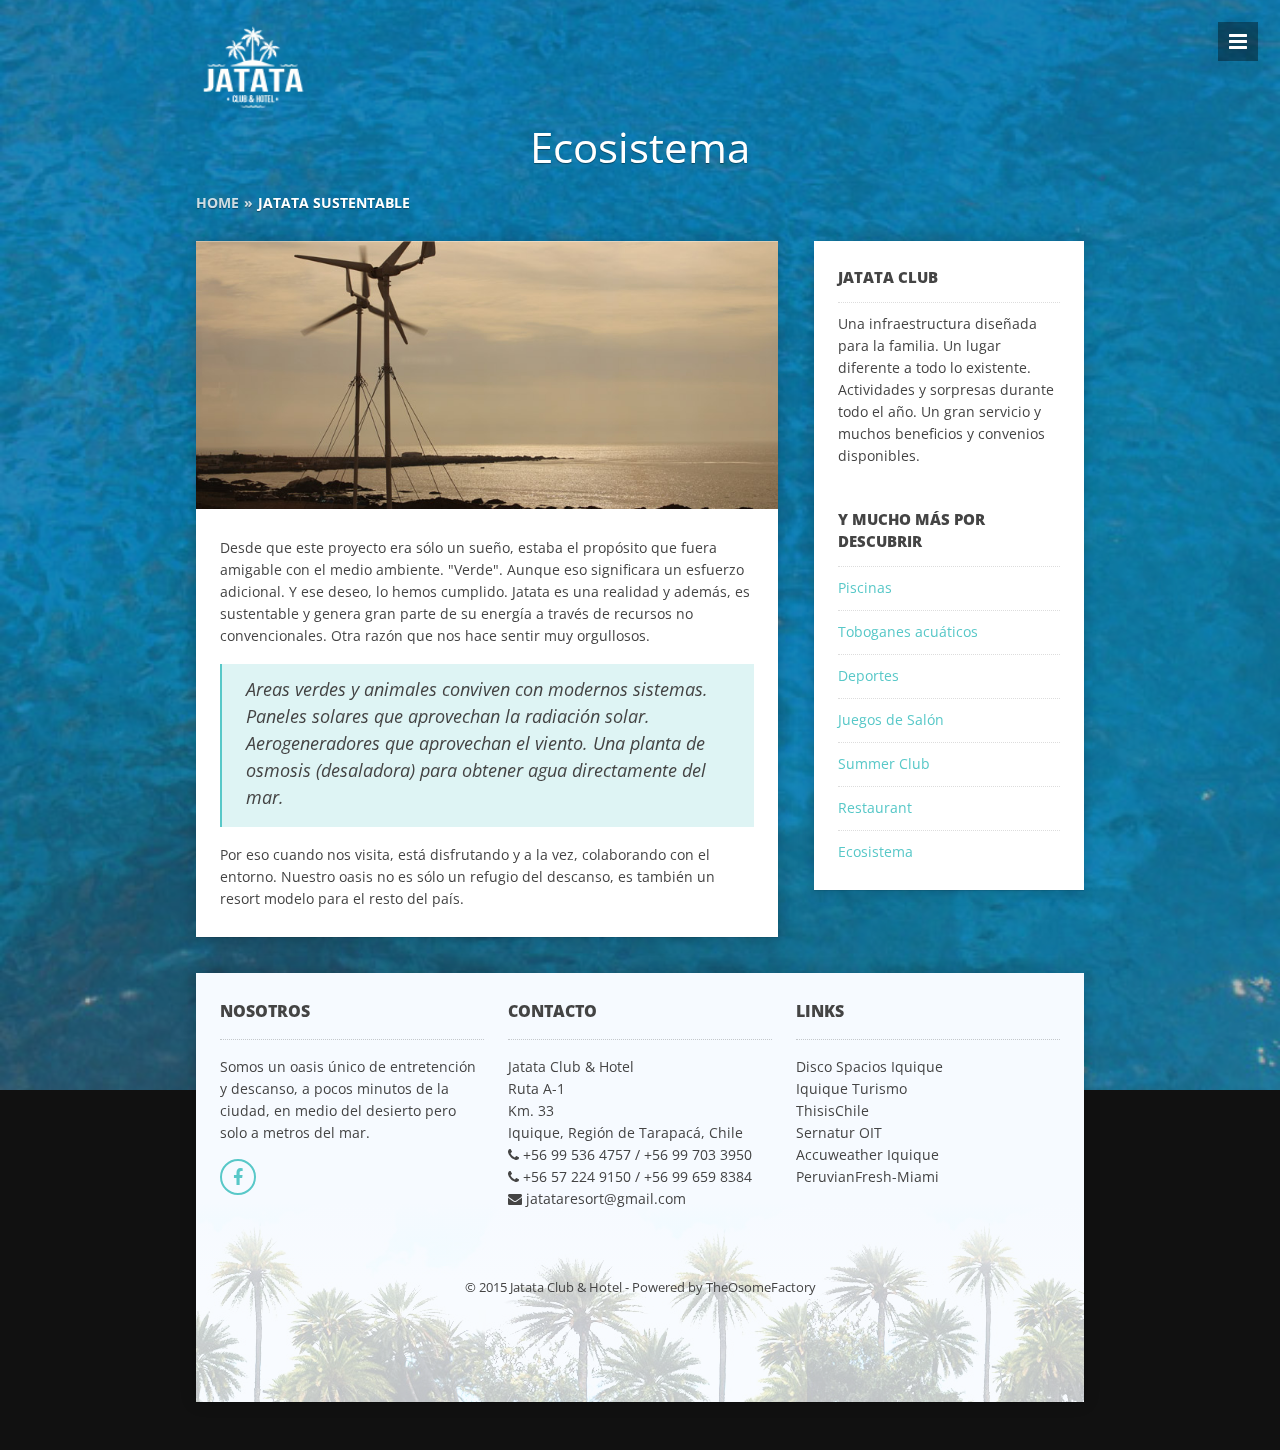
<file: ecosistema.html>
<!DOCTYPE html>
<html>
   
   <head>
		<title>Jatata - Sustentable</title>
		<meta name="viewport" content="width=device-width, initial-scale=1.0">
		<meta charset="utf-8">
		<link rel="stylesheet" type="text/css" href="http://fonts.googleapis.com/css?family=Open+Sans:400,700,800,300italic,400italic" />
		<link rel="stylesheet" type="text/css" href="styles/reset.css" />
		<link rel="stylesheet" type="text/css" href="styles/styles.css" />
		<link rel="stylesheet" type="text/css" href="styles/accent-color.css" />
		<link rel="stylesheet" type="text/css" href="styles/font-awesome.min.css" />
		<link rel="stylesheet" type="text/css" href="styles/responsive-grid/default.css" />
		<link rel="stylesheet" type="text/css" media="only screen and (min-width: 1300px)" href="styles/responsive-grid/big-desktop.css" />
		<link rel="stylesheet" type="text/css" media="only screen and (min-width: 1050px) and (max-width: 1299px)" href="styles/responsive-grid/small-desktop.css" />
		<link rel="stylesheet" type="text/css" media="only screen and (max-width: 1049px)" href="styles/responsive-grid/tablet.css" />
		<link rel="stylesheet" type="text/css" media="only screen and (max-width: 756px)" href="styles/responsive-grid/mobile.css" />
		<link rel="stylesheet" type="text/css" media="only screen and (min-width: 1300px)" href="styles/big-desktop.css" />
		<link rel="stylesheet" type="text/css" media="only screen and (max-width: 1049px)" href="styles/tablet.css" />
	</head>
	
	<body>
	
		<img id="body-bg" class="bg-img bg-img-fixed" src="img-demo/bg-body/bg.jpg" alt="" />

		<div id="overflow">
		
			<a id="nav-trigger-open"><i class="fa fa-bars"></i></a>
			
			<nav id="main-nav-wrapper">
				<div id="main-nav">
					<a id="nav-trigger-close" class="nav-button-circle"><i class="fa fa-times"></i></a>
					<ul>
						<li><a href="index.html">Home</a></li>
						<li><a href="room-list.html">Habitaciones</a>
						<li><a href="jatata-club1.html">Piscinas</a></li>
						<li><a href="lasbrasas.html">Restaurant</a></li>
						<li><a href="jatata-club2.html">Centro de Deportes</a></li>
						<li><a href="jatata-club3.html">Summer Club</a></li>
						<li><a href="ecosistema.html">Ecosistema</a></li>
						<li><a href="full-screen-gallery.html">Galer&Iacute;a</a></li>
						</li>			
					</ul>
				</div>
			</nav><!-- end nav#main-nav-wrapper -->
			
			<div id="wrapper">
				
				<div id="logo">
					<a href="index.html"><img src="img-demo/logo/logo.png" alt="" /></a>
				</div>
				
				<h1 id="headline">Ecosistema</h1>
			
				<div id="breadcrumbs">
					<ul class="clearfix">
						<li><a href="index.html">Home</a></li>
						<li>Jatata Sustentable</li>
					</ul>
				</div>
				
				<div class="row">
				
					<div class="column-wrapper-two-thirds-width">
						
						<div class="full-width-img">
							<img src="img-demo/news/eco1.jpg" alt="" />
							<span class="border-top"></span>
						</div>
						<div class="page-main-content inner-content">
						
							<p>
								Desde que este proyecto era s&oacute;lo un sue&ntilde;o, estaba el prop&oacute;sito que fuera amigable con el medio ambiente. "Verde". Aunque eso significara un esfuerzo adicional.
								Y ese deseo, lo hemos cumplido. Jatata es una realidad y adem&aacute;s, es sustentable y genera gran parte de su energ&iacute;a a trav&eacute;s de recursos no convencionales. 
								Otra raz&oacute;n que nos hace sentir muy orgullosos. 
							</p>
							
							<blockquote>
								Areas verdes y animales conviven con modernos sistemas.
								Paneles solares que aprovechan la radiaci&oacute;n solar. Aerogeneradores que aprovechan el viento.
								Una planta de osmosis (desaladora) para obtener agua directamente del mar.   
							</blockquote>
							
							<p>
								Por eso cuando nos visita, est&aacute; disfrutando y a la vez, colaborando con el entorno. Nuestro oasis no es s&oacute;lo un refugio del descanso, es tambi&eacute;n un resort modelo para el resto del pa&iacute;s.  
							</p>
							
						</div><!-- end .inner-content -->
						
					</div><!-- end. column-wrapper-two-thirds-width -->
					
					<div class="column-wrapper-one-third-width column-wrapper-last">
						<div class="sidebar inner-content">
							<div class="widget">
								<h4>Jatata Club</h4>
								<p>
									Una infraestructura dise&ntilde;ada para la familia. 
									Un lugar diferente a todo lo existente. 
									Actividades y sorpresas durante todo el a&ntilde;o.
									Un gran servicio y muchos beneficios y convenios disponibles. 
								</p>
							</div>
							<div class="widget">
								<h4>Y mucho m&aacute;s por descubrir</h4>
								<ul>
									<li><a href="jatata-club1.html">Piscinas</a></li>
									<li><a href="jatata-club1.html">Toboganes acu&aacute;ticos</a></li>
									<li><a href="jatata-club2.html">Deportes</a></li>
									<li><a href="jatata-club2.html">Juegos de Sal&oacute;n</a></li>
									<li><a href="jatata-club3.html">Summer Club</a></li>
									<li><a href="lasbrasas.html">Restaurant</a></li>
									<li><a href="ecosistema.html">Ecosistema</a></li>
								</ul>
							</div>
						</div>
					</div><!-- end .column-wrapper-one-third-width -->
				
				</div><!-- end .row -->
				
				<div class="wrapper-full-width">
				
					<footer>
					
						<div class="row-bg-img-bottom">
							<img src="img-demo/footer/beach.jpg" alt="" />
							<div class="transition-gradient-top"></div>
						</div>
						
						<div id="footer-content">
					
							<div class="inner-row inner-content">
											
								<div class="column-content-4">
									<h3>Nosotros</h3>
									<p>
										Somos un oasis &uacute;nico de entretenci&oacute;n y descanso, a pocos minutos de la ciudad, en medio del desierto pero solo a metros del mar.  
									</p>
									<p class="inner-row">
										<a class="social-icon" href="https://www.facebook.com/jatata/">
											<i class="fa fa-facebook"></i>
										</a>
									</p>
								</div>
								
								<div class="column-content-4">
									<h3>Contacto</h3>
									<ul>
										<li>Jatata Club & Hotel</li>
										<li>Ruta A-1</li>
										<li>Km. 33</li>
										<li>Iquique, Regi&oacute;n de Tarapac&aacute;, Chile</li>
										<li><i class="fa fa-phone"></i> +56 99 536 4757 / +56 99 703 3950</li>
										<li><i class="fa fa-phone"></i> +56 57 224 9150 / +56 99 659 8384</li>
										<li><i class="fa fa-envelope"></i> jatataresort@gmail.com</li>
									</ul>
								</div>
								
								<div class="column-content-4 column-content-last">
									<h3>Links</h3>
									<ul>
										<li><a href="https://www.facebook.com/spacios.iquique">Disco Spacios Iquique</a></li>
										<li><a href="http://chile.travel/donde-ir/desierto-de-atacama/iquique/">Iquique Turismo</a></li>
										<li><a href="http://www.thisischile.cl/viaja-por-chile/">ThisisChile</a></li>
										<li><a href="http://www.sernatur.cl/oficinas-de-informacion-turistica/">Sernatur OIT</a></li>
										<li><a href="http://www.accuweather.com/en/cl/iquique/56765/weather-forecast/56765">Accuweather Iquique</a></li>
										<li><a href="http://www.peruvianfresh.com/">PeruvianFresh-Miami</a></li>
									</ul>
								</div>
											
							</div><!-- end .inner-row -->
					
							<div id="footer-copyright">
								<p> 
									<strong>&copy; 2015 Jatata Club & Hotel - Powered by <a href="http://www.theosomefactory.com"> TheOsomeFactory</strong></a>
								</p>
							</div>
						
						</div>
						
					</footer>
					
				</div><!-- end .wrapper-full-width -->
		
			</div><!-- end #wrapper -->
		
		</div><!-- end #overflow -->
		
		<div id="overlay"></div>
		
		<script type="text/javascript" src="js/jquery-2.1.1.min.js"></script>
		<script type="text/javascript" src="js/brique-functions.js"></script>
		
	</body>

</html>
</file>
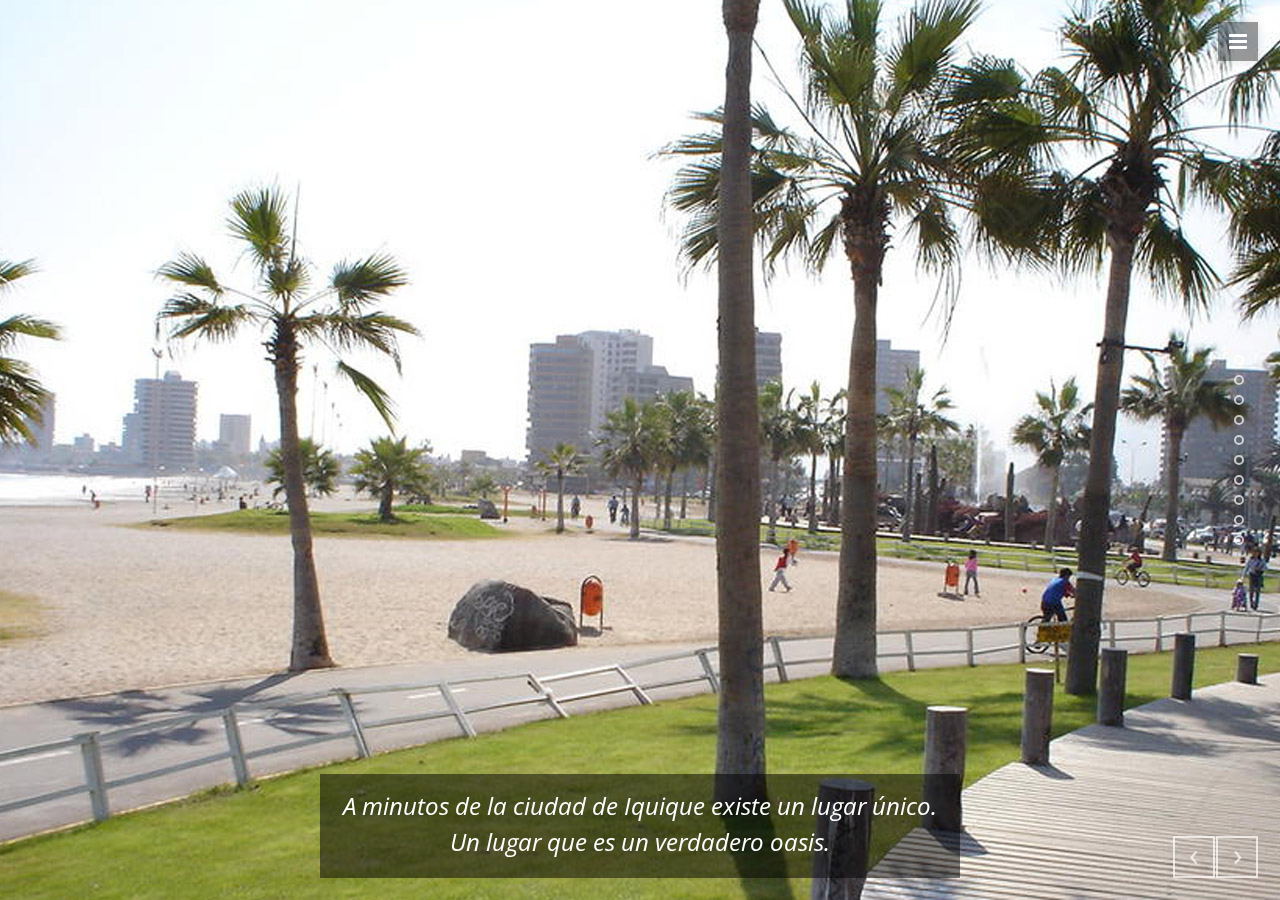
<file: full-screen-gallery.html>
<!DOCTYPE html>
<html>
   
   <head>
<meta http-equiv="Content-Type" content="text/html; charset=iso-8859-1">
		<title>Jatata - Galeria</title>
		<meta name="viewport" content="width=device-width, initial-scale=1.0">
		<link rel="stylesheet" type="text/css" href="http://fonts.googleapis.com/css?family=Open+Sans:400,700,800,300italic,400italic" />
		<link rel="stylesheet" type="text/css" href="styles/reset.css" />
		<link rel="stylesheet" type="text/css" href="styles/styles.css" />
		<link rel="stylesheet" type="text/css" href="styles/font-awesome.min.css" />
		<link rel="stylesheet" type="text/css" href="styles/responsive-grid/default.css" />
		<link rel="stylesheet" type="text/css" href="styles/owl.carousel.css" />
		<link rel="stylesheet" type="text/css" href="styles/owl.theme.full.screen.css" />
		<link rel="stylesheet" type="text/css" href="styles/owl.transitions.css" />		
	</head>
	
	<body>
	
		<a id="nav-trigger-open"><i class="fa fa-bars"></i></a>
		
		<nav id="main-nav-wrapper">
			<div id="main-nav">
				<a id="nav-trigger-close" class="nav-button-circle"><i class="fa fa-times"></i></a>
					<ul>
						<li><a href="index.html">Home</a></li>
						<li><a href="room-list.html">Habitaciones</a>
						<li><a href="jatata-club1.html">Piscinas</a></li>
						<li><a href="lasbrasas.html">Restaurant</a></li>
						<li><a href="jatata-club2.html">Centro de Deportes</a></li>
						<li><a href="jatata-club3.html">Summer Club</a></li>
						<li><a href="ecosistema.html">Ecosistema</a></li>
						<li><a href="full-screen-gallery.html">Galer&Iacute;a</a></li>
						</li>			
					</ul>
			</div>
		</nav>
		
		<div id="full-screen-slider">
			<div class="slide">
				<img class="bg-img" src="img-demo/slider/iquique.jpg" alt="" />
				<div class="caption-wrapper">
					<div class="caption">
						<div class="caption-inner">
							A minutos de la ciudad de Iquique existe un lugar &uacute;nico.
							Un lugar que es un verdadero oasis. 
						</div>
					</div>
				</div>
			</div>
			<div class="slide">
				<img class="bg-img" src="img-demo/slider/hotel1.jpg" alt="" />
				<div class="caption-wrapper">
					<div class="caption">
						<div class="caption-inner">
							Con un acogedor hotel en medio de palmeras, jardines y senderos.
							A espaldas del desierto y frente al mar.
						</div>
					</div>
				</div>
			</div>
			<div class="slide">
				<img class="bg-img" src="img-demo/slider/las_brasas.jpg" alt="" />
				<div class="caption-wrapper">
					<div class="caption">
						<div class="caption-inner">
							Donde es posible cenar en pareja o en familia en un ambiente realmente m&aacute;gico.
						</div>
					</div>
				</div>
			</div>
			<div class="slide">
				<img class="bg-img" src="img-demo/slider/sunset.jpg" alt="" />
				<div class="caption-wrapper">
					<div class="caption">
						<div class="caption-inner">
							Donde ver el atardecer con un copa de vino. 
						</div>
					</div>
				</div>
			</div>
			<div class="slide">
				<img class="bg-img" src="img-demo/slider/cancha3.jpg" alt="" />
				<div class="caption-wrapper">
					<div class="caption">
						<div class="caption-inner">
							Donde siempre hay un lugar especial por descubrir, ya sea que quieras jugar con tus hijos...
						</div>
					</div>
				</div>
			</div>
			<div class="slide">
				<img class="bg-img" src="img-demo/slider/cancha2.jpg" alt="" />
				<div class="caption-wrapper">
					<div class="caption">
						<div class="caption-inner">
							o bien prefieras hacer deporte... 
						</div>
					</div>
				</div>
			</div>
			<div class="slide">
				<img class="bg-img" src="img-demo/slider/piscina1.jpg" alt="" />
				<div class="caption-wrapper">
					<div class="caption">
						<div class="caption-inner">
							o simplemente disfrutar del tiempo libre en la piscina.  
							En Jatata Club hay muchas d&oacute;nde elegir... 
						</div>
					</div>
				</div>
			</div>
			<div class="slide">
				<img class="bg-img" src="img-demo/slider/Acuatico1.jpg" alt="" />
			</div>
			<div class="slide">
				<img class="bg-img" src="img-demo/slider/piscina3.jpg" alt="" />
			</div>
			<div class="slide">
				<img class="bg-img" src="img-demo/slider/piscina2.jpg" alt="" />
			</div>
		</div><!-- end #full-screeen-slider -->
		
		<div id="overlay"></div>
		
		<script type="text/javascript" src="js/jquery-2.1.1.min.js"></script>
		<script type="text/javascript" src="js/owl.carousel.js"></script>
		<script type="text/javascript" src="js/brique-functions.js"></script>
		
	</body>

</html>
</file>
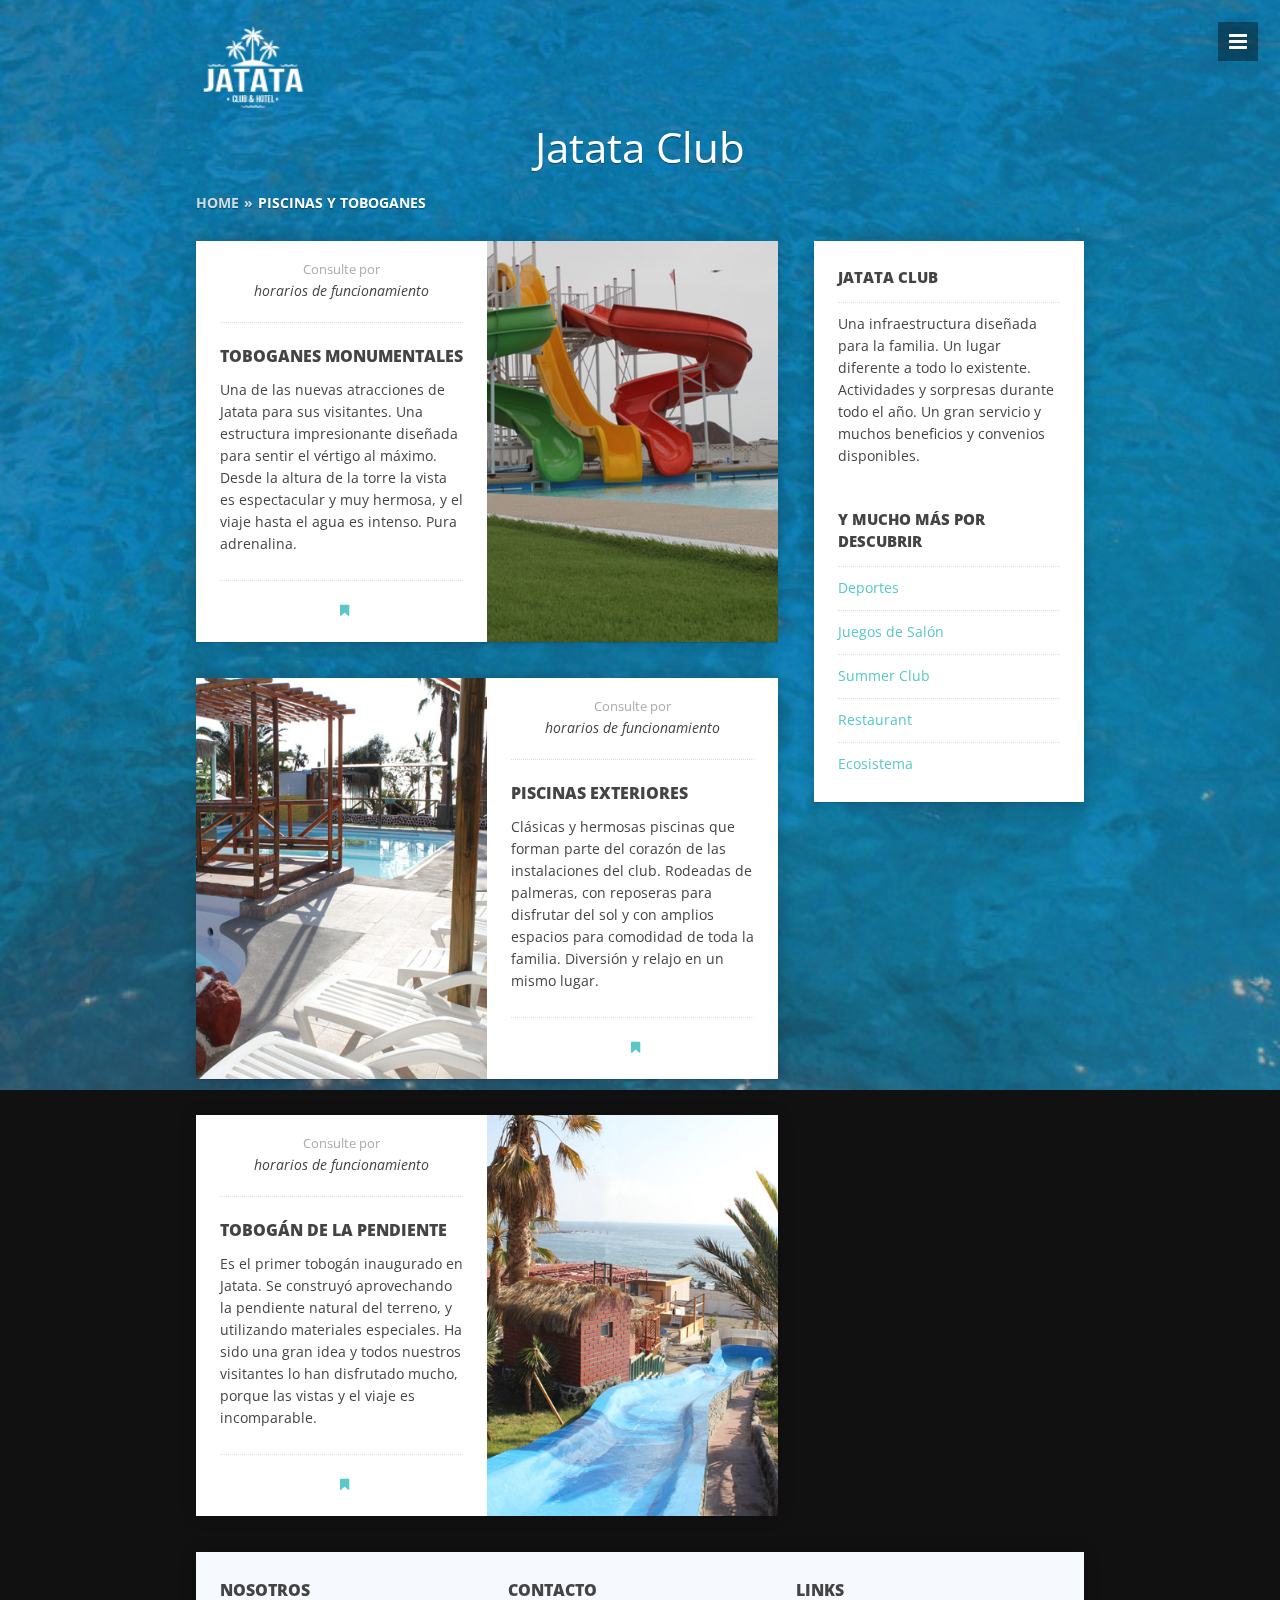
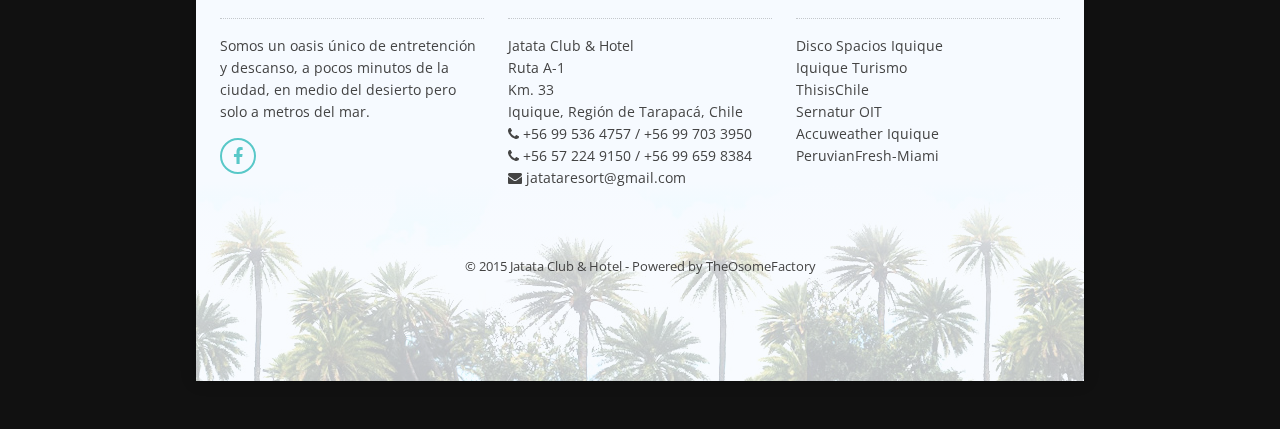
<file: jatata-club1.html>
<!DOCTYPE html>
<html>
   
   <head>
		<title>Jatata - Club</title>
		<meta name="viewport" content="width=device-width, initial-scale=1.0">
		<meta charset="utf-8">
		<link rel="stylesheet" type="text/css" href="http://fonts.googleapis.com/css?family=Open+Sans:400,700,800,300italic,400italic" />
		<link rel="stylesheet" type="text/css" href="styles/reset.css" />
		<link rel="stylesheet" type="text/css" href="styles/styles.css" />
		<link rel="stylesheet" type="text/css" href="styles/accent-color.css" />
		<link rel="stylesheet" type="text/css" href="styles/font-awesome.min.css" />
		<link rel="stylesheet" type="text/css" href="styles/responsive-grid/default.css" />
		<link rel="stylesheet" type="text/css" media="only screen and (min-width: 1300px)" href="styles/responsive-grid/big-desktop.css" />
		<link rel="stylesheet" type="text/css" media="only screen and (min-width: 1050px) and (max-width: 1299px)" href="styles/responsive-grid/small-desktop.css" />
		<link rel="stylesheet" type="text/css" media="only screen and (max-width: 1049px)" href="styles/responsive-grid/tablet.css" />
		<link rel="stylesheet" type="text/css" media="only screen and (max-width: 756px)" href="styles/responsive-grid/mobile.css" />
		<link rel="stylesheet" type="text/css" media="only screen and (min-width: 1300px)" href="styles/big-desktop.css" />
		<link rel="stylesheet" type="text/css" media="only screen and (max-width: 1049px)" href="styles/tablet.css" />
	</head>
	
	<body>
	
		<img id="body-bg" class="bg-img bg-img-fixed" src="img-demo/bg-body/bg.jpg" alt="" />

		<div id="overflow">
		
			<a id="nav-trigger-open"><i class="fa fa-bars"></i></a>
			
			<nav id="main-nav-wrapper">
				<div id="main-nav">
					<a id="nav-trigger-close" class="nav-button-circle"><i class="fa fa-times"></i></a>
					<ul>
						<li><a href="index.html">Home</a></li>
						<li><a href="room-list.html">Habitaciones</a>
						<li><a href="jatata-club1.html">Piscinas</a></li>
						<li><a href="lasbrasas.html">Restaurant</a></li>
						<li><a href="jatata-club2.html">Centro de Deportes</a></li>
						<li><a href="jatata-club3.html">Summer Club</a></li>
						<li><a href="ecosistema.html">Ecosistema</a></li>
						<li><a href="full-screen-gallery.html">Galer&Iacute;a</a></li>
						</li>			
					</ul>
				</div>
			</nav><!-- end nav#main-nav-wrapper -->
			
			<div id="wrapper">
				
				<div id="logo">
					<a href="index.html"><img src="img-demo/logo/logo.png" alt="" /></a>
				</div>
				
				<h1 id="headline">Jatata Club</h1>
			
				<div id="breadcrumbs">
					<ul class="clearfix">
						<li><a href="index.html">Home</a></li>
						<li>Piscinas y Toboganes</li>
					</ul>
				</div>
				
				<div class="row">
				
					<div class="column-wrapper-two-thirds-width over-wrapper">
				
						<div class="news-blog column-wrapper-two-thirds-width">
							<a class="featured-img news-featured-img">
								<img class="bg-img-content" src="img-demo/news/tobogan1.jpg" alt="" />
							</a><!-- end .featured-img -->	
							<div class="news-content-wrapper">
								<div class="news-date">
									<span class="news-date-published">Consulte por</span>
									horarios de funcionamiento
									
								</div>
								<div class="news-content">
									<h3><a href="single-news.html">Toboganes Monumentales</a></h3>
									<p>
										Una de las nuevas atracciones de Jatata para sus visitantes. 
										Una estructura impresionante dise&ntilde;ada para sentir el v&eacute;rtigo al m&aacute;ximo.
										Desde la altura de la torre la vista es espectacular y muy hermosa, y el viaje hasta el agua es intenso. Pura adrenalina. 
									</p>
								</div>
								<a class="learn-more"><i class="fa fa-bookmark"></i></a>
							</div><!-- end .news-content-wrapper -->
						</div><!-- end. column-wrapper-two-thirds-width -->				
						
						<div class="news-blog column-wrapper-two-thirds-width">
							<a class="featured-img news-featured-img">
								<img class="bg-img-content" src="img-demo/news/piscinas1.jpg" alt="" />
							</a><!-- end .featured-img -->	
							<div class="news-content-wrapper">
								<div class="news-date">
									<span class="news-date-published">Consulte por</span>
									horarios de funcionamiento
								</div>
								<div class="news-content">
									<h3><a href="single-news.html">Piscinas Exteriores</a></h3>
									<p>
										Cl&aacute;sicas y hermosas piscinas que forman parte del coraz&oacute;n de las instalaciones del club. 
										Rodeadas de palmeras, con reposeras para disfrutar del sol y con amplios espacios para comodidad de toda la familia.
										Diversi&oacute;n y relajo en un mismo lugar. 
									</p>
								</div>
								<a class="learn-more"><i class="fa fa-bookmark"></i></a>
							</div><!-- end .news-content-wrapper -->					
						</div><!-- end. column-wrapper-two-thirds-width -->				
						
						<div class="news-blog column-wrapper-two-thirds-width">
							<a class="featured-img news-featured-img">
								<img class="bg-img-content" src="img-demo/news/tobogan2.jpg" alt="" />
							</a><!-- end .featured-img -->	
							<div class="news-content-wrapper">
								<div class="news-date">
									<span class="news-date-published">Consulte por</span>
									horarios de funcionamiento
								</div>
								<div class="news-content">
									<h3><a href="single-news.html">Tobog&aacute;n de la Pendiente</a></h3>
									<p>
										Es el primer tobog&aacute;n inaugurado en Jatata. 
										Se construy&oacute; aprovechando la pendiente natural del terreno, y utilizando materiales especiales.
										Ha sido una gran idea y todos nuestros visitantes lo han disfrutado mucho, porque las vistas y el viaje es incomparable. 
									</p>
								</div>
								<a class="learn-more"><i class="fa fa-bookmark"></i></a>
							</div><!-- end .news-content-wrapper -->
						</div><!-- end. column-wrapper-two-thirds-width -->		
						
					</div><!-- end .over-wrapper -->
					
					<div class="column-wrapper-one-third-width column-wrapper-last">
						<div class="sidebar inner-content">
							<div class="widget">
								<h4>Jatata Club</h4>
								<p>
									Una infraestructura dise&ntilde;ada para la familia. 
									Un lugar diferente a todo lo existente. 
									Actividades y sorpresas durante todo el a&ntilde;o.
									Un gran servicio y muchos beneficios y convenios disponibles. 
								</p>
							</div>
							<div class="widget">
								<h4>Y mucho m&aacute;s por descubrir</h4>
								<ul>
									<li><a href="jatata-club2.html">Deportes</a></li>
									<li><a href="jatata-club3.html">Juegos de Sal&oacute;n</a></li>
									<li><a href="jatata-club3.html">Summer Club</a></li>
									<li><a href="lasbrasas.html">Restaurant</a></li>
									<li><a href="ecosistema.html">Ecosistema</a></li>
								</ul>
							</div>
						</div>
					</div><!-- end .column-wrapper-one-third-width -->
				
				</div><!-- end .row -->
				
				<div class="wrapper-full-width">
				
					<footer>
					
						<div class="row-bg-img-bottom">
							<img src="img-demo/footer/beach.jpg" alt="" />
							<div class="transition-gradient-top"></div>
						</div>
						
						<div id="footer-content">
					
							<div class="inner-row inner-content">
											
								<div class="column-content-4">
									<h3>Nosotros</h3>
									<p>
										Somos un oasis &uacute;nico de entretenci&oacute;n y descanso, a pocos minutos de la ciudad, en medio del desierto pero solo a metros del mar.  
									</p>
									<p class="inner-row">
										<a class="social-icon" href="https://www.facebook.com/jatata/">
											<i class="fa fa-facebook"></i>
										</a>
									</p>
								</div>
								
								<div class="column-content-4">
									<h3>Contacto</h3>
									<ul>
										<li>Jatata Club & Hotel</li>
										<li>Ruta A-1</li>
										<li>Km. 33</li>
										<li>Iquique, Regi&oacute;n de Tarapac&aacute;, Chile</li>
										<li><i class="fa fa-phone"></i> +56 99 536 4757 / +56 99 703 3950</li>
										<li><i class="fa fa-phone"></i> +56 57 224 9150 / +56 99 659 8384</li>
										<li><i class="fa fa-envelope"></i> jatataresort@gmail.com</li>
									</ul>
								</div>
								
								<div class="column-content-4 column-content-last">
									<h3>Links</h3>
									<ul>
										<li><a href="https://www.facebook.com/spacios.iquique">Disco Spacios Iquique</a></li>
										<li><a href="http://chile.travel/donde-ir/desierto-de-atacama/iquique/">Iquique Turismo</a></li>
										<li><a href="http://www.thisischile.cl/viaja-por-chile/">ThisisChile</a></li>
										<li><a href="http://www.sernatur.cl/oficinas-de-informacion-turistica/">Sernatur OIT</a></li>
										<li><a href="http://www.accuweather.com/en/cl/iquique/56765/weather-forecast/56765">Accuweather Iquique</a></li>
										<li><a href="http://www.peruvianfresh.com/">PeruvianFresh-Miami</a></li>
									</ul>
								</div>
											
							</div><!-- end .inner-row -->
					
							<div id="footer-copyright">
								<p> 
									<strong>&copy; 2015 Jatata Club & Hotel - Powered by <a href="http://www.theosomefactory.com"> TheOsomeFactory</strong></a>
								</p>
							</div>
						
						</div>
						
					</footer>
					
				</div><!-- end .wrapper-full-width -->
		
			</div><!-- end #wrapper -->
		
		</div><!-- end #overflow -->
		
		<div id="overlay"></div>
		
		<script type="text/javascript" src="js/jquery-2.1.1.min.js"></script>
		<script type="text/javascript" src="js/brique-functions.js"></script>
		
	</body>

</html>
</file>
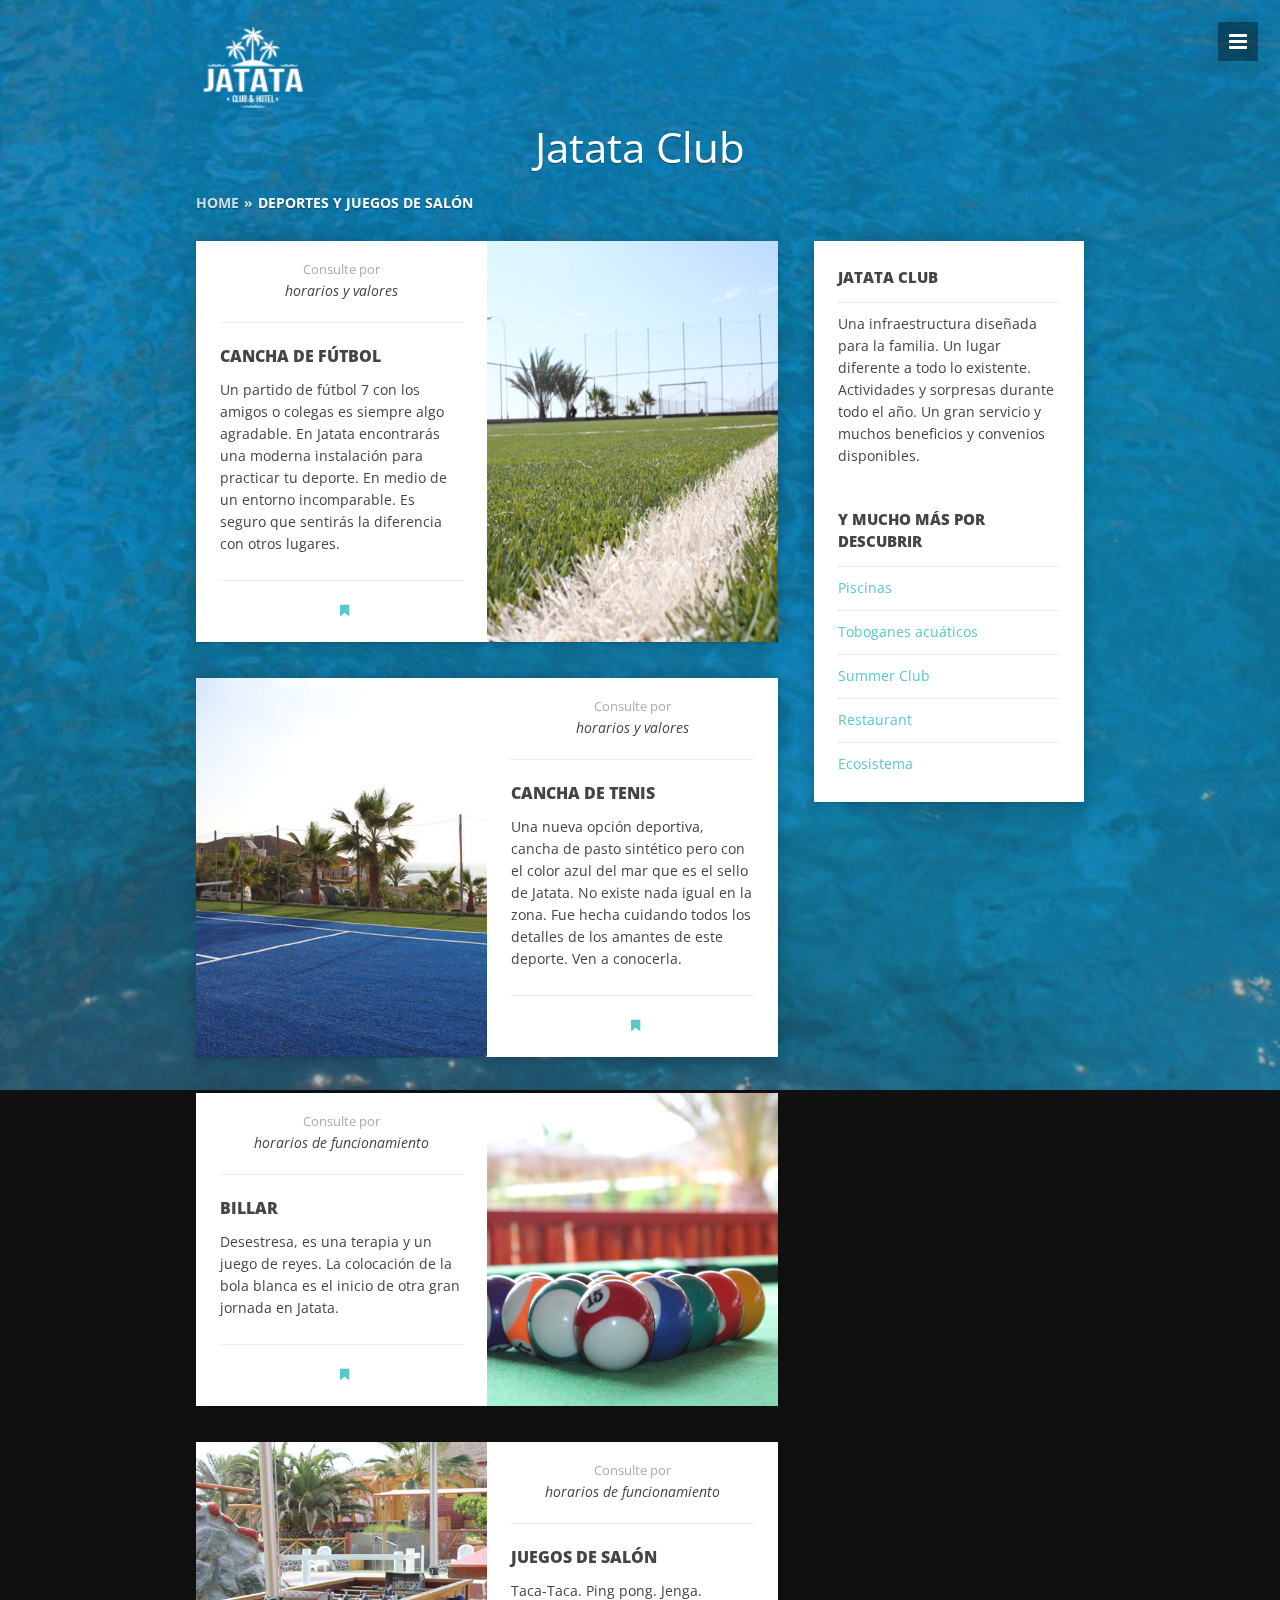
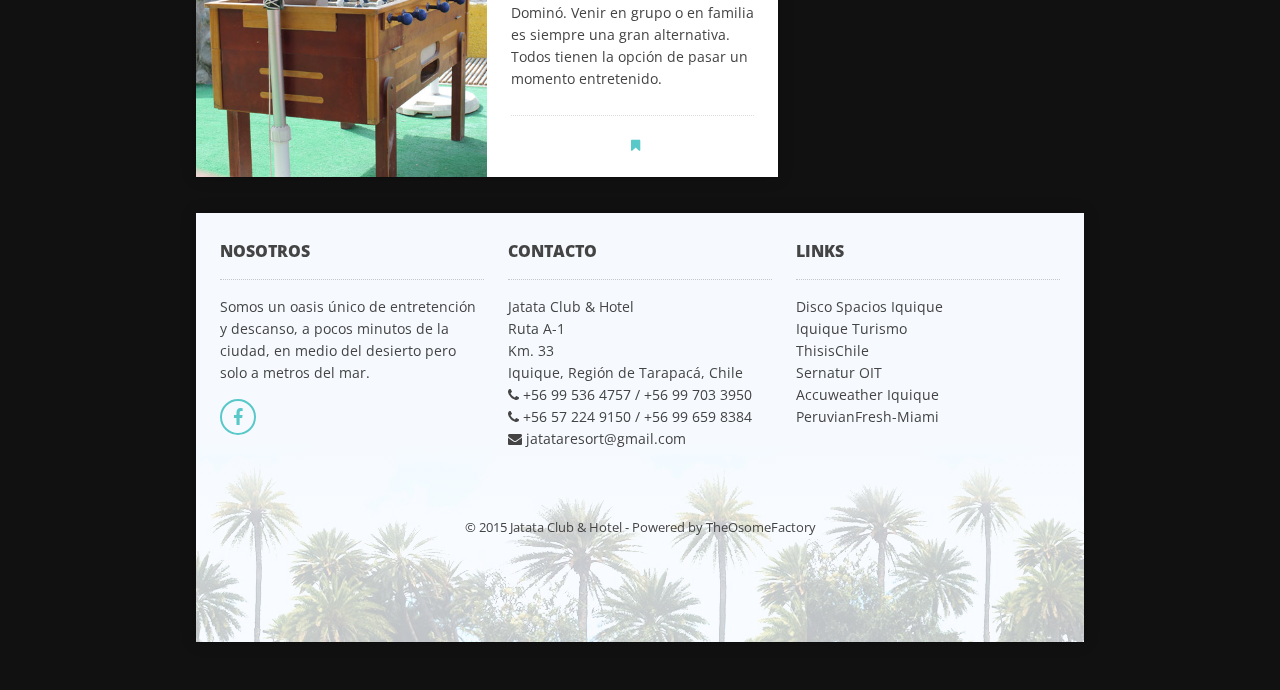
<file: jatata-club2.html>
<!DOCTYPE html>
<html>
   
   <head>
		<title>Jatata - Club</title>
		<meta name="viewport" content="width=device-width, initial-scale=1.0">
		<meta charset="utf-8">
		<link rel="stylesheet" type="text/css" href="http://fonts.googleapis.com/css?family=Open+Sans:400,700,800,300italic,400italic" />
		<link rel="stylesheet" type="text/css" href="styles/reset.css" />
		<link rel="stylesheet" type="text/css" href="styles/styles.css" />
		<link rel="stylesheet" type="text/css" href="styles/accent-color.css" />
		<link rel="stylesheet" type="text/css" href="styles/font-awesome.min.css" />
		<link rel="stylesheet" type="text/css" href="styles/responsive-grid/default.css" />
		<link rel="stylesheet" type="text/css" media="only screen and (min-width: 1300px)" href="styles/responsive-grid/big-desktop.css" />
		<link rel="stylesheet" type="text/css" media="only screen and (min-width: 1050px) and (max-width: 1299px)" href="styles/responsive-grid/small-desktop.css" />
		<link rel="stylesheet" type="text/css" media="only screen and (max-width: 1049px)" href="styles/responsive-grid/tablet.css" />
		<link rel="stylesheet" type="text/css" media="only screen and (max-width: 756px)" href="styles/responsive-grid/mobile.css" />
		<link rel="stylesheet" type="text/css" media="only screen and (min-width: 1300px)" href="styles/big-desktop.css" />
		<link rel="stylesheet" type="text/css" media="only screen and (max-width: 1049px)" href="styles/tablet.css" />
	</head>
	
	<body>
	
		<img id="body-bg" class="bg-img bg-img-fixed" src="img-demo/bg-body/bg.jpg" alt="" />

		<div id="overflow">
		
			<a id="nav-trigger-open"><i class="fa fa-bars"></i></a>
			
			<nav id="main-nav-wrapper">
				<div id="main-nav">
					<a id="nav-trigger-close" class="nav-button-circle"><i class="fa fa-times"></i></a>
					<ul>
						<li><a href="index.html">Home</a></li>
						<li><a href="room-list.html">Habitaciones</a>
						<li><a href="jatata-club1.html">Piscinas</a></li>
						<li><a href="lasbrasas.html">Restaurant</a></li>
						<li><a href="jatata-club2.html">Centro de Deportes</a></li>
						<li><a href="jatata-club3.html">Summer Club</a></li>
						<li><a href="ecosistema.html">Ecosistema</a></li>
						<li><a href="full-screen-gallery.html">Galer&Iacute;a</a></li>
						</li>			
					</ul>
				</div>
			</nav><!-- end nav#main-nav-wrapper -->
			
			<div id="wrapper">
				
				<div id="logo">
					<a href="index.html"><img src="img-demo/logo/logo.png" alt="" /></a>
				</div>
				
				<h1 id="headline">Jatata Club</h1>
			
				<div id="breadcrumbs">
					<ul class="clearfix">
						<li><a href="index.html">Home</a></li>
						<li>Deportes y Juegos de Sal&oacute;n</li>
					</ul>
				</div>
				
				<div class="row">
				
					<div class="column-wrapper-two-thirds-width over-wrapper">
				
						<div class="news-blog column-wrapper-two-thirds-width">
							<a class="featured-img news-featured-img">
								<img class="bg-img-content" src="img-demo/news/futbol1.jpg" alt="" />
							</a><!-- end .featured-img -->	
							<div class="news-content-wrapper">
								<div class="news-date">
									<span class="news-date-published">Consulte por</span>
									horarios y valores
									
								</div>
								<div class="news-content">
									<h3><a href="single-news.html">Cancha de F&uacute;tbol</a></h3>
									<p>
										Un partido de f&uacute;tbol 7 con los amigos o colegas es siempre algo agradable. 
										En Jatata encontrar&aacute;s una moderna instalaci&oacute;n para practicar tu deporte.
										En medio de un entorno incomparable. Es seguro que sentir&aacute;s la diferencia con otros lugares.  
									</p>
								</div>
								<a class="learn-more"><i class="fa fa-bookmark"></i></a>
							</div><!-- end .news-content-wrapper -->
						</div><!-- end. column-wrapper-two-thirds-width -->				
						
						<div class="news-blog column-wrapper-two-thirds-width">
							<a class="featured-img news-featured-img">
								<img class="bg-img-content" src="img-demo/news/tenis1.jpg" alt="" />
							</a><!-- end .featured-img -->	
							<div class="news-content-wrapper">
								<div class="news-date">
									<span class="news-date-published">Consulte por</span>
									horarios y valores
								</div>
								<div class="news-content">
									<h3><a href="single-news.html">Cancha de Tenis</a></h3>
									<p>
										Una nueva opci&oacute;n deportiva, cancha de pasto sint&eacute;tico pero con el color azul del mar que es el sello de Jatata. 
										No existe nada igual en la zona. Fue hecha cuidando todos los detalles de los amantes de este deporte. Ven a conocerla. 
									</p>
								</div>
								<a class="learn-more"><i class="fa fa-bookmark"></i></a>
							</div><!-- end .news-content-wrapper -->					
						</div><!-- end. column-wrapper-two-thirds-width -->				
						
						<div class="news-blog column-wrapper-two-thirds-width">
							<a class="featured-img news-featured-img">
								<img class="bg-img-content" src="img-demo/news/billar.jpg" alt="" />
							</a><!-- end .featured-img -->	
							<div class="news-content-wrapper">
								<div class="news-date">
									<span class="news-date-published">Consulte por</span>
									horarios de funcionamiento
								</div>
								<div class="news-content">
									<h3><a href="single-news.html">Billar</a></h3>
									<p>
										Desestresa, es una terapia y un juego de reyes.
										La colocaci&oacute;n de la bola blanca es el inicio de otra gran jornada en Jatata.
 
									</p>
								</div>
								<a class="learn-more"><i class="fa fa-bookmark"></i></a>
							</div><!-- end .news-content-wrapper -->
						</div><!-- end. column-wrapper-two-thirds-width -->		
						
						<div class="news-blog column-wrapper-two-thirds-width">
							<a class="featured-img news-featured-img">
								<img class="bg-img-content" src="img-demo/news/salon1.jpg" alt="" />
							</a><!-- end .featured-img -->								
							<div class="news-content-wrapper">
								<div class="news-date">
									<span class="news-date-published">Consulte por</span>
									horarios de funcionamiento
								</div>
								<div class="news-content">
									<h3><a href="single-news.html">Juegos de Sal&oacute;n</a></h3>
									<p>
										Taca-Taca. Ping pong. Jenga. Domin&oacute;.  
										Venir en grupo o en familia es siempre una gran alternativa. Todos tienen la opci&oacute;n de pasar un momento entretenido.
									</p>
								</div>
								<a class="learn-more"><i class="fa fa-bookmark"></i></a>
							</div><!-- end .news-content-wrapper -->					
						</div><!-- end. column-wrapper-two-thirds-width -->
						
					</div><!-- end .over-wrapper -->
					
					<div class="column-wrapper-one-third-width column-wrapper-last">
						<div class="sidebar inner-content">
							<div class="widget">
								<h4>Jatata Club</h4>
								<p>
									Una infraestructura dise&ntilde;ada para la familia. 
									Un lugar diferente a todo lo existente. 
									Actividades y sorpresas durante todo el a&ntilde;o.
									Un gran servicio y muchos beneficios y convenios disponibles. 
								</p>
							</div>
							<div class="widget">
								<h4>Y mucho m&aacute;s por descubrir</h4>
								<ul>
									<li><a href="jatata-club1.html">Piscinas</a></li>
									<li><a href="jatata-club1.html">Toboganes acu&aacute;ticos</a></li>
									<li><a href="jatata-club3.html">Summer Club</a></li>
									<li><a href="lasbrasas.html">Restaurant</a></li>
									<li><a href="ecosistema.html">Ecosistema</a></li>
								</ul>
							</div>
						</div>
					</div><!-- end .column-wrapper-one-third-width -->
				
				</div><!-- end .row -->
				
				<div class="wrapper-full-width">
				
					<footer>
					
						<div class="row-bg-img-bottom">
							<img src="img-demo/footer/beach.jpg" alt="" />
							<div class="transition-gradient-top"></div>
						</div>
						
						<div id="footer-content">
					
							<div class="inner-row inner-content">
											
								<div class="column-content-4">
									<h3>Nosotros</h3>
									<p>
										Somos un oasis &uacute;nico de entretenci&oacute;n y descanso, a pocos minutos de la ciudad, en medio del desierto pero solo a metros del mar.  
									</p>
									<p class="inner-row">
										<a class="social-icon" href="https://www.facebook.com/jatata/">
											<i class="fa fa-facebook"></i>
										</a>
									</p>
								</div>
								
								<div class="column-content-4">
									<h3>Contacto</h3>
									<ul>
										<li>Jatata Club & Hotel</li>
										<li>Ruta A-1</li>
										<li>Km. 33</li>
										<li>Iquique, Regi&oacute;n de Tarapac&aacute;, Chile</li>
										<li><i class="fa fa-phone"></i> +56 99 536 4757 / +56 99 703 3950</li>
										<li><i class="fa fa-phone"></i> +56 57 224 9150 / +56 99 659 8384</li>
										<li><i class="fa fa-envelope"></i> jatataresort@gmail.com</li>
									</ul>
								</div>
								
								<div class="column-content-4 column-content-last">
									<h3>Links</h3>
									<ul>
										<li><a href="https://www.facebook.com/spacios.iquique">Disco Spacios Iquique</a></li>
										<li><a href="http://chile.travel/donde-ir/desierto-de-atacama/iquique/">Iquique Turismo</a></li>
										<li><a href="http://www.thisischile.cl/viaja-por-chile/">ThisisChile</a></li>
										<li><a href="http://www.sernatur.cl/oficinas-de-informacion-turistica/">Sernatur OIT</a></li>
										<li><a href="http://www.accuweather.com/en/cl/iquique/56765/weather-forecast/56765">Accuweather Iquique</a></li>
										<li><a href="http://www.peruvianfresh.com/">PeruvianFresh-Miami</a></li>
									</ul>
								</div>
											
							</div><!-- end .inner-row -->
					
							<div id="footer-copyright">
								<p> 
									<strong>&copy; 2015 Jatata Club & Hotel - Powered by <a href="http://www.theosomefactory.com"> TheOsomeFactory</strong></a>
								</p>
							</div>
						
						</div>
						
					</footer>
					
				</div><!-- end .wrapper-full-width -->
		
			</div><!-- end #wrapper -->
		
		</div><!-- end #overflow -->
		
		<div id="overlay"></div>
		
		<script type="text/javascript" src="js/jquery-2.1.1.min.js"></script>
		<script type="text/javascript" src="js/brique-functions.js"></script>
		
	</body>

</html>
</file>
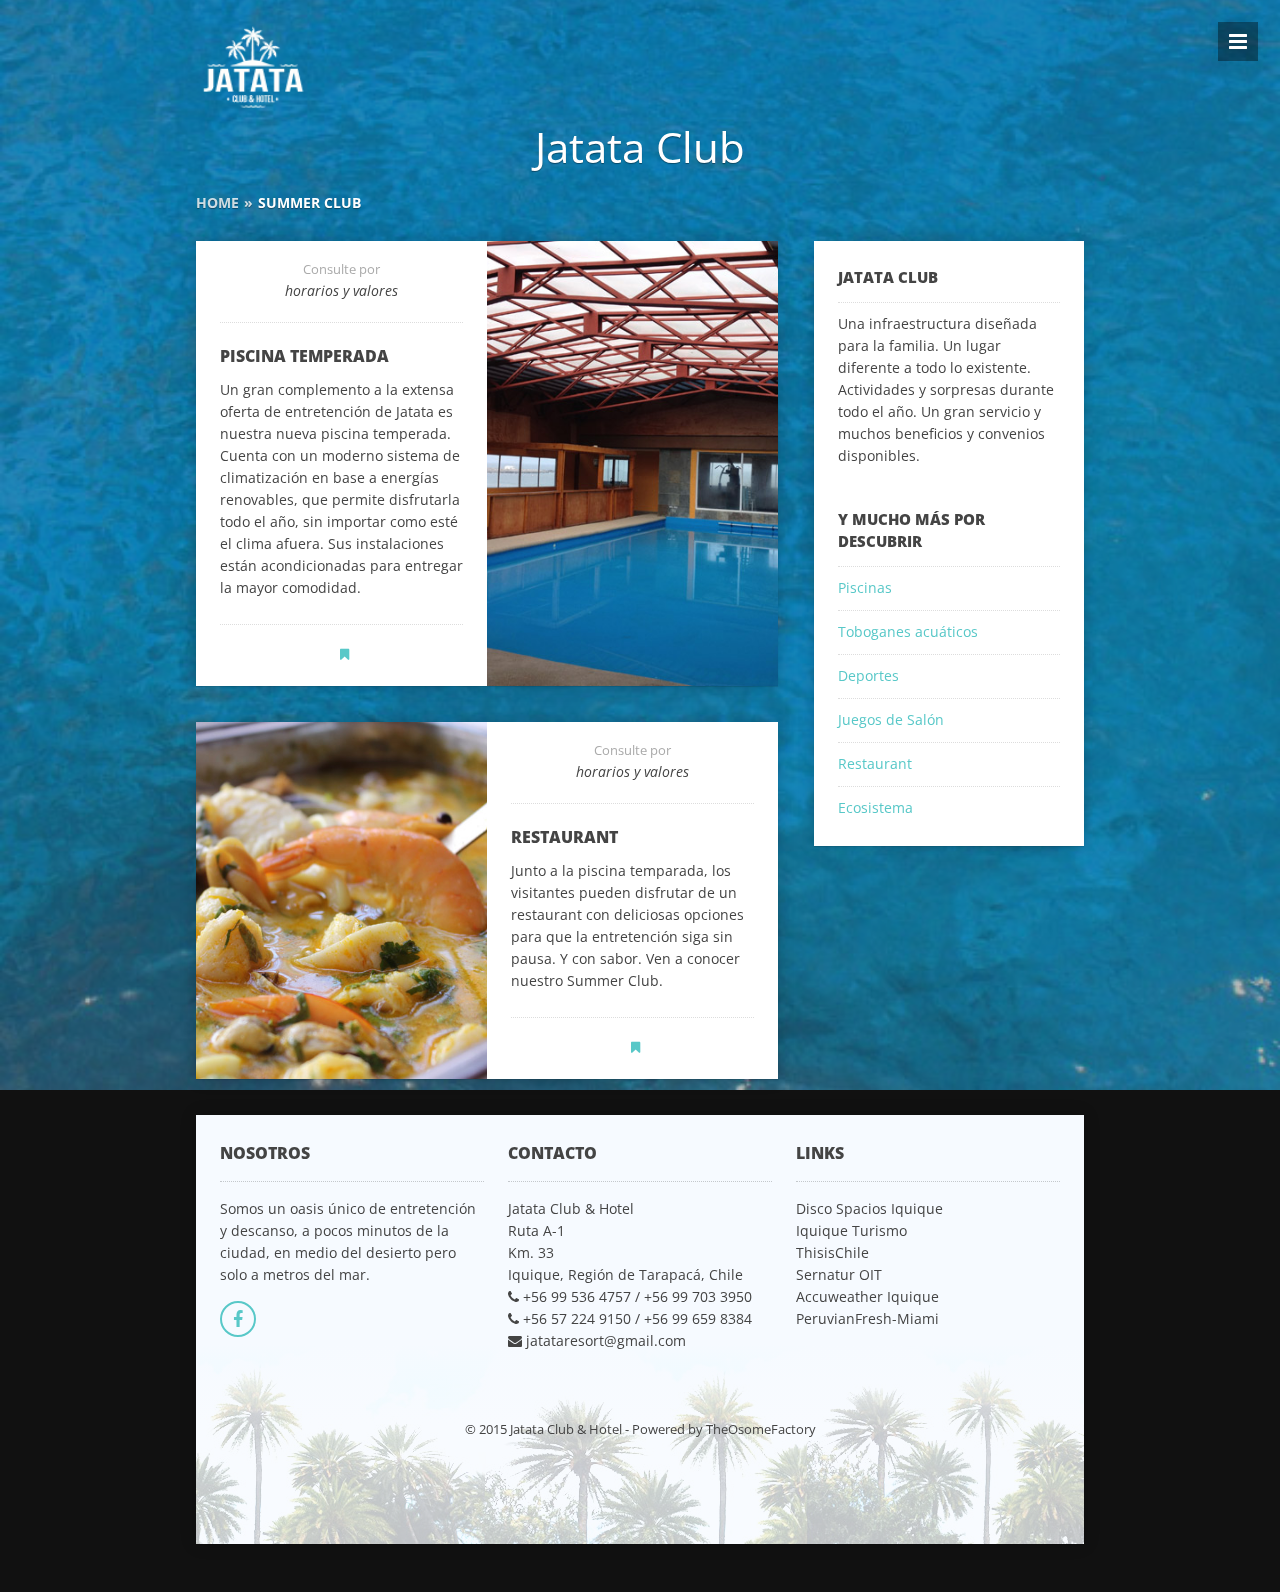
<file: jatata-club3.html>
<!DOCTYPE html>
<html>
   
   <head>
		<title>Jatata - Club</title>
		<meta name="viewport" content="width=device-width, initial-scale=1.0">
		<meta charset="utf-8">
		<link rel="stylesheet" type="text/css" href="http://fonts.googleapis.com/css?family=Open+Sans:400,700,800,300italic,400italic" />
		<link rel="stylesheet" type="text/css" href="styles/reset.css" />
		<link rel="stylesheet" type="text/css" href="styles/styles.css" />
		<link rel="stylesheet" type="text/css" href="styles/accent-color.css" />
		<link rel="stylesheet" type="text/css" href="styles/font-awesome.min.css" />
		<link rel="stylesheet" type="text/css" href="styles/responsive-grid/default.css" />
		<link rel="stylesheet" type="text/css" media="only screen and (min-width: 1300px)" href="styles/responsive-grid/big-desktop.css" />
		<link rel="stylesheet" type="text/css" media="only screen and (min-width: 1050px) and (max-width: 1299px)" href="styles/responsive-grid/small-desktop.css" />
		<link rel="stylesheet" type="text/css" media="only screen and (max-width: 1049px)" href="styles/responsive-grid/tablet.css" />
		<link rel="stylesheet" type="text/css" media="only screen and (max-width: 756px)" href="styles/responsive-grid/mobile.css" />
		<link rel="stylesheet" type="text/css" media="only screen and (min-width: 1300px)" href="styles/big-desktop.css" />
		<link rel="stylesheet" type="text/css" media="only screen and (max-width: 1049px)" href="styles/tablet.css" />
	</head>
	
	<body>
	
		<img id="body-bg" class="bg-img bg-img-fixed" src="img-demo/bg-body/bg.jpg" alt="" />

		<div id="overflow">
		
			<a id="nav-trigger-open"><i class="fa fa-bars"></i></a>
			
			<nav id="main-nav-wrapper">
				<div id="main-nav">
					<a id="nav-trigger-close" class="nav-button-circle"><i class="fa fa-times"></i></a>
					<ul>
						<li><a href="index.html">Home</a></li>
						<li><a href="room-list.html">Habitaciones</a>
						<li><a href="jatata-club1.html">Piscinas</a></li>
						<li><a href="lasbrasas.html">Restaurant</a></li>
						<li><a href="jatata-club2.html">Centro de Deportes</a></li>
						<li><a href="jatata-club3.html">Summer Club</a></li>
						<li><a href="ecosistema.html">Ecosistema</a></li>
						<li><a href="full-screen-gallery.html">Galer&Iacute;a</a></li>
						</li>			
					</ul>
				</div>
			</nav><!-- end nav#main-nav-wrapper -->
			
			<div id="wrapper">
				
				<div id="logo">
					<a href="index.html"><img src="img-demo/logo/logo.png" alt="" /></a>
				</div>
				
				<h1 id="headline">Jatata Club</h1>
			
				<div id="breadcrumbs">
					<ul class="clearfix">
						<li><a href="index.html">Home</a></li>
						<li>Summer Club</li>
					</ul>
				</div>
				
				<div class="row">
				
					<div class="column-wrapper-two-thirds-width over-wrapper">
				
						<div class="news-blog column-wrapper-two-thirds-width">
							<a class="featured-img news-featured-img">
								<img class="bg-img-content" src="img-demo/news/piscina2.jpg" alt="" />
							</a><!-- end .featured-img -->	
							<div class="news-content-wrapper">
								<div class="news-date">
									<span class="news-date-published">Consulte por</span>
									horarios y valores
									
								</div>
								<div class="news-content">
									<h3><a href="single-news.html">Piscina Temperada</a></h3>
									<p>
										Un gran complemento a la extensa oferta de entretenci&oacute;n de Jatata es nuestra nueva piscina temperada. Cuenta con un moderno sistema de climatizaci&oacute;n en base a energ&iacute;as renovables, que permite disfrutarla todo el a&ntilde;o, sin importar como est&eacute; el clima afuera. Sus instalaciones est&aacute;n acondicionadas para entregar la mayor comodidad.   
									</p>
								</div>
								<a class="learn-more"><i class="fa fa-bookmark"></i></a>
							</div><!-- end .news-content-wrapper -->
						</div><!-- end. column-wrapper-two-thirds-width -->				
						
						<div class="news-blog column-wrapper-two-thirds-width">
							<a class="featured-img news-featured-img">
								<img class="bg-img-content" src="img-demo/news/restaurant2.jpg" alt="" />
							</a><!-- end .featured-img -->	
							<div class="news-content-wrapper">
								<div class="news-date">
									<span class="news-date-published">Consulte por</span>
									horarios y valores
								</div>
								<div class="news-content">
									<h3><a href="single-news.html">Restaurant</a></h3>
									<p>
										Junto a la piscina temparada, los visitantes pueden disfrutar de un restaurant con deliciosas opciones para que la entretenci&oacute;n siga sin pausa. Y con sabor.
										Ven a conocer nuestro Summer Club. 
									</p>
								</div>
								<a class="learn-more"><i class="fa fa-bookmark"></i></a>
							</div><!-- end .news-content-wrapper -->					
						</div><!-- end. column-wrapper-two-thirds-width -->				
						
					</div><!-- end .over-wrapper -->
					
					<div class="column-wrapper-one-third-width column-wrapper-last">
						<div class="sidebar inner-content">
							<div class="widget">
								<h4>Jatata Club</h4>
								<p>
									Una infraestructura dise&ntilde;ada para la familia. 
									Un lugar diferente a todo lo existente. 
									Actividades y sorpresas durante todo el a&ntilde;o.
									Un gran servicio y muchos beneficios y convenios disponibles. 
								</p>
							</div>
							<div class="widget">
								<h4>Y mucho m&aacute;s por descubrir</h4>
								<ul>
									<li><a href="jatata-club1.html">Piscinas</a></li>
									<li><a href="jatata-club1.html">Toboganes acu&aacute;ticos</a></li>
									<li><a href="jatata-club2.html">Deportes</a></li>
									<li><a href="jatata-club2.html">Juegos de Sal&oacute;n</a></li>
									<li><a href="lasbrasas.html">Restaurant</a></li>
									<li><a href="ecosistema.html">Ecosistema</a></li>
								</ul>
							</div>
						</div>
					</div><!-- end .column-wrapper-one-third-width -->
				
				</div><!-- end .row -->
				
				<div class="wrapper-full-width">
				
					<footer>
					
						<div class="row-bg-img-bottom">
							<img src="img-demo/footer/beach.jpg" alt="" />
							<div class="transition-gradient-top"></div>
						</div>
						
						<div id="footer-content">
					
							<div class="inner-row inner-content">
											
								<div class="column-content-4">
									<h3>Nosotros</h3>
									<p>
										Somos un oasis &uacute;nico de entretenci&oacute;n y descanso, a pocos minutos de la ciudad, en medio del desierto pero solo a metros del mar.  
									</p>
									<p class="inner-row">
										<a class="social-icon" href="https://www.facebook.com/jatata/">
											<i class="fa fa-facebook"></i>
										</a>
									</p>
								</div>
								
								<div class="column-content-4">
									<h3>Contacto</h3>
									<ul>
										<li>Jatata Club & Hotel</li>
										<li>Ruta A-1</li>
										<li>Km. 33</li>
										<li>Iquique, Regi&oacute;n de Tarapac&aacute;, Chile</li>
										<li><i class="fa fa-phone"></i> +56 99 536 4757 / +56 99 703 3950</li>
										<li><i class="fa fa-phone"></i> +56 57 224 9150 / +56 99 659 8384</li>
										<li><i class="fa fa-envelope"></i> jatataresort@gmail.com</li>
									</ul>
								</div>
								
								<div class="column-content-4 column-content-last">
									<h3>Links</h3>
									<ul>
										<li><a href="https://www.facebook.com/spacios.iquique">Disco Spacios Iquique</a></li>
										<li><a href="http://chile.travel/donde-ir/desierto-de-atacama/iquique/">Iquique Turismo</a></li>
										<li><a href="http://www.thisischile.cl/viaja-por-chile/">ThisisChile</a></li>
										<li><a href="http://www.sernatur.cl/oficinas-de-informacion-turistica/">Sernatur OIT</a></li>
										<li><a href="http://www.accuweather.com/en/cl/iquique/56765/weather-forecast/56765">Accuweather Iquique</a></li>
										<li><a href="http://www.peruvianfresh.com/">PeruvianFresh-Miami</a></li>
									</ul>
								</div>
											
							</div><!-- end .inner-row -->
					
							<div id="footer-copyright">
								<p> 
									<strong>&copy; 2015 Jatata Club & Hotel - Powered by <a href="http://www.theosomefactory.com"> TheOsomeFactory</strong></a>
								</p>
							</div>
						
						</div>
						
					</footer>
					
				</div><!-- end .wrapper-full-width -->
		
			</div><!-- end #wrapper -->
		
		</div><!-- end #overflow -->
		
		<div id="overlay"></div>
		
		<script type="text/javascript" src="js/jquery-2.1.1.min.js"></script>
		<script type="text/javascript" src="js/brique-functions.js"></script>
		
	</body>

</html>
</file>
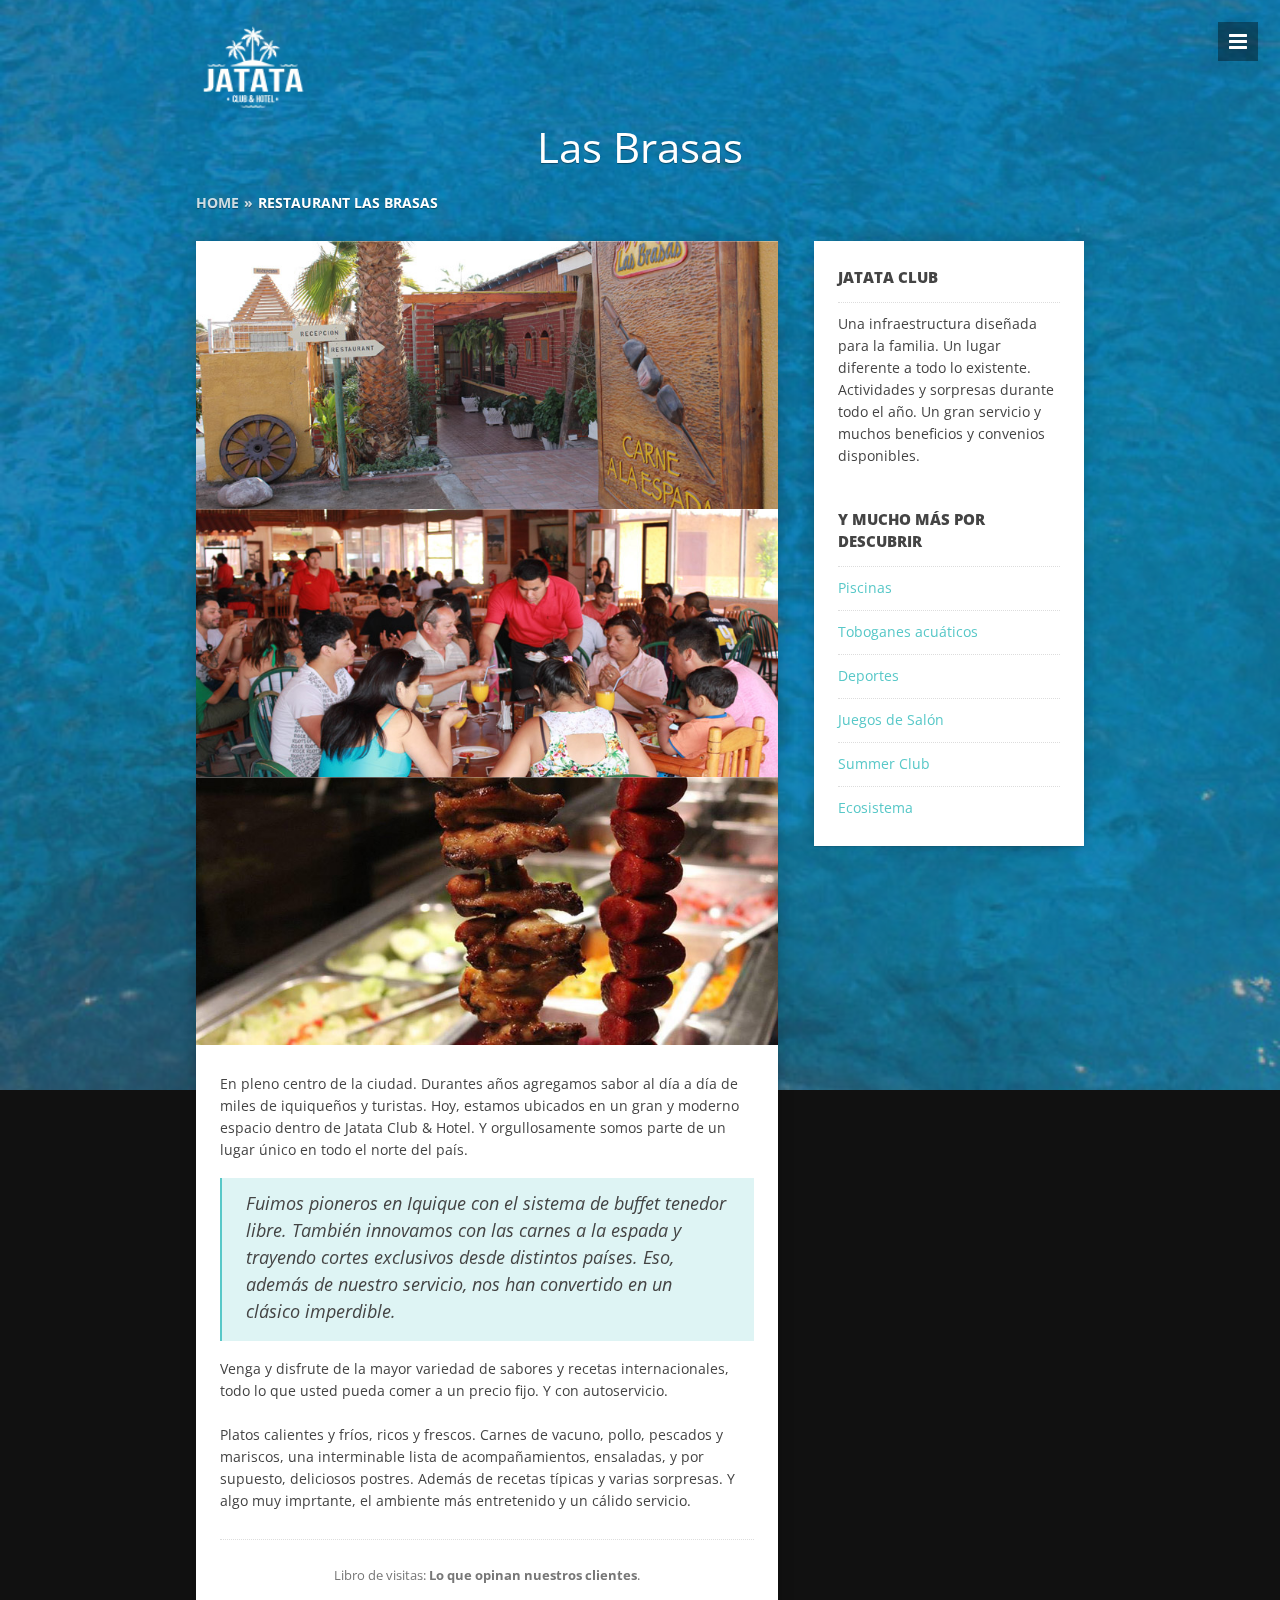
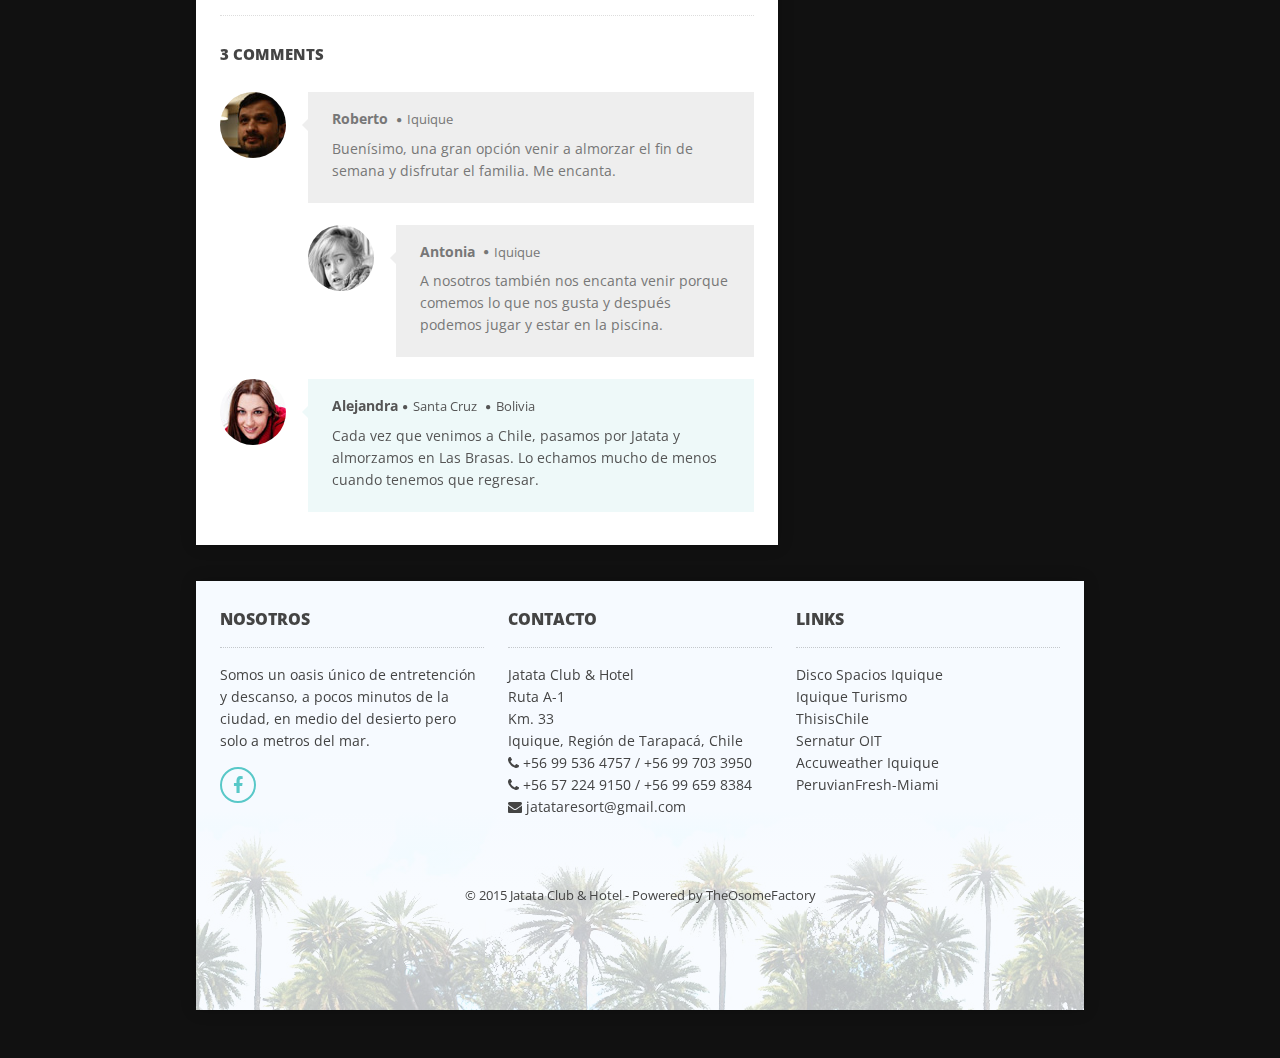
<file: lasbrasas.html>
<!DOCTYPE html>
<html>
   
   <head>
		<title>Jatata - Las Brasas</title>
		<meta name="viewport" content="width=device-width, initial-scale=1.0">
		<meta charset="utf-8">
		<link rel="stylesheet" type="text/css" href="http://fonts.googleapis.com/css?family=Open+Sans:400,700,800,300italic,400italic" />
		<link rel="stylesheet" type="text/css" href="styles/reset.css" />
		<link rel="stylesheet" type="text/css" href="styles/styles.css" />
		<link rel="stylesheet" type="text/css" href="styles/accent-color.css" />
		<link rel="stylesheet" type="text/css" href="styles/font-awesome.min.css" />
		<link rel="stylesheet" type="text/css" href="styles/responsive-grid/default.css" />
		<link rel="stylesheet" type="text/css" media="only screen and (min-width: 1300px)" href="styles/responsive-grid/big-desktop.css" />
		<link rel="stylesheet" type="text/css" media="only screen and (min-width: 1050px) and (max-width: 1299px)" href="styles/responsive-grid/small-desktop.css" />
		<link rel="stylesheet" type="text/css" media="only screen and (max-width: 1049px)" href="styles/responsive-grid/tablet.css" />
		<link rel="stylesheet" type="text/css" media="only screen and (max-width: 756px)" href="styles/responsive-grid/mobile.css" />
		<link rel="stylesheet" type="text/css" media="only screen and (min-width: 1300px)" href="styles/big-desktop.css" />
		<link rel="stylesheet" type="text/css" media="only screen and (max-width: 1049px)" href="styles/tablet.css" />
	</head>
	
	<body>
	
		<img id="body-bg" class="bg-img bg-img-fixed" src="img-demo/bg-body/bg.jpg" alt="" />

		<div id="overflow">
		
			<a id="nav-trigger-open"><i class="fa fa-bars"></i></a>
			
			<nav id="main-nav-wrapper">
				<div id="main-nav">
					<a id="nav-trigger-close" class="nav-button-circle"><i class="fa fa-times"></i></a>
					<ul>
						<li><a href="index.html">Home</a></li>
						<li><a href="room-list.html">Habitaciones</a>
						<li><a href="jatata-club1.html">Piscinas</a></li>
						<li><a href="lasbrasas.html">Restaurant</a></li>
						<li><a href="jatata-club2.html">Centro de Deportes</a></li>
						<li><a href="jatata-club3.html">Summer Club</a></li>
						<li><a href="ecosistema.html">Ecosistema</a></li>
						<li><a href="full-screen-gallery.html">Galer&Iacute;a</a></li>
						</li>			
					</ul>
				</div>
			</nav><!-- end nav#main-nav-wrapper -->
			
			<div id="wrapper">
				
				<div id="logo">
					<a href="index.html"><img src="img-demo/logo/logo.png" alt="" /></a>
				</div>
				
				<h1 id="headline">Las Brasas</h1>
			
				<div id="breadcrumbs">
					<ul class="clearfix">
						<li><a href="index.html">Home</a></li>
						<li>Restaurant Las Brasas</li>
					</ul>
				</div>
				
				<div class="row">
				
					<div class="column-wrapper-two-thirds-width">
						
						<div class="full-width-img">
							<img src="img-demo/news/lasbrasas1.jpg" alt="" />
							<span class="border-top"></span>
						</div>
						<div class="full-width-img">
							<img src="img-demo/news/lasbrasas2.jpg" alt="" />
							<span class="border-top"></span>
						</div>
						<div class="full-width-img">
							<img src="img-demo/news/lasbrasas3.jpg" alt="" />
							<span class="border-top"></span>
						</div>	

						<div class="page-main-content inner-content">
						
							<p>
								En pleno centro de la ciudad.
								Durantes a&ntilde;os agregamos sabor al d&iacute;a a d&iacute;a de miles de iquique&ntilde;os 
								y turistas. 
								Hoy, estamos ubicados en un gran y moderno espacio dentro de Jatata Club & Hotel. 
								Y orgullosamente somos parte de un lugar &uacute;nico en todo el norte del pa&iacute;s. 
							</p>
							
							<blockquote>
								Fuimos pioneros en Iquique con el sistema de buffet tenedor libre. 
								Tambi&eacute;n innovamos con las carnes a la espada y trayendo cortes exclusivos desde
								distintos pa&iacute;ses.
								Eso, adem&aacute;s de nuestro servicio, nos han convertido en un cl&aacute;sico imperdible. 
							</blockquote>
							
							<p>
								Venga y disfrute de la mayor variedad de sabores y recetas internacionales, todo lo que usted pueda comer a un precio fijo. Y con autoservicio. 
							</p>
							
							<p>
								Platos calientes y fr&iacute;os, ricos y frescos. 
								Carnes de vacuno, pollo, pescados y mariscos, una interminable lista de acompa&ntilde;amientos, ensaladas, y por supuesto, deliciosos postres.
								Adem&aacute;s de recetas t&iacute;picas y varias sorpresas. 
								Y algo muy imprtante, el ambiente m&aacute;s entretenido y un c&aacute;lido servicio. 
							</p>
							
							<div id="post-meta">
								Libro de visitas: <span class="post-meta-date">Lo que opinan nuestros clientes</span>.
							</div>
							
							<div id="comments">
							
								<h4>3 comments</h4>
								
								<div class="comment">
									
									<div class="profile">
										<img src="img-demo/comments/roberto.jpg" alt="" class="profile rounded-img"/>
									</div>

									<div class="comment-bubble">
										<span class="comment-author">Roberto</span>
										<span>Iquique</span>
										<p>
											Buen&iacute;simo, una gran opci&oacute;n venir a almorzar el fin de semana y disfrutar el familia.
											Me encanta.
										</p>
									</div>
									
								</div><!-- end .comment -->

								<div class="comment child-comment">
								
									<div class="profile">
										<img src="img-demo/comments/antonia.jpg" alt="" class="profile rounded-img"/>
									</div>

									<div class="comment-bubble">
										<span class="comment-author">Antonia</span>
										<span>Iquique</span>
										<p>
											A nosotros tambi&eacute;n nos encanta venir porque comemos lo que nos gusta y despu&eacute;s podemos jugar y estar en la piscina.
										</p>
									</div>
									
								</div><!-- end .comment -->

								<div class="comment post-author-comment">
								
									<div class="profile">
										<img src="img-demo/comments/alejandra.jpg" alt="" class="profile rounded-img"/>
									</div>

									<div class="comment-bubble">
										<span class="comment-author">Alejandra</span><span>Santa Cruz</span>
										<span>Bolivia</span>
										<p>
											Cada vez que venimos a Chile, pasamos por Jatata y almorzamos en Las Brasas. 
											Lo echamos mucho de menos cuando tenemos que regresar. 
										</p>
									</div>
									
								</div><!-- end .comment -->
								
							</div><!-- end #commnents -->
							
						</div><!-- end .inner-content -->
						
					</div><!-- end. column-wrapper-two-thirds-width -->
					
					<div class="column-wrapper-one-third-width column-wrapper-last">
						<div class="sidebar inner-content">
							<div class="widget">
								<h4>Jatata Club</h4>
								<p>
									Una infraestructura dise&ntilde;ada para la familia. 
									Un lugar diferente a todo lo existente. 
									Actividades y sorpresas durante todo el a&ntilde;o.
									Un gran servicio y muchos beneficios y convenios disponibles. 
								</p>
							</div>
							<div class="widget">
								<h4>Y mucho m&aacute;s por descubrir</h4>
								<ul>
									<li><a href="jatata-club1.html">Piscinas</a></li>
									<li><a href="jatata-club1.html">Toboganes acu&aacute;ticos</a></li>
									<li><a href="jatata-club2.html">Deportes</a></li>
									<li><a href="jatata-club2.html">Juegos de Sal&oacute;n</a></li>
									<li><a href="jatata-club3.html">Summer Club</a></li>
									<li><a href="ecosistema.html">Ecosistema</a></li>
								</ul>
							</div>
						</div>
					</div><!-- end .column-wrapper-one-third-width -->
				
				</div><!-- end .row -->
				
				<div class="wrapper-full-width">
				
					<footer>
					
						<div class="row-bg-img-bottom">
							<img src="img-demo/footer/beach.jpg" alt="" />
							<div class="transition-gradient-top"></div>
						</div>
						
						<div id="footer-content">
					
							<div class="inner-row inner-content">
											
								<div class="column-content-4">
									<h3>Nosotros</h3>
									<p>
										Somos un oasis &uacute;nico de entretenci&oacute;n y descanso, a pocos minutos de la ciudad, en medio del desierto pero solo a metros del mar.  
									</p>
									<p class="inner-row">
										<a class="social-icon" href="https://www.facebook.com/jatata/">
											<i class="fa fa-facebook"></i>
										</a>
									</p>
								</div>
								
								<div class="column-content-4">
									<h3>Contacto</h3>
									<ul>
										<li>Jatata Club & Hotel</li>
										<li>Ruta A-1</li>
										<li>Km. 33</li>
										<li>Iquique, Regi&oacute;n de Tarapac&aacute;, Chile</li>
										<li><i class="fa fa-phone"></i> +56 99 536 4757 / +56 99 703 3950</li>
										<li><i class="fa fa-phone"></i> +56 57 224 9150 / +56 99 659 8384</li>
										<li><i class="fa fa-envelope"></i> jatataresort@gmail.com</li>
									</ul>
								</div>
								
								<div class="column-content-4 column-content-last">
									<h3>Links</h3>
									<ul>
										<li><a href="https://www.facebook.com/spacios.iquique">Disco Spacios Iquique</a></li>
										<li><a href="http://chile.travel/donde-ir/desierto-de-atacama/iquique/">Iquique Turismo</a></li>
										<li><a href="http://www.thisischile.cl/viaja-por-chile/">ThisisChile</a></li>
										<li><a href="http://www.sernatur.cl/oficinas-de-informacion-turistica/">Sernatur OIT</a></li>
										<li><a href="http://www.accuweather.com/en/cl/iquique/56765/weather-forecast/56765">Accuweather Iquique</a></li>
										<li><a href="http://www.peruvianfresh.com/">PeruvianFresh-Miami</a></li>
									</ul>
								</div>
											
							</div><!-- end .inner-row -->
					
							<div id="footer-copyright">
								<p> 
									<strong>&copy; 2015 Jatata Club & Hotel - Powered by <a href="http://www.theosomefactory.com"> TheOsomeFactory</strong></a>
								</p>
							</div>
						
						</div>
						
					</footer>
					
				</div><!-- end .wrapper-full-width -->
		
			</div><!-- end #wrapper -->
		
		</div><!-- end #overflow -->
		
		<div id="overlay"></div>
		
		<script type="text/javascript" src="js/jquery-2.1.1.min.js"></script>
		<script type="text/javascript" src="js/brique-functions.js"></script>
		
	</body>

</html>
</file>
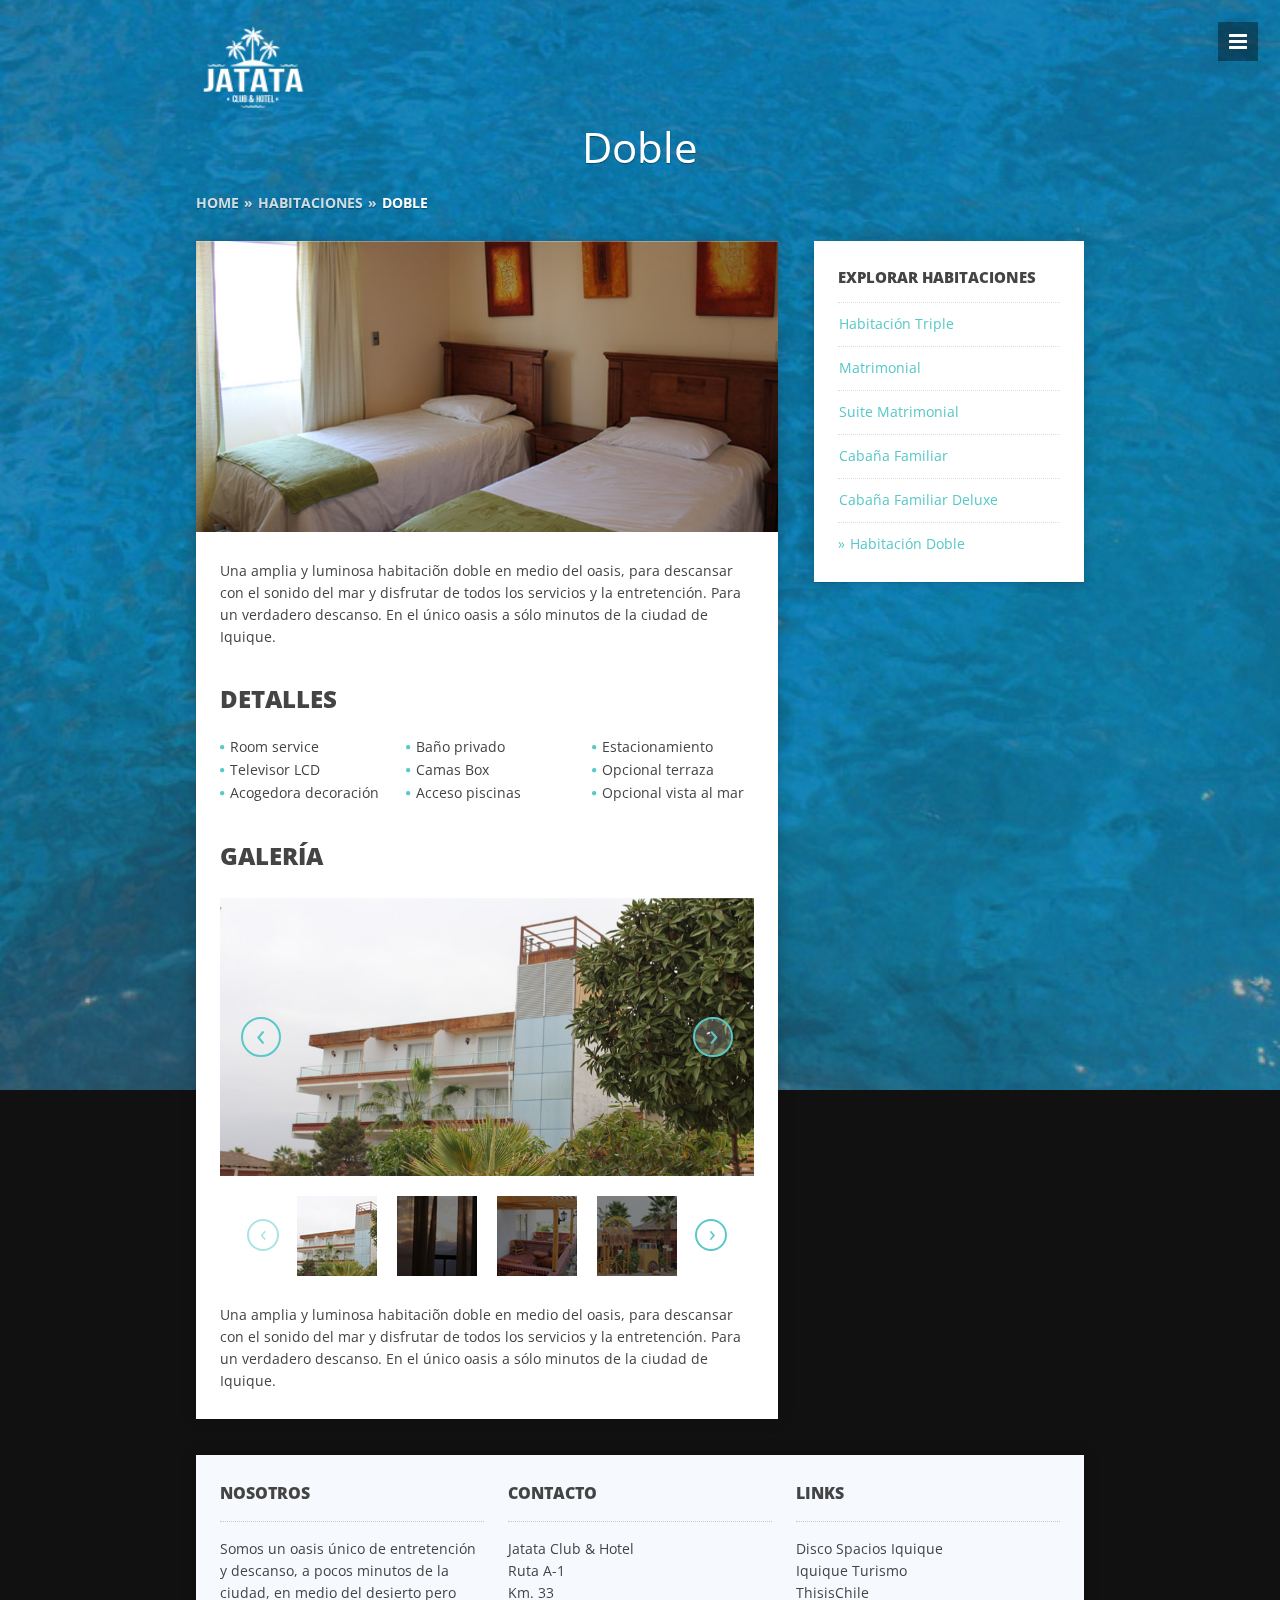
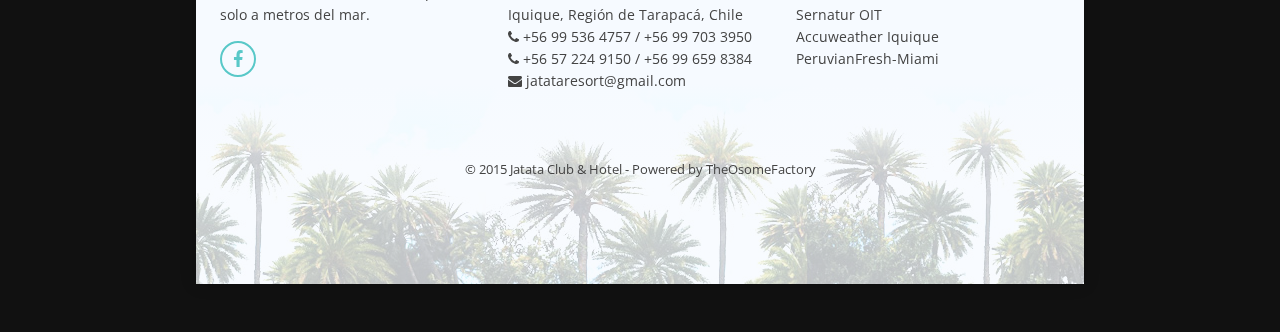
<file: room-description1.html>
<!DOCTYPE html>
<html>
   
   <head>
		<title>Jatata - Habitaciones</title>
		<meta name="viewport" content="width=device-width, initial-scale=1.0">
		<meta charset="utf-8">
		<link rel="stylesheet" type="text/css" href="http://fonts.googleapis.com/css?family=Open+Sans:400,700,800,300italic,400italic" />
		<link rel="stylesheet" type="text/css" href="styles/reset.css" />
		<link rel="stylesheet" type="text/css" href="styles/styles.css" />
		<link rel="stylesheet" type="text/css" href="styles/accent-color.css" />
		<link rel="stylesheet" type="text/css" href="styles/font-awesome.min.css" />
		<link rel="stylesheet" type="text/css" href="styles/datepicker.css" />
		<link rel="stylesheet" type="text/css" href="styles/dropkick.css" />
		<link rel="stylesheet" type="text/css" href="styles/responsive-grid/default.css" />
		<link rel="stylesheet" type="text/css" media="only screen and (min-width: 1300px)" href="styles/responsive-grid/big-desktop.css" />
		<link rel="stylesheet" type="text/css" media="only screen and (min-width: 1050px) and (max-width: 1299px)" href="styles/responsive-grid/small-desktop.css" />
		<link rel="stylesheet" type="text/css" media="only screen and (max-width: 1049px)" href="styles/responsive-grid/tablet.css" />
		<link rel="stylesheet" type="text/css" media="only screen and (max-width: 756px)" href="styles/responsive-grid/mobile.css" />
		<link rel="stylesheet" type="text/css" media="only screen and (min-width: 1300px)" href="styles/big-desktop.css" />
		<link rel="stylesheet" type="text/css" media="only screen and (max-width: 1049px)" href="styles/tablet.css" />
		<link rel="stylesheet" type="text/css" href="styles/owl.carousel.css" />
		<link rel="stylesheet" type="text/css" href="styles/owl.theme.css" />
		<link rel="stylesheet" type="text/css" href="styles/owl.transitions.css" />		
	</head>
	
	<body>
	
		<img id="body-bg" class="bg-img bg-img-fixed" src="img-demo/bg-body/bg.jpg" alt="" />

		<div id="overflow">
		
			<a id="nav-trigger-open"><i class="fa fa-bars"></i></a>
			
			<nav id="main-nav-wrapper">
				<div id="main-nav">
					<a id="nav-trigger-close" class="nav-button-circle"><i class="fa fa-times"></i></a>
					<ul>
						<li><a href="index.html">Home</a></li>
						<li><a href="room-list.html">Habitaciones</a>
						<li><a href="jatata-club1.html">Piscinas</a></li>
						<li><a href="lasbrasas.html">Restaurant</a></li>
						<li><a href="jatata-club2.html">Centro de Deportes</a></li>
						<li><a href="jatata-club3.html">Summer Club</a></li>
						<li><a href="ecosistema.html">Ecosistema</a></li>
						<li><a href="full-screen-gallery.html">Galer&Iacute;a</a></li>
						</li>			
					</ul>
				</div>
			</nav><!-- end nav#main-nav-wrapper -->
			
			<div id="wrapper">
				
				<div id="logo">
					<a href="index.html"><img src="img-demo/logo/logo.png" alt="" /></a>
				</div>
				
				<h1 id="headline">Doble</h1>
			
				<div id="breadcrumbs">
					<ul class="clearfix">
						<li><a href="index.html">Home</a></li>
						<li><a href="room-list.html">Habitaciones</a></li>
						<li>Doble</li>
					</ul>
				</div>
				
				<div class="row">
				
					<div class="column-wrapper-two-thirds-width">
						
						<div class="full-width-img">
							<img src="img-demo/rooms/double-room1.jpg" alt="" />
							<span class="border-top"></span>
						</div>
						
						<div class="inner-content page-main-content">
						
							<p>
								Una amplia y luminosa habitaci&otilde;n doble en medio del oasis, para descansar con el sonido del mar y disfrutar de todos los servicios y la entretenci&oacute;n.
								Para un verdadero descanso. 
								En el &uacute;nico oasis a s&oacute;lo minutos de la ciudad de Iquique.
 
							</p>
							
							<h2>Detalles</h2>
							<div class="inner-row">
								<div  class="sub-column-content-third">
									<ul class="disc-bullet">
										<li>Room service</li>
										<li>Televisor LCD</li>
										<li>Acogedora decoraci&oacute;n</li>
									</ul>
								</div>
								<div class="sub-column-content-third">
									<ul class="disc-bullet mobile-no-top-margin">
										<li>Ba&ntilde;o privado</li>
										<li>Camas Box</li>
										<li>Acceso piscinas</li>
									</ul>
								</div>
								<div class="sub-column-content-third column-content-last">
									<ul class="disc-bullet mobile-no-top-margin">
										<li>Estacionamiento</li>
										<li>Opcional terraza</li>
										<li>Opcional vista al mar</li>
									</ul>
								</div>
							</div>
							
							<h2>Galer&iacute;a</h2>
							
							<div class="gallery-slider">
								<ul class="gallery-slider-main slider">
									<li><img src="img-demo/room-details/building1.jpg" alt="" /></li>
									<li><img src="img-demo/room-details/balcony1.jpg" alt="" /></li>
									<li><img src="img-demo/room-details/terraza1.jpg" alt="" /></li>
									<li><img src="img-demo/room-details/welcome1.jpg" alt="" /></li>
									<li><img src="img-demo/room-details/smile1.jpg" alt="" /></li>
								</ul>
								<ul class="gallery-slider-thumbs slider">
									<li><a class="thumb" href="room-description1.html#"><img src="img-demo/room-details/thumbs/building1.jpg" alt="" /></a></li>
									<li><a class="thumb" href="room-description1.html#"><img src="img-demo/room-details/thumbs/balcony1.jpg" alt="" /></a></li>
									<li><a class="thumb" href="room-description1.html#"><img src="img-demo/room-details/thumbs/terraza1.jpg" alt="" /></a></li>
									<li><a class="thumb" href="room-description1.html#"><img src="img-demo/room-details/thumbs/welcome1.jpg" alt="" /></a></li>
									<li><a class="thumb" href="room-description1.html#"><img src="img-demo/room-details/thumbs/smile1.jpg" alt="" /></a></li>
								</ul>
							</div><!-- end .gallery-slider -->
							
							<p>
								Una amplia y luminosa habitaci&otilde;n doble en medio del oasis, para descansar con el sonido del mar y disfrutar de todos los servicios y la entretenci&oacute;n.
								Para un verdadero descanso. 
								En el &uacute;nico oasis a s&oacute;lo minutos de la ciudad de Iquique.
							</p>
						</div><!-- end .inner-content -->
						
					</div><!-- end .wrapper-two-thirds-width -->
				
					<div class="column-wrapper-one-third-width column-wrapper-last">
						<div class="sidebar inner-content">
							<div class="widget widget-explore">
								<h4>Explorar habitaciones</h4>
								<ul>
									<li><a href="room-description2.html#"><span>Habitaci&oacute;n Triple</span></a></li>
									<li><a href="room-description3.html#"><span>Matrimonial</span></a></li>
									<li><a href="room-description4.html#"><span>Suite Matrimonial</span></a></li>
									<li><a href="room-description5.html#"><span>Caba&ntilde;a Familiar</span></a></li>
									<li><a href="room-description6.html#"><span>Caba&ntilde;a Familiar Deluxe</span></a></li>
									<li><span class="explore-current">Habitaci&oacute;n Doble</span></li>
								</ul>
							</div>
						</div>
					</div>
				
				</div><!-- end .row -->
				
				<div class="wrapper-full-width">
				
					<footer>
					
						<div class="row-bg-img-bottom">
							<img src="img-demo/footer/beach.jpg" alt="" />
							<div class="transition-gradient-top"></div>
						</div>
						
						<div id="footer-content">
					
							<div class="inner-row inner-content" >
											
								<div class="column-content-4">
									<h3>Nosotros</h3>
									<p>
										Somos un oasis &uacute;nico de entretenci&oacute;n y descanso, a pocos minutos de la ciudad, en medio del desierto pero solo a metros del mar.  
									</p>
									<p class="inner-row">
										<a class="social-icon" href="https://www.facebook.com/jatata/">
											<i class="fa fa-facebook"></i>
										</a>
									</p>
								</div>
								
								<div class="column-content-4">
									<h3>Contacto</h3>
									<ul>
										<li>Jatata Club & Hotel</li>
										<li>Ruta A-1</li>
										<li>Km. 33</li>
										<li>Iquique, Regi&oacute;n de Tarapac&aacute;, Chile</li>
										<li><i class="fa fa-phone"></i> +56 99 536 4757 / +56 99 703 3950</li>
										<li><i class="fa fa-phone"></i> +56 57 224 9150 / +56 99 659 8384</li>
										<li><i class="fa fa-envelope"></i> jatataresort@gmail.com</li>
									</ul>
								</div>
								
								<div class="column-content-4 column-content-last">
									<h3>Links</h3>
									<ul>
										<li><a href="https://www.facebook.com/spacios.iquique">Disco Spacios Iquique</a></li>
										<li><a href="http://chile.travel/donde-ir/desierto-de-atacama/iquique/">Iquique Turismo</a></li>
										<li><a href="http://www.thisischile.cl/viaja-por-chile/">ThisisChile</a></li>
										<li><a href="http://www.sernatur.cl/oficinas-de-informacion-turistica/">Sernatur OIT</a></li>
										<li><a href="http://www.accuweather.com/en/cl/iquique/56765/weather-forecast/56765">Accuweather Iquique</a></li>
										<li><a href="http://www.peruvianfresh.com/">PeruvianFresh-Miami</a></li>
									</ul>
								</div>
											
							</div><!-- end .inner-row -->
					
							<div id="footer-copyright">
								<p> 
									<strong>&copy; 2015 Jatata Club & Hotel - Powered by <a href="http://www.theosomefactory.com"> TheOsomeFactory</strong></a>
								</p>
							</div>
						
						</div>
						
					</footer>
					
				</div><!-- end .wrapper-full-width -->
		
			</div><!-- end #wrapper -->
		
		</div><!-- end #overflow -->
		
		<div id="overlay"></div>
		
		<script type="text/javascript" src="js/jquery-2.1.1.min.js"></script>
		<script type="text/javascript" src="js/dropkick.min.js"></script>
		<script type="text/javascript" src="js/dropkick.jquery.js"></script>		
		<script type="text/javascript" src="js/owl.carousel.js"></script>
		<script type="text/javascript" src="js/jquery-ui.min.js"></script>
		<script type="text/javascript" src="js/brique-datepick.js"></script>
		<script type="text/javascript" src="js/brique-functions.js"></script>
		
	</body>

</html>
</file>
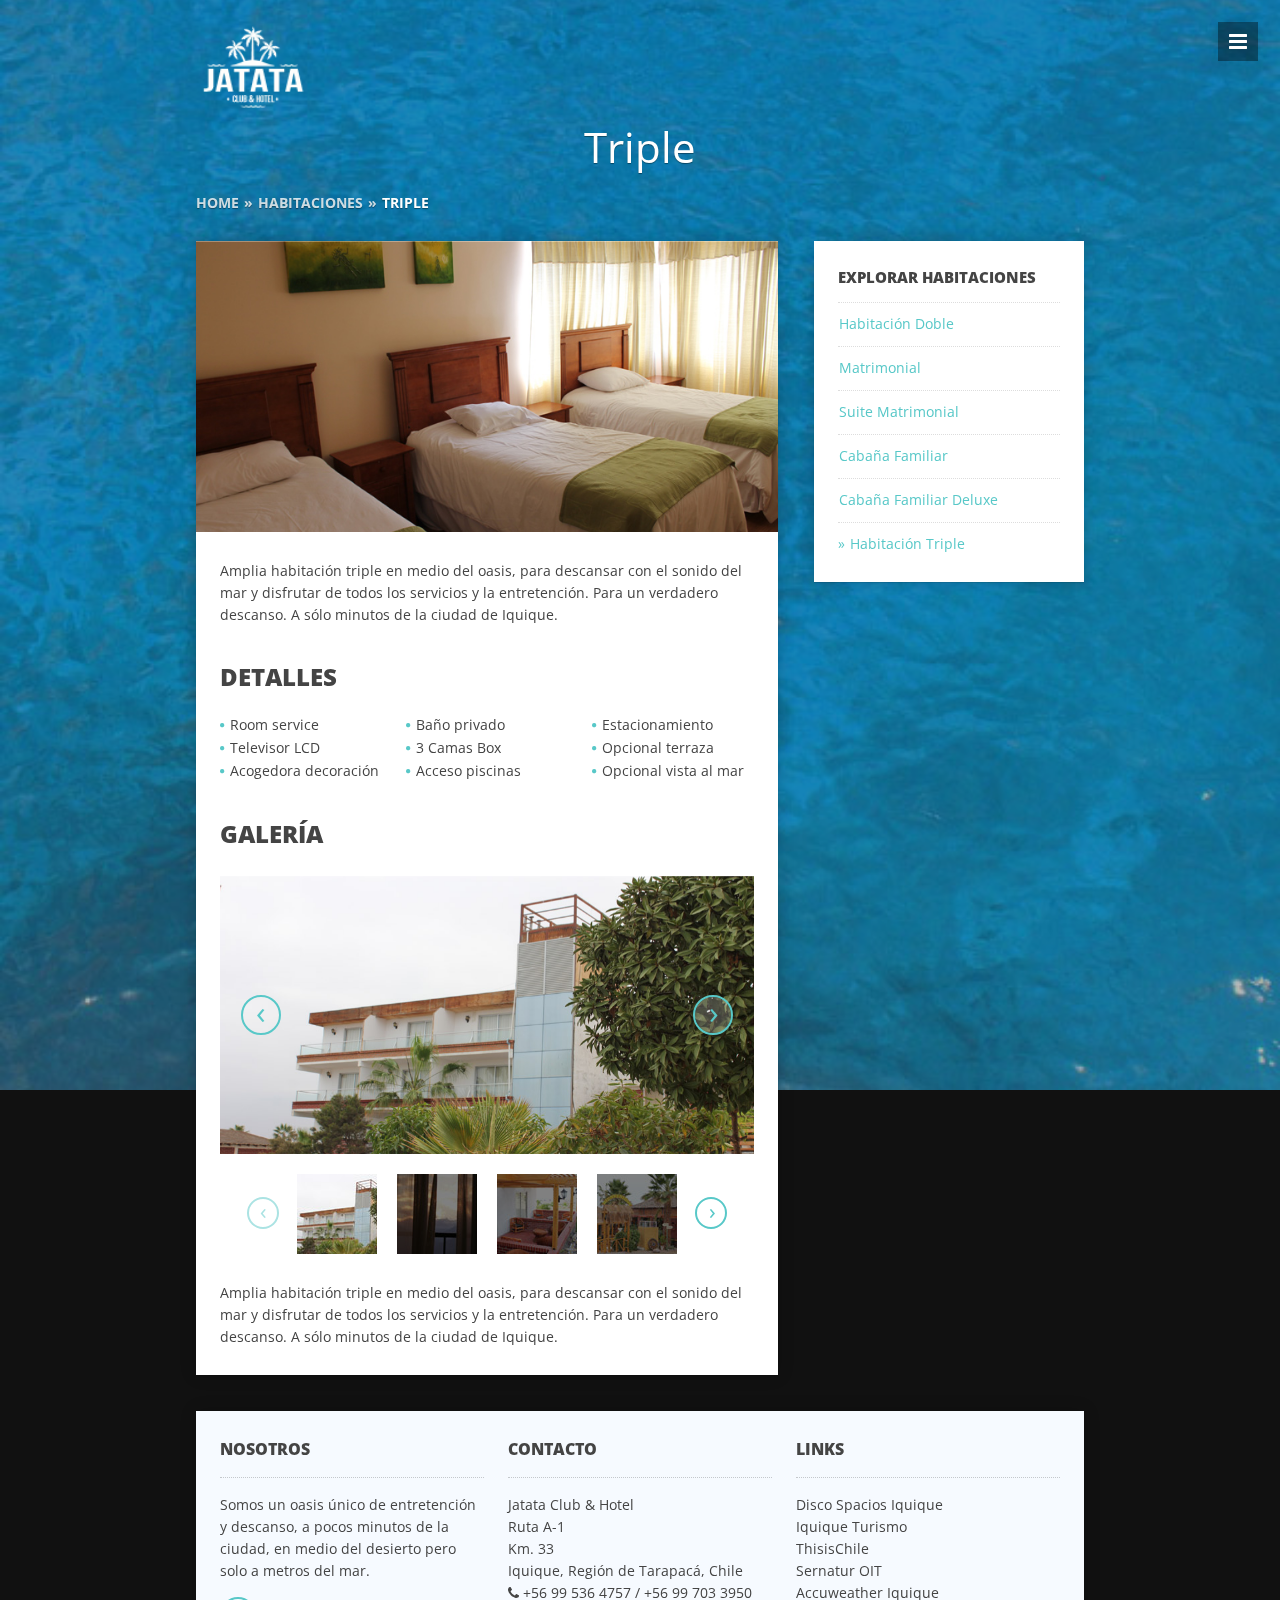
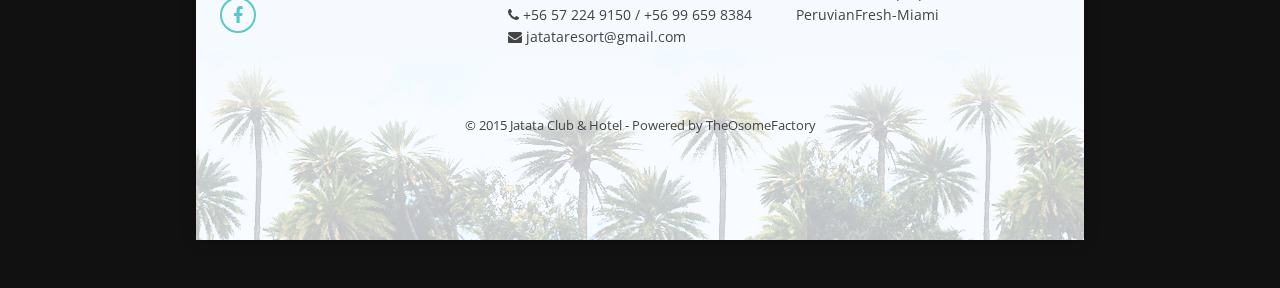
<file: room-description2.html>
<!DOCTYPE html>
<html>
   
   <head>
		<title>Jatata - Habitaciones</title>
		<meta name="viewport" content="width=device-width, initial-scale=1.0">
		<meta charset="utf-8">
		<link rel="stylesheet" type="text/css" href="http://fonts.googleapis.com/css?family=Open+Sans:400,700,800,300italic,400italic" />
		<link rel="stylesheet" type="text/css" href="styles/reset.css" />
		<link rel="stylesheet" type="text/css" href="styles/styles.css" />
		<link rel="stylesheet" type="text/css" href="styles/accent-color.css" />
		<link rel="stylesheet" type="text/css" href="styles/font-awesome.min.css" />
		<link rel="stylesheet" type="text/css" href="styles/datepicker.css" />
		<link rel="stylesheet" type="text/css" href="styles/dropkick.css" />
		<link rel="stylesheet" type="text/css" href="styles/responsive-grid/default.css" />
		<link rel="stylesheet" type="text/css" media="only screen and (min-width: 1300px)" href="styles/responsive-grid/big-desktop.css" />
		<link rel="stylesheet" type="text/css" media="only screen and (min-width: 1050px) and (max-width: 1299px)" href="styles/responsive-grid/small-desktop.css" />
		<link rel="stylesheet" type="text/css" media="only screen and (max-width: 1049px)" href="styles/responsive-grid/tablet.css" />
		<link rel="stylesheet" type="text/css" media="only screen and (max-width: 756px)" href="styles/responsive-grid/mobile.css" />
		<link rel="stylesheet" type="text/css" media="only screen and (min-width: 1300px)" href="styles/big-desktop.css" />
		<link rel="stylesheet" type="text/css" media="only screen and (max-width: 1049px)" href="styles/tablet.css" />
		<link rel="stylesheet" type="text/css" href="styles/owl.carousel.css" />
		<link rel="stylesheet" type="text/css" href="styles/owl.theme.css" />
		<link rel="stylesheet" type="text/css" href="styles/owl.transitions.css" />		
	</head>
	
	<body>
	
		<img id="body-bg" class="bg-img bg-img-fixed" src="img-demo/bg-body/bg.jpg" alt="" />

		<div id="overflow">
		
			<a id="nav-trigger-open"><i class="fa fa-bars"></i></a>
			
			<nav id="main-nav-wrapper">
				<div id="main-nav">
					<a id="nav-trigger-close" class="nav-button-circle"><i class="fa fa-times"></i></a>
					<ul>
						<li><a href="index.html">Home</a></li>
						<li><a href="room-list.html">Habitaciones</a>
						<li><a href="jatata-club1.html">Piscinas</a></li>
						<li><a href="lasbrasas.html">Restaurant</a></li>
						<li><a href="jatata-club2.html">Centro de Deportes</a></li>
						<li><a href="jatata-club3.html">Summer Club</a></li>
						<li><a href="ecosistema.html">Ecosistema</a></li>
						<li><a href="full-screen-gallery.html">Galer&Iacute;a</a></li>
						</li>			
					</ul>
				</div>
			</nav><!-- end nav#main-nav-wrapper -->
			
			<div id="wrapper">
				
				<div id="logo">
					<a href="index.html"><img src="img-demo/logo/logo.png" alt="" /></a>
				</div>
				
				<h1 id="headline">Triple</h1>
			
				<div id="breadcrumbs">
					<ul class="clearfix">
						<li><a href="index.html">Home</a></li>
						<li><a href="room-list.html">Habitaciones</a></li>
						<li>Triple</li>
					</ul>
				</div>
				
				<div class="row">
				
					<div class="column-wrapper-two-thirds-width">
						
						<div class="full-width-img">
							<img src="img-demo/rooms/triple-room1.jpg" alt="" />
							<span class="border-top"></span>
						</div>
						
						<div class="inner-content page-main-content">
						
							<p>
								Amplia habitaci&oacute;n triple en medio del oasis, para descansar con el sonido del mar y disfrutar de todos los servicios y la entretenci&oacute;n.
								Para un verdadero descanso. 
								A s&oacute;lo minutos de la ciudad de Iquique.
 
							</p>
							
							<h2>Detalles</h2>
							<div class="inner-row">
								<div  class="sub-column-content-third">
									<ul class="disc-bullet">
										<li>Room service</li>
										<li>Televisor LCD</li>
										<li>Acogedora decoraci&oacute;n</li>
									</ul>
								</div>
								<div class="sub-column-content-third">
									<ul class="disc-bullet mobile-no-top-margin">
										<li>Ba&ntilde;o privado</li>
										<li>3 Camas Box</li>
										<li>Acceso piscinas</li>
									</ul>
								</div>
								<div class="sub-column-content-third column-content-last">
									<ul class="disc-bullet mobile-no-top-margin">
										<li>Estacionamiento</li>
										<li>Opcional terraza</li>
										<li>Opcional vista al mar</li>
									</ul>
								</div>
							</div>
							
							<h2>Galer&iacute;a</h2>
							
							<div class="gallery-slider">
								<ul class="gallery-slider-main slider">
									<li><img src="img-demo/room-details/building1.jpg" alt="" /></li>
									<li><img src="img-demo/room-details/balcony1.jpg" alt="" /></li>
									<li><img src="img-demo/room-details/terraza1.jpg" alt="" /></li>
									<li><img src="img-demo/room-details/welcome1.jpg" alt="" /></li>
									<li><img src="img-demo/room-details/smile1.jpg" alt="" /></li>
								</ul>
								<ul class="gallery-slider-thumbs slider">
									<li><a class="thumb" href="room-description1.html#"><img src="img-demo/room-details/thumbs/building1.jpg" alt="" /></a></li>
									<li><a class="thumb" href="room-description1.html#"><img src="img-demo/room-details/thumbs/balcony1.jpg" alt="" /></a></li>
									<li><a class="thumb" href="room-description1.html#"><img src="img-demo/room-details/thumbs/terraza1.jpg" alt="" /></a></li>
									<li><a class="thumb" href="room-description1.html#"><img src="img-demo/room-details/thumbs/welcome1.jpg" alt="" /></a></li>
									<li><a class="thumb" href="room-description1.html#"><img src="img-demo/room-details/thumbs/smile1.jpg" alt="" /></a></li>
								</ul>
							</div><!-- end .gallery-slider -->
							
							<p>
								Amplia habitaci&oacute;n triple en medio del oasis, para descansar con el sonido del mar y disfrutar de todos los servicios y la entretenci&oacute;n.
								Para un verdadero descanso. 
								A s&oacute;lo minutos de la ciudad de Iquique.
 
							</p>
						</div><!-- end .inner-content -->
						
					</div><!-- end .wrapper-two-thirds-width -->
				
					<div class="column-wrapper-one-third-width column-wrapper-last">
						<div class="sidebar inner-content">
							<div class="widget widget-explore">
								<h4>Explorar habitaciones</h4>
								<ul>
									<li><a href="room-description1.html#"><span>Habitaci&oacute;n Doble</span></a></li>
									<li><a href="room-description3.html#"><span>Matrimonial</span></a></li>
									<li><a href="room-description4.html#"><span>Suite Matrimonial</span></a></li>
									<li><a href="room-description5.html#"><span>Caba&ntilde;a Familiar</span></a></li>
									<li><a href="room-description6.html#"><span>Caba&ntilde;a Familiar Deluxe</span></a></li>
									<li><span class="explore-current">Habitaci&oacute;n Triple</span></li>
								</ul>
							</div>
						</div>
					</div>
				
				</div><!-- end .row -->
				
				<div class="wrapper-full-width">
				
					<footer>
					
						<div class="row-bg-img-bottom">
							<img src="img-demo/footer/beach.jpg" alt="" />
							<div class="transition-gradient-top"></div>
						</div>
						
						<div id="footer-content">
					
							<div class="inner-row inner-content" >
											
								<div class="column-content-4">
									<h3>Nosotros</h3>
									<p>
										Somos un oasis &uacute;nico de entretenci&oacute;n y descanso, a pocos minutos de la ciudad, en medio del desierto pero solo a metros del mar.  
									</p>
									<p class="inner-row">
										<a class="social-icon" href="https://www.facebook.com/jatata/">
											<i class="fa fa-facebook"></i>
										</a>
									</p>
								</div>
								
								<div class="column-content-4">
									<h3>Contacto</h3>
									<ul>
										<li>Jatata Club & Hotel</li>
										<li>Ruta A-1</li>
										<li>Km. 33</li>
										<li>Iquique, Regi&oacute;n de Tarapac&aacute;, Chile</li>
										<li><i class="fa fa-phone"></i> +56 99 536 4757 / +56 99 703 3950</li>
										<li><i class="fa fa-phone"></i> +56 57 224 9150 / +56 99 659 8384</li>
										<li><i class="fa fa-envelope"></i> jatataresort@gmail.com</li>
									</ul>
								</div>
								
								<div class="column-content-4 column-content-last">
									<h3>Links</h3>
									<ul>
										<li><a href="https://www.facebook.com/spacios.iquique">Disco Spacios Iquique</a></li>
										<li><a href="http://chile.travel/donde-ir/desierto-de-atacama/iquique/">Iquique Turismo</a></li>
										<li><a href="http://www.thisischile.cl/viaja-por-chile/">ThisisChile</a></li>
										<li><a href="http://www.sernatur.cl/oficinas-de-informacion-turistica/">Sernatur OIT</a></li>
										<li><a href="http://www.accuweather.com/en/cl/iquique/56765/weather-forecast/56765">Accuweather Iquique</a></li>
										<li><a href="http://www.peruvianfresh.com/">PeruvianFresh-Miami</a></li>
									</ul>
								</div>
											
							</div><!-- end .inner-row -->
					
							<div id="footer-copyright">
								<p> 
									<strong>&copy; 2015 Jatata Club & Hotel - Powered by <a href="http://www.theosomefactory.com"> TheOsomeFactory</strong></a>
								</p>
							</div>
						
						</div>
						
					</footer>
					
				</div><!-- end .wrapper-full-width -->
		
			</div><!-- end #wrapper -->
		
		</div><!-- end #overflow -->
		
		<div id="overlay"></div>
		
		<script type="text/javascript" src="js/jquery-2.1.1.min.js"></script>
		<script type="text/javascript" src="js/dropkick.min.js"></script>
		<script type="text/javascript" src="js/dropkick.jquery.js"></script>		
		<script type="text/javascript" src="js/owl.carousel.js"></script>
		<script type="text/javascript" src="js/jquery-ui.min.js"></script>
		<script type="text/javascript" src="js/brique-datepick.js"></script>
		<script type="text/javascript" src="js/brique-functions.js"></script>
		
	</body>

</html>
</file>
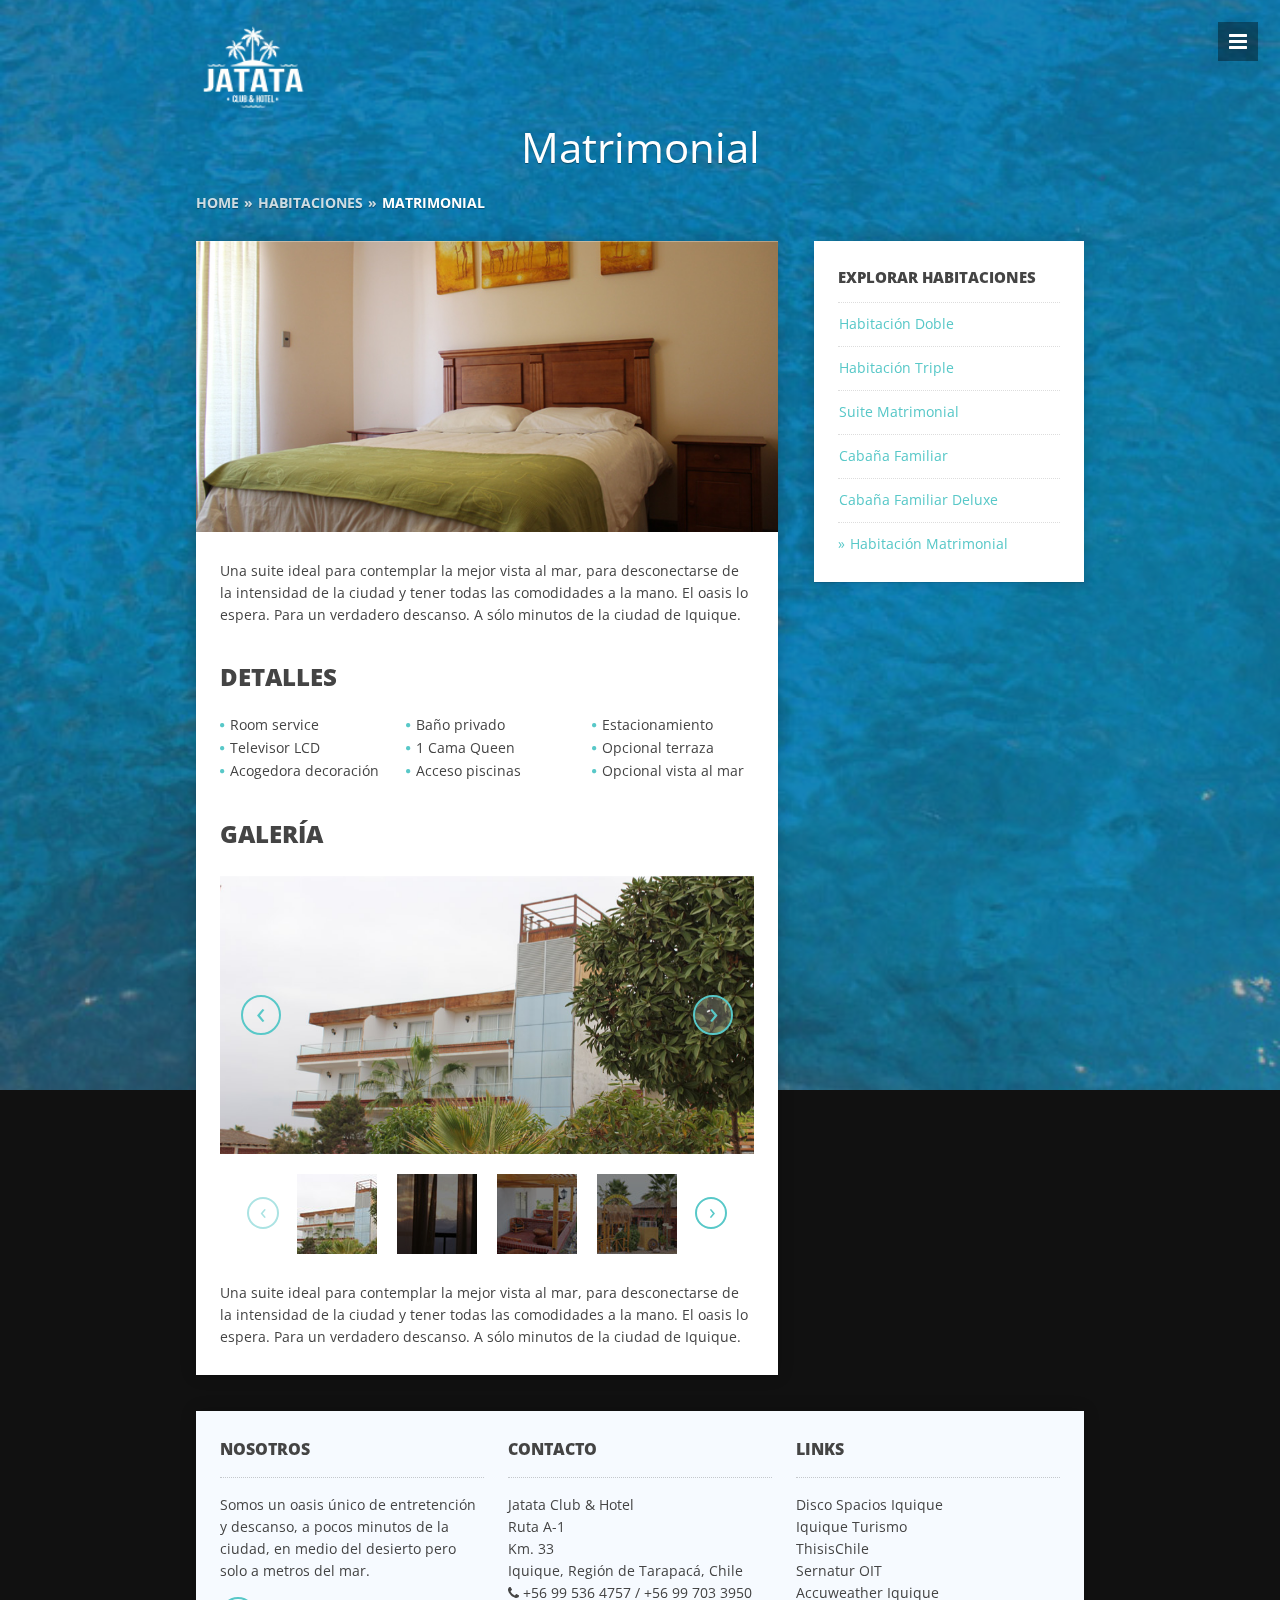
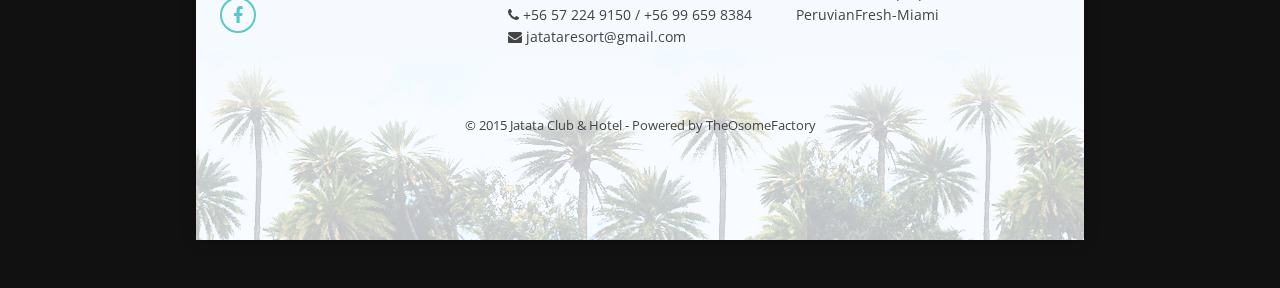
<file: room-description3.html>
<!DOCTYPE html>
<html>
   
   <head>
		<title>Jatata - Habitaciones</title>
		<meta name="viewport" content="width=device-width, initial-scale=1.0">
		<meta charset="utf-8">
		<link rel="stylesheet" type="text/css" href="http://fonts.googleapis.com/css?family=Open+Sans:400,700,800,300italic,400italic" />
		<link rel="stylesheet" type="text/css" href="styles/reset.css" />
		<link rel="stylesheet" type="text/css" href="styles/styles.css" />
		<link rel="stylesheet" type="text/css" href="styles/accent-color.css" />
		<link rel="stylesheet" type="text/css" href="styles/font-awesome.min.css" />
		<link rel="stylesheet" type="text/css" href="styles/datepicker.css" />
		<link rel="stylesheet" type="text/css" href="styles/dropkick.css" />
		<link rel="stylesheet" type="text/css" href="styles/responsive-grid/default.css" />
		<link rel="stylesheet" type="text/css" media="only screen and (min-width: 1300px)" href="styles/responsive-grid/big-desktop.css" />
		<link rel="stylesheet" type="text/css" media="only screen and (min-width: 1050px) and (max-width: 1299px)" href="styles/responsive-grid/small-desktop.css" />
		<link rel="stylesheet" type="text/css" media="only screen and (max-width: 1049px)" href="styles/responsive-grid/tablet.css" />
		<link rel="stylesheet" type="text/css" media="only screen and (max-width: 756px)" href="styles/responsive-grid/mobile.css" />
		<link rel="stylesheet" type="text/css" media="only screen and (min-width: 1300px)" href="styles/big-desktop.css" />
		<link rel="stylesheet" type="text/css" media="only screen and (max-width: 1049px)" href="styles/tablet.css" />
		<link rel="stylesheet" type="text/css" href="styles/owl.carousel.css" />
		<link rel="stylesheet" type="text/css" href="styles/owl.theme.css" />
		<link rel="stylesheet" type="text/css" href="styles/owl.transitions.css" />		
	</head>
	
	<body>
	
		<img id="body-bg" class="bg-img bg-img-fixed" src="img-demo/bg-body/bg.jpg" alt="" />

		<div id="overflow">
		
			<a id="nav-trigger-open"><i class="fa fa-bars"></i></a>
			
			<nav id="main-nav-wrapper">
				<div id="main-nav">
					<a id="nav-trigger-close" class="nav-button-circle"><i class="fa fa-times"></i></a>
					<ul>
						<li><a href="index.html">Home</a></li>
						<li><a href="room-list.html">Habitaciones</a>
						<li><a href="jatata-club1.html">Piscinas</a></li>
						<li><a href="lasbrasas.html">Restaurant</a></li>
						<li><a href="jatata-club2.html">Centro de Deportes</a></li>
						<li><a href="jatata-club3.html">Summer Club</a></li>
						<li><a href="ecosistema.html">Ecosistema</a></li>
						<li><a href="full-screen-gallery.html">Galer&Iacute;a</a></li>
						</li>			
					</ul>
				</div>
			</nav><!-- end nav#main-nav-wrapper -->
			
			<div id="wrapper">
				
				<div id="logo">
					<a href="index.html"><img src="img-demo/logo/logo.png" alt="" /></a>
				</div>
				
				<h1 id="headline">Matrimonial</h1>
			
				<div id="breadcrumbs">
					<ul class="clearfix">
						<li><a href="index.html">Home</a></li>
						<li><a href="room-list.html">Habitaciones</a></li>
						<li>Matrimonial</li>
					</ul>
				</div>
				
				<div class="row">
				
					<div class="column-wrapper-two-thirds-width">
						
						<div class="full-width-img">
							<img src="img-demo/rooms/suite-room1.jpg" alt="" />
							<span class="border-top"></span>
						</div>
						
						<div class="inner-content page-main-content">
						
							<p>
								Una suite ideal para contemplar la mejor vista al mar, para desconectarse de la intensidad de la ciudad y tener todas las comodidades a la mano. El oasis lo espera. 
								Para un verdadero descanso. 
								A s&oacute;lo minutos de la ciudad de Iquique.
 
							</p>
							
							<h2>Detalles</h2>
							<div class="inner-row">
								<div  class="sub-column-content-third">
									<ul class="disc-bullet">
										<li>Room service</li>
										<li>Televisor LCD</li>
										<li>Acogedora decoraci&oacute;n</li>
									</ul>
								</div>
								<div class="sub-column-content-third">
									<ul class="disc-bullet mobile-no-top-margin">
										<li>Ba&ntilde;o privado</li>
										<li>1 Cama Queen</li>
										<li>Acceso piscinas</li>
									</ul>
								</div>
								<div class="sub-column-content-third column-content-last">
									<ul class="disc-bullet mobile-no-top-margin">
										<li>Estacionamiento</li>
										<li>Opcional terraza</li>
										<li>Opcional vista al mar</li>
									</ul>
								</div>
							</div>
							
							<h2>Galer&iacute;a</h2>
							
							<div class="gallery-slider">
								<ul class="gallery-slider-main slider">
									<li><img src="img-demo/room-details/building1.jpg" alt="" /></li>
									<li><img src="img-demo/room-details/balcony1.jpg" alt="" /></li>
									<li><img src="img-demo/room-details/terraza1.jpg" alt="" /></li>
									<li><img src="img-demo/room-details/welcome1.jpg" alt="" /></li>
									<li><img src="img-demo/room-details/smile1.jpg" alt="" /></li>
								</ul>
								<ul class="gallery-slider-thumbs slider">
									<li><a class="thumb" href="room-description1.html#"><img src="img-demo/room-details/thumbs/building1.jpg" alt="" /></a></li>
									<li><a class="thumb" href="room-description1.html#"><img src="img-demo/room-details/thumbs/balcony1.jpg" alt="" /></a></li>
									<li><a class="thumb" href="room-description1.html#"><img src="img-demo/room-details/thumbs/terraza1.jpg" alt="" /></a></li>
									<li><a class="thumb" href="room-description1.html#"><img src="img-demo/room-details/thumbs/welcome1.jpg" alt="" /></a></li>
									<li><a class="thumb" href="room-description1.html#"><img src="img-demo/room-details/thumbs/smile1.jpg" alt="" /></a></li>
								</ul>
							</div><!-- end .gallery-slider -->
							
							<p>
								Una suite ideal para contemplar la mejor vista al mar, para desconectarse de la intensidad de la ciudad y tener todas las comodidades a la mano. El oasis lo espera. 
								Para un verdadero descanso. 
								A s&oacute;lo minutos de la ciudad de Iquique.
 
							</p>
						</div><!-- end .inner-content -->
						
					</div><!-- end .wrapper-two-thirds-width -->
				
					<div class="column-wrapper-one-third-width column-wrapper-last">
						<div class="sidebar inner-content">
							<div class="widget widget-explore">
								<h4>Explorar habitaciones</h4>
								<ul>
									<li><a href="room-description1.html#"><span>Habitaci&oacute;n Doble</span></a></li>
									<li><a href="room-description2.html#"><span>Habitaci&oacute;n Triple</span></a></li>
									<li><a href="room-description4.html#"><span>Suite Matrimonial</span></a></li>
									<li><a href="room-description5.html#"><span>Caba&ntilde;a Familiar</span></a></li>
									<li><a href="room-description6.html#"><span>Caba&ntilde;a Familiar Deluxe</span></a></li>
									<li><span class="explore-current">Habitaci&oacute;n Matrimonial</span></li>
								</ul>
							</div>
						</div>
					</div>
				
				</div><!-- end .row -->
				
				<div class="wrapper-full-width">
				
					<footer>
					
						<div class="row-bg-img-bottom">
							<img src="img-demo/footer/beach.jpg" alt="" />
							<div class="transition-gradient-top"></div>
						</div>
						
						<div id="footer-content">
					
							<div class="inner-row inner-content" >
											
								<div class="column-content-4">
									<h3>Nosotros</h3>
									<p>
										Somos un oasis &uacute;nico de entretenci&oacute;n y descanso, a pocos minutos de la ciudad, en medio del desierto pero solo a metros del mar.  
									</p>
									<p class="inner-row">
										<a class="social-icon" href="https://www.facebook.com/jatata/">
											<i class="fa fa-facebook"></i>
										</a>
									</p>
								</div>
								
								<div class="column-content-4">
									<h3>Contacto</h3>
									<ul>
										<li>Jatata Club & Hotel</li>
										<li>Ruta A-1</li>
										<li>Km. 33</li>
										<li>Iquique, Regi&oacute;n de Tarapac&aacute;, Chile</li>
										<li><i class="fa fa-phone"></i> +56 99 536 4757 / +56 99 703 3950</li>
										<li><i class="fa fa-phone"></i> +56 57 224 9150 / +56 99 659 8384</li>
										<li><i class="fa fa-envelope"></i> jatataresort@gmail.com</li>
									</ul>
								</div>
								
								<div class="column-content-4 column-content-last">
									<h3>Links</h3>
									<ul>
										<li><a href="https://www.facebook.com/spacios.iquique">Disco Spacios Iquique</a></li>
										<li><a href="http://chile.travel/donde-ir/desierto-de-atacama/iquique/">Iquique Turismo</a></li>
										<li><a href="http://www.thisischile.cl/viaja-por-chile/">ThisisChile</a></li>
										<li><a href="http://www.sernatur.cl/oficinas-de-informacion-turistica/">Sernatur OIT</a></li>
										<li><a href="http://www.accuweather.com/en/cl/iquique/56765/weather-forecast/56765">Accuweather Iquique</a></li>
										<li><a href="http://www.peruvianfresh.com/">PeruvianFresh-Miami</a></li>
									</ul>
								</div>
											
							</div><!-- end .inner-row -->
					
							<div id="footer-copyright">
								<p> 
									<strong>&copy; 2015 Jatata Club & Hotel - Powered by <a href="http://www.theosomefactory.com"> TheOsomeFactory</strong></a>
								</p>
							</div>
						
						</div>
						
					</footer>
					
				</div><!-- end .wrapper-full-width -->
		
			</div><!-- end #wrapper -->
		
		</div><!-- end #overflow -->
		
		<div id="overlay"></div>
		
		<script type="text/javascript" src="js/jquery-2.1.1.min.js"></script>
		<script type="text/javascript" src="js/dropkick.min.js"></script>
		<script type="text/javascript" src="js/dropkick.jquery.js"></script>		
		<script type="text/javascript" src="js/owl.carousel.js"></script>
		<script type="text/javascript" src="js/jquery-ui.min.js"></script>
		<script type="text/javascript" src="js/brique-datepick.js"></script>
		<script type="text/javascript" src="js/brique-functions.js"></script>
		
	</body>

</html>
</file>
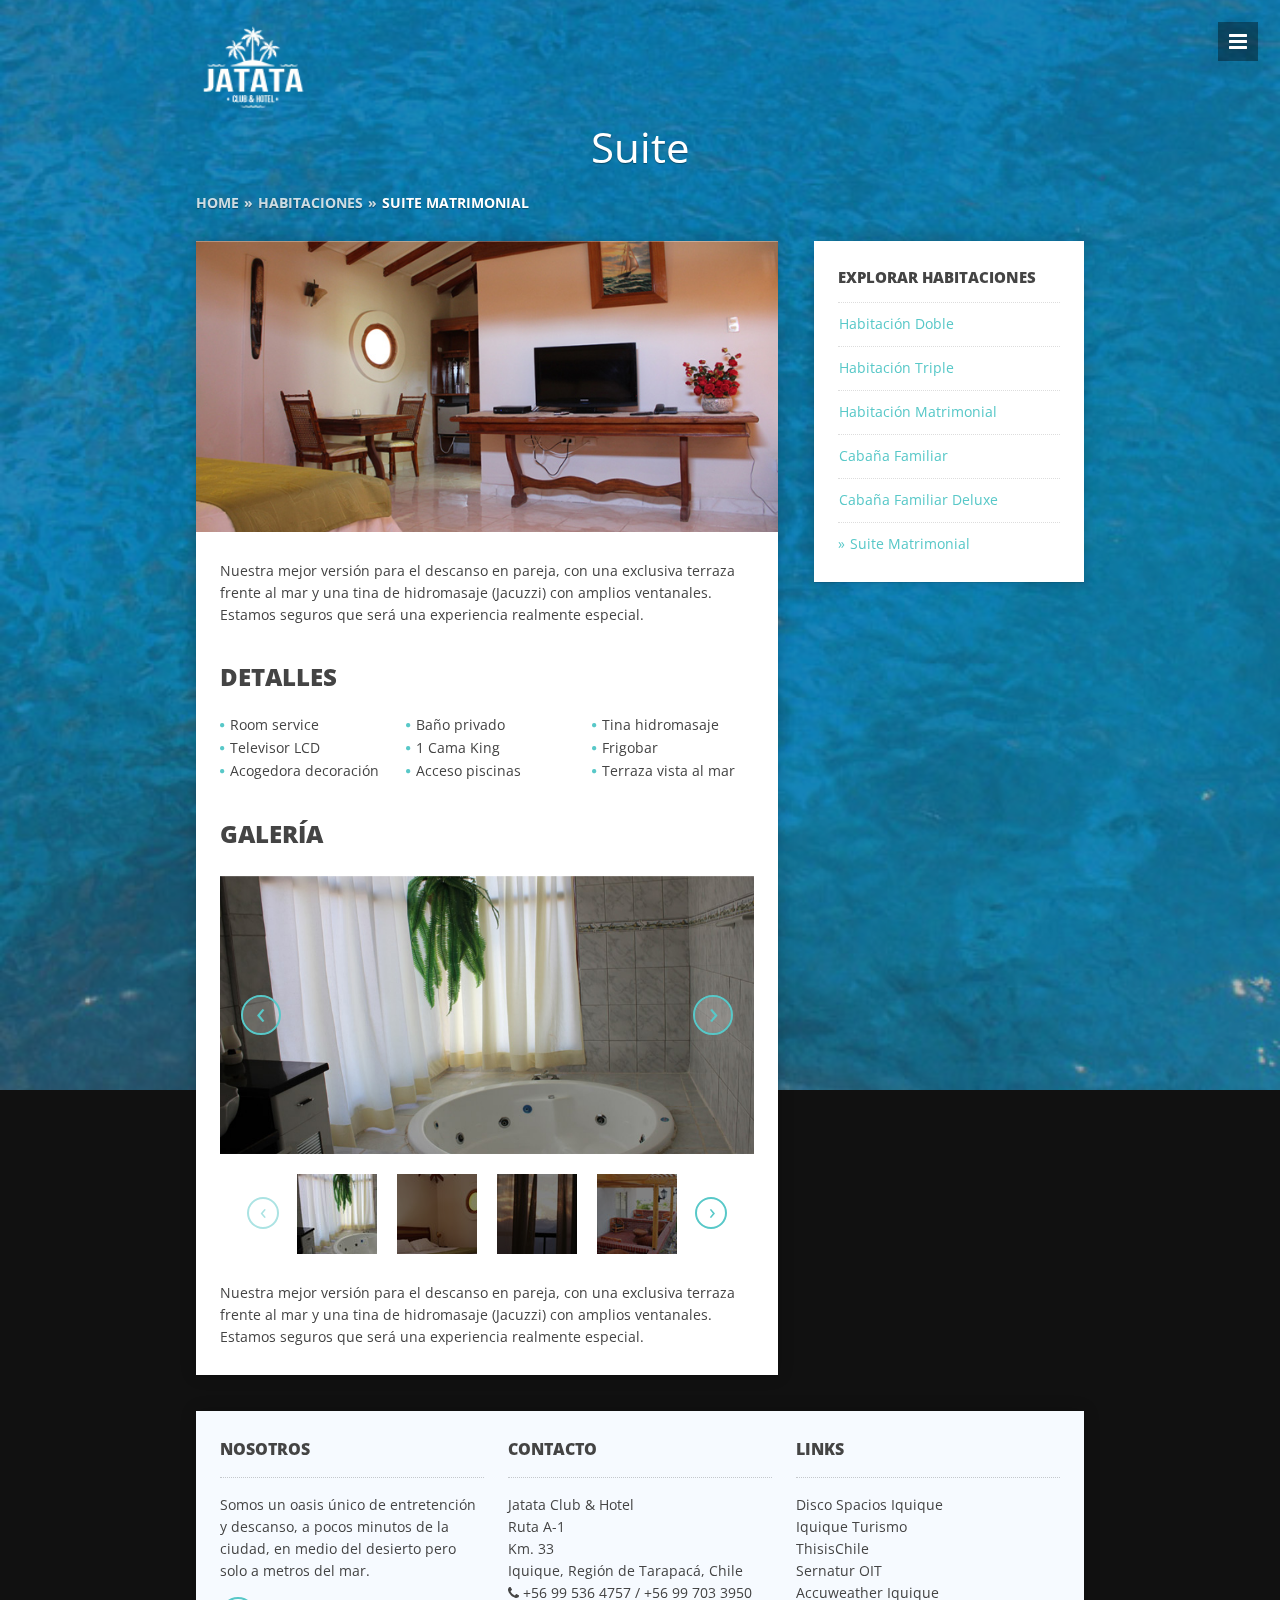
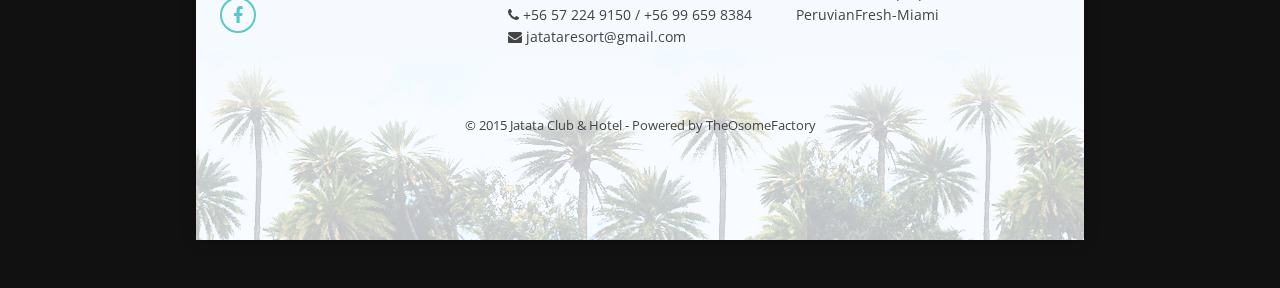
<file: room-description4.html>
<!DOCTYPE html>
<html>
   
   <head>
		<title>Jatata - Habitaciones</title>
		<meta name="viewport" content="width=device-width, initial-scale=1.0">
		<meta charset="utf-8">
		<link rel="stylesheet" type="text/css" href="http://fonts.googleapis.com/css?family=Open+Sans:400,700,800,300italic,400italic" />
		<link rel="stylesheet" type="text/css" href="styles/reset.css" />
		<link rel="stylesheet" type="text/css" href="styles/styles.css" />
		<link rel="stylesheet" type="text/css" href="styles/accent-color.css" />
		<link rel="stylesheet" type="text/css" href="styles/font-awesome.min.css" />
		<link rel="stylesheet" type="text/css" href="styles/datepicker.css" />
		<link rel="stylesheet" type="text/css" href="styles/dropkick.css" />
		<link rel="stylesheet" type="text/css" href="styles/responsive-grid/default.css" />
		<link rel="stylesheet" type="text/css" media="only screen and (min-width: 1300px)" href="styles/responsive-grid/big-desktop.css" />
		<link rel="stylesheet" type="text/css" media="only screen and (min-width: 1050px) and (max-width: 1299px)" href="styles/responsive-grid/small-desktop.css" />
		<link rel="stylesheet" type="text/css" media="only screen and (max-width: 1049px)" href="styles/responsive-grid/tablet.css" />
		<link rel="stylesheet" type="text/css" media="only screen and (max-width: 756px)" href="styles/responsive-grid/mobile.css" />
		<link rel="stylesheet" type="text/css" media="only screen and (min-width: 1300px)" href="styles/big-desktop.css" />
		<link rel="stylesheet" type="text/css" media="only screen and (max-width: 1049px)" href="styles/tablet.css" />
		<link rel="stylesheet" type="text/css" href="styles/owl.carousel.css" />
		<link rel="stylesheet" type="text/css" href="styles/owl.theme.css" />
		<link rel="stylesheet" type="text/css" href="styles/owl.transitions.css" />		
	</head>
	
	<body>
	
		<img id="body-bg" class="bg-img bg-img-fixed" src="img-demo/bg-body/bg.jpg" alt="" />

		<div id="overflow">
		
			<a id="nav-trigger-open"><i class="fa fa-bars"></i></a>
			
			<nav id="main-nav-wrapper">
				<div id="main-nav">
					<a id="nav-trigger-close" class="nav-button-circle"><i class="fa fa-times"></i></a>
					<ul>
						<li><a href="index.html">Home</a></li>
						<li><a href="room-list.html">Habitaciones</a>
						<li><a href="jatata-club1.html">Piscinas</a></li>
						<li><a href="lasbrasas.html">Restaurant</a></li>
						<li><a href="jatata-club2.html">Centro de Deportes</a></li>
						<li><a href="jatata-club3.html">Summer Club</a></li>
						<li><a href="ecosistema.html">Ecosistema</a></li>
						<li><a href="full-screen-gallery.html">Galer&Iacute;a</a></li>
						</li>			
					</ul>
				</div>
			</nav><!-- end nav#main-nav-wrapper -->
			
			<div id="wrapper">
				
				<div id="logo">
					<a href="index.html"><img src="img-demo/logo/logo.png" alt="" /></a>
				</div>
				
				<h1 id="headline">Suite</h1>
			
				<div id="breadcrumbs">
					<ul class="clearfix">
						<li><a href="index.html">Home</a></li>
						<li><a href="room-list.html">Habitaciones</a></li>
						<li>Suite Matrimonial</li>
					</ul>
				</div>
				
				<div class="row">
				
					<div class="column-wrapper-two-thirds-width">
						
						<div class="full-width-img">
							<img src="img-demo/rooms/suite.jpg" alt="" />
							<span class="border-top"></span>
						</div>
						
						<div class="inner-content page-main-content">
						
							<p>
								Nuestra mejor versi&oacute;n para el descanso en pareja, con una exclusiva terraza frente al mar y una tina de hidromasaje (Jacuzzi) con amplios ventanales. Estamos seguros que ser&aacute; una experiencia realmente especial.
								 
							</p>
							
							<h2>Detalles</h2>
							<div class="inner-row">
								<div  class="sub-column-content-third">
									<ul class="disc-bullet">
										<li>Room service</li>
										<li>Televisor LCD</li>
										<li>Acogedora decoraci&oacute;n</li>
									</ul>
								</div>
								<div class="sub-column-content-third">
									<ul class="disc-bullet mobile-no-top-margin">
										<li>Ba&ntilde;o privado</li>
										<li>1 Cama King</li>
										<li>Acceso piscinas</li>
									</ul>
								</div>
								<div class="sub-column-content-third column-content-last">
									<ul class="disc-bullet mobile-no-top-margin">
										<li>Tina hidromasaje</li>
										<li>Frigobar</li>
										<li>Terraza vista al mar</li>
									</ul>
								</div>
							</div>
							
							<h2>Galer&iacute;a</h2>
							
							<div class="gallery-slider">
								<ul class="gallery-slider-main slider">
									<li><img src="img-demo/room-details/suite-matrimonial-2.jpg" alt="" /></li>
									<li><img src="img-demo/room-details/suite-matrimonial-3.jpg" alt="" /></li>
									<li><img src="img-demo/room-details/building1.jpg" alt="" /></li>
									<li><img src="img-demo/room-details/balcony1.jpg" alt="" /></li>
									<li><img src="img-demo/room-details/terraza1.jpg" alt="" /></li>
									<li><img src="img-demo/room-details/welcome1.jpg" alt="" /></li>
									<li><img src="img-demo/room-details/smile1.jpg" alt="" /></li>
								</ul>
								<ul class="gallery-slider-thumbs slider">
									<li><a class="thumb" href="room-description1.html#"><img src="img-demo/room-details/thumbs/suite-matrimonial-2.jpg" alt="" /></a></li>
									<li><a class="thumb" href="room-description1.html#"><img src="img-demo/room-details/thumbs/suite-matrimonial-3.jpg" alt="" /></a></li>
									<li><a class="thumb" href="room-description1.html#"><img src="img-demo/room-details/thumbs/balcony1.jpg" alt="" /></a></li>
									<li><a class="thumb" href="room-description1.html#"><img src="img-demo/room-details/thumbs/terraza1.jpg" alt="" /></a></li>
									<li><a class="thumb" href="room-description1.html#"><img src="img-demo/room-details/thumbs/welcome1.jpg" alt="" /></a></li>
									<li><a class="thumb" href="room-description1.html#"><img src="img-demo/room-details/thumbs/smile1.jpg" alt="" /></a></li>
								</ul>
							</div><!-- end .gallery-slider -->
							
							<p>
								Nuestra mejor versi&oacute;n para el descanso en pareja, con una exclusiva terraza frente al mar y una tina de hidromasaje (Jacuzzi) con amplios ventanales. Estamos seguros que ser&aacute; una experiencia realmente especial.
 
							</p>
						</div><!-- end .inner-content -->
						
					</div><!-- end .wrapper-two-thirds-width -->
				
					<div class="column-wrapper-one-third-width column-wrapper-last">
						<div class="sidebar inner-content">
							<div class="widget widget-explore">
								<h4>Explorar habitaciones</h4>
								<ul>
									<li><a href="room-description1.html#"><span>Habitaci&oacute;n Doble</span></a></li>
									<li><a href="room-description2.html#"><span>Habitaci&oacute;n Triple</span></a></li>
									<li><a href="room-description3.html#"><span>Habitaci&oacute;n Matrimonial</span></a></li>
									<li><a href="room-description5.html#"><span>Caba&ntilde;a Familiar</span></a></li>
									<li><a href="room-description6.html#"><span>Caba&ntilde;a Familiar Deluxe</span></a></li>
									<li><span class="explore-current">Suite Matrimonial</span></li>
								</ul>
							</div>
						</div>
					</div>
				
				</div><!-- end .row -->
				
				<div class="wrapper-full-width">
				
					<footer>
					
						<div class="row-bg-img-bottom">
							<img src="img-demo/footer/beach.jpg" alt="" />
							<div class="transition-gradient-top"></div>
						</div>
						
						<div id="footer-content">
					
							<div class="inner-row inner-content" >
											
								<div class="column-content-4">
									<h3>Nosotros</h3>
									<p>
										Somos un oasis &uacute;nico de entretenci&oacute;n y descanso, a pocos minutos de la ciudad, en medio del desierto pero solo a metros del mar.  
									</p>
									<p class="inner-row">
										<a class="social-icon" href="https://www.facebook.com/jatata/">
											<i class="fa fa-facebook"></i>
										</a>
									</p>
								</div>
								
								<div class="column-content-4">
									<h3>Contacto</h3>
									<ul>
										<li>Jatata Club & Hotel</li>
										<li>Ruta A-1</li>
										<li>Km. 33</li>
										<li>Iquique, Regi&oacute;n de Tarapac&aacute;, Chile</li>
										<li><i class="fa fa-phone"></i> +56 99 536 4757 / +56 99 703 3950</li>
										<li><i class="fa fa-phone"></i> +56 57 224 9150 / +56 99 659 8384</li>
										<li><i class="fa fa-envelope"></i> jatataresort@gmail.com</li>
									</ul>
								</div>
								
								<div class="column-content-4 column-content-last">
									<h3>Links</h3>
									<ul>
										<li><a href="https://www.facebook.com/spacios.iquique">Disco Spacios Iquique</a></li>
										<li><a href="http://chile.travel/donde-ir/desierto-de-atacama/iquique/">Iquique Turismo</a></li>
										<li><a href="http://www.thisischile.cl/viaja-por-chile/">ThisisChile</a></li>
										<li><a href="http://www.sernatur.cl/oficinas-de-informacion-turistica/">Sernatur OIT</a></li>
										<li><a href="http://www.accuweather.com/en/cl/iquique/56765/weather-forecast/56765">Accuweather Iquique</a></li>
										<li><a href="http://www.peruvianfresh.com/">PeruvianFresh-Miami</a></li>
									</ul>
								</div>
											
							</div><!-- end .inner-row -->
					
							<div id="footer-copyright">
								<p> 
									<strong>&copy; 2015 Jatata Club & Hotel - Powered by <a href="http://www.theosomefactory.com"> TheOsomeFactory</strong></a>
								</p>
							</div>
						
						</div>
						
					</footer>
					
				</div><!-- end .wrapper-full-width -->
		
			</div><!-- end #wrapper -->
		
		</div><!-- end #overflow -->
		
		<div id="overlay"></div>
		
		<script type="text/javascript" src="js/jquery-2.1.1.min.js"></script>
		<script type="text/javascript" src="js/dropkick.min.js"></script>
		<script type="text/javascript" src="js/dropkick.jquery.js"></script>		
		<script type="text/javascript" src="js/owl.carousel.js"></script>
		<script type="text/javascript" src="js/jquery-ui.min.js"></script>
		<script type="text/javascript" src="js/brique-datepick.js"></script>
		<script type="text/javascript" src="js/brique-functions.js"></script>
		
	</body>

</html>
</file>
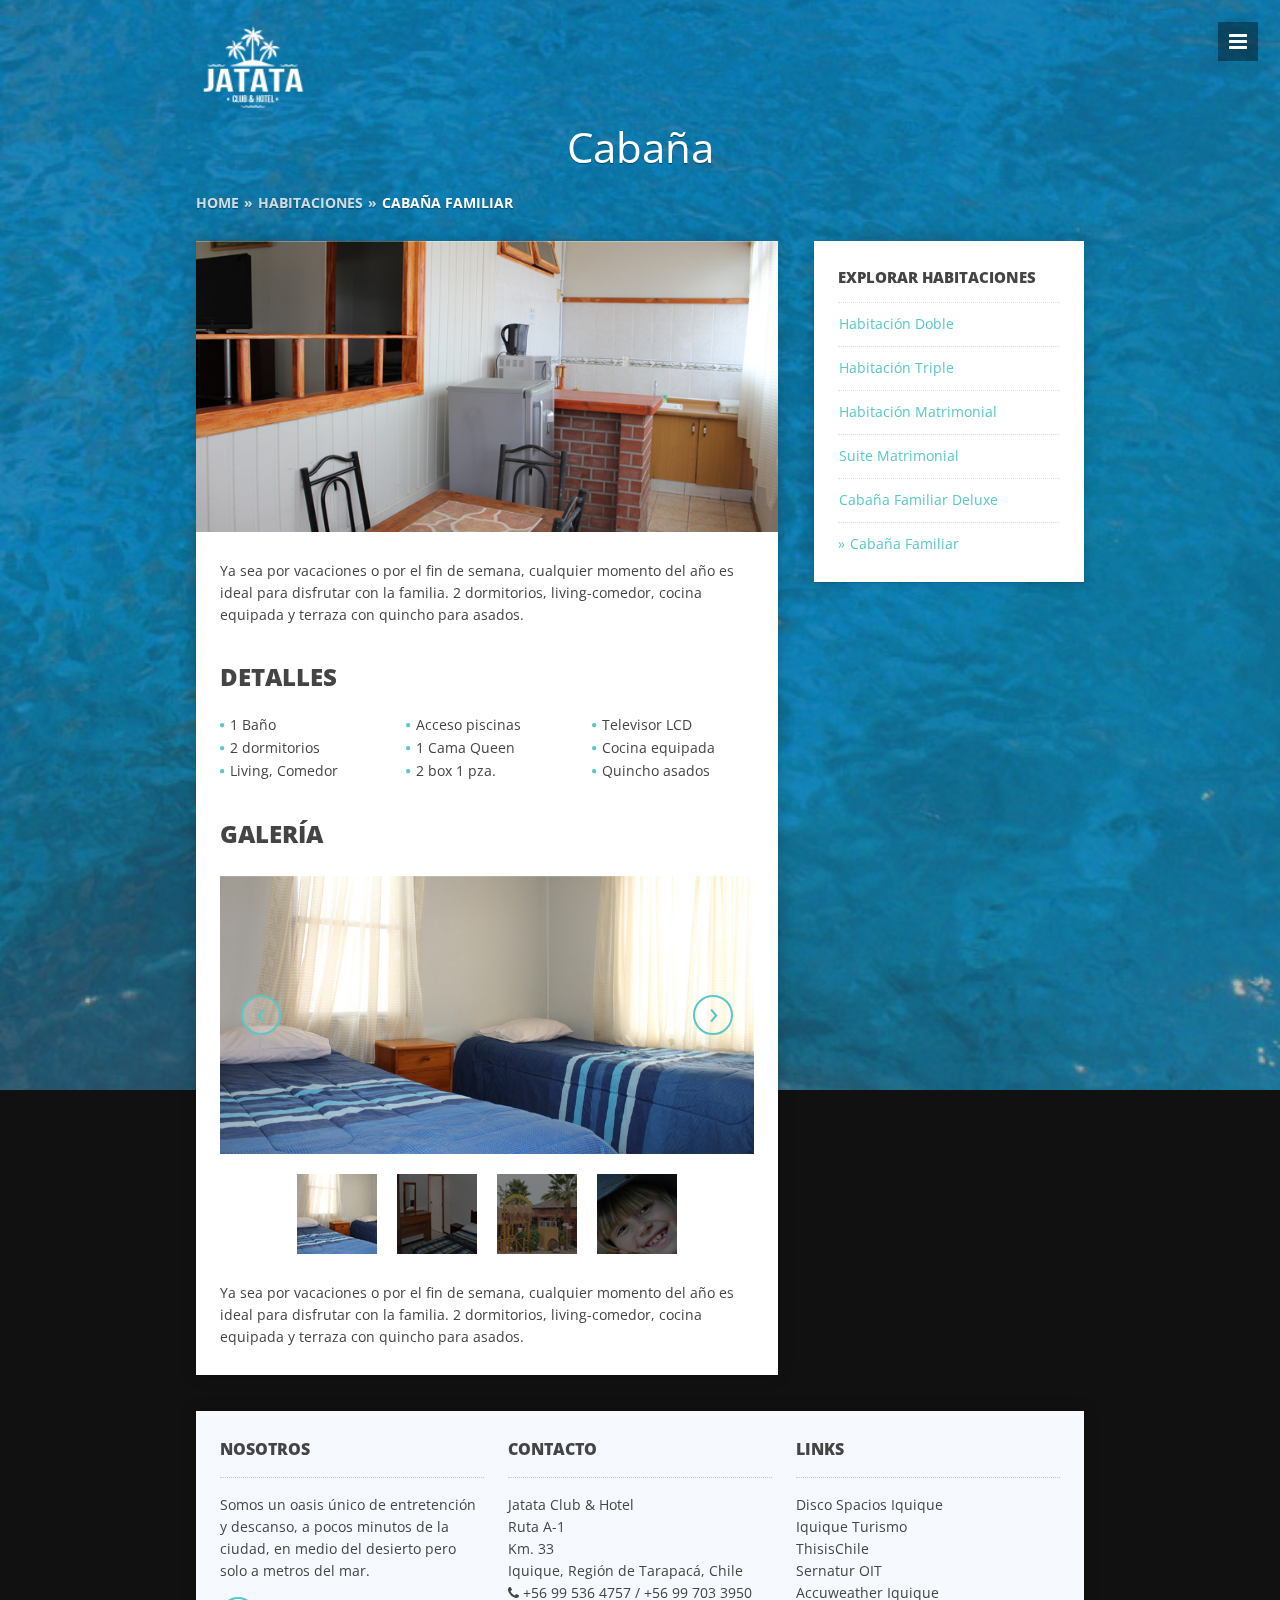
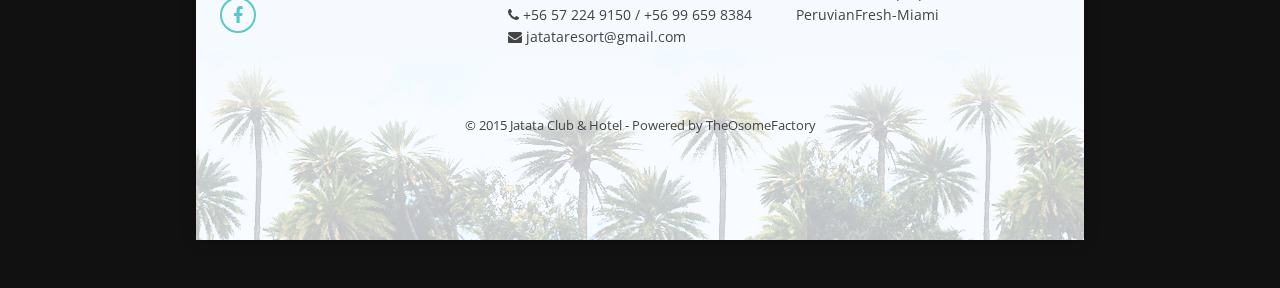
<file: room-description5.html>
<!DOCTYPE html>
<html>
   
   <head>
		<title>Jatata - Habitaciones</title>
		<meta name="viewport" content="width=device-width, initial-scale=1.0">
		<meta charset="utf-8">
		<link rel="stylesheet" type="text/css" href="http://fonts.googleapis.com/css?family=Open+Sans:400,700,800,300italic,400italic" />
		<link rel="stylesheet" type="text/css" href="styles/reset.css" />
		<link rel="stylesheet" type="text/css" href="styles/styles.css" />
		<link rel="stylesheet" type="text/css" href="styles/accent-color.css" />
		<link rel="stylesheet" type="text/css" href="styles/font-awesome.min.css" />
		<link rel="stylesheet" type="text/css" href="styles/datepicker.css" />
		<link rel="stylesheet" type="text/css" href="styles/dropkick.css" />
		<link rel="stylesheet" type="text/css" href="styles/responsive-grid/default.css" />
		<link rel="stylesheet" type="text/css" media="only screen and (min-width: 1300px)" href="styles/responsive-grid/big-desktop.css" />
		<link rel="stylesheet" type="text/css" media="only screen and (min-width: 1050px) and (max-width: 1299px)" href="styles/responsive-grid/small-desktop.css" />
		<link rel="stylesheet" type="text/css" media="only screen and (max-width: 1049px)" href="styles/responsive-grid/tablet.css" />
		<link rel="stylesheet" type="text/css" media="only screen and (max-width: 756px)" href="styles/responsive-grid/mobile.css" />
		<link rel="stylesheet" type="text/css" media="only screen and (min-width: 1300px)" href="styles/big-desktop.css" />
		<link rel="stylesheet" type="text/css" media="only screen and (max-width: 1049px)" href="styles/tablet.css" />
		<link rel="stylesheet" type="text/css" href="styles/owl.carousel.css" />
		<link rel="stylesheet" type="text/css" href="styles/owl.theme.css" />
		<link rel="stylesheet" type="text/css" href="styles/owl.transitions.css" />		
	</head>
	
	<body>
	
		<img id="body-bg" class="bg-img bg-img-fixed" src="img-demo/bg-body/bg.jpg" alt="" />

		<div id="overflow">
		
			<a id="nav-trigger-open"><i class="fa fa-bars"></i></a>
			
			<nav id="main-nav-wrapper">
				<div id="main-nav">
					<a id="nav-trigger-close" class="nav-button-circle"><i class="fa fa-times"></i></a>
					<ul>
						<li><a href="index.html">Home</a></li>
						<li><a href="room-list.html">Habitaciones</a>
						<li><a href="jatata-club1.html">Piscinas</a></li>
						<li><a href="lasbrasas.html">Restaurant</a></li>
						<li><a href="jatata-club2.html">Centro de Deportes</a></li>
						<li><a href="jatata-club3.html">Summer Club</a></li>
						<li><a href="ecosistema.html">Ecosistema</a></li>
						<li><a href="full-screen-gallery.html">Galer&Iacute;a</a></li>
						</li>			
					</ul>
				</div>
			</nav><!-- end nav#main-nav-wrapper -->
			
			<div id="wrapper">
				
				<div id="logo">
					<a href="index.html"><img src="img-demo/logo/logo.png" alt="" /></a>
				</div>
				
				<h1 id="headline">Caba&ntilde;a</h1>
			
				<div id="breadcrumbs">
					<ul class="clearfix">
						<li><a href="index.html">Home</a></li>
						<li><a href="room-list.html">Habitaciones</a></li>
						<li>Caba&ntilde;a Familiar</li>
					</ul>
				</div>
				
				<div class="row">
				
					<div class="column-wrapper-two-thirds-width">
						
						<div class="full-width-img">
							<img src="img-demo/rooms/cab_1.jpg" alt="" />
							<span class="border-top"></span>
						</div>
						
						<div class="inner-content page-main-content">
						
							<p>
								Ya sea por vacaciones o por el fin de semana, cualquier momento del a&ntilde;o es ideal para disfrutar con la familia. 2 dormitorios, living-comedor, cocina equipada y terraza con quincho para asados.
								 
							</p>
							
							<h2>Detalles</h2>
							<div class="inner-row">
								<div  class="sub-column-content-third">
									<ul class="disc-bullet">
										<li>1 Ba&ntilde;o</li>
										<li>2 dormitorios</li>
										<li>Living, Comedor</li>
									</ul>
								</div>
								<div class="sub-column-content-third">
									<ul class="disc-bullet mobile-no-top-margin">
										<li>Acceso piscinas</li>
										<li>1 Cama Queen</li>
										<li>2 box 1 pza.</li>
									</ul>
								</div>
								<div class="sub-column-content-third column-content-last">
									<ul class="disc-bullet mobile-no-top-margin">
										<li>Televisor LCD</li>
										<li>Cocina equipada</li>
										<li>Quincho asados</li>
									</ul>
								</div>
							</div>
							
							<h2>Galer&iacute;a</h2>
							
							<div class="gallery-slider">
								<ul class="gallery-slider-main slider">
									<li><img src="img-demo/room-details/cab-para-4A.jpg" alt="" /></li>
									<li><img src="img-demo/room-details/cab-para-4C.jpg" alt="" /></li>
									<li><img src="img-demo/room-details/welcome1.jpg" alt="" /></li>
									<li><img src="img-demo/room-details/smile1.jpg" alt="" /></li>
								</ul>
								<ul class="gallery-slider-thumbs slider">
									<li><a class="thumb" href="room-description1.html#"><img src="img-demo/room-details/thumbs/cab-para-4A.jpg" alt="" /></a></li>
									<li><a class="thumb" href="room-description1.html#"><img src="img-demo/room-details/thumbs/cab-para-4C.jpg" alt="" /></a></li>
									<li><a class="thumb" href="room-description1.html#"><img src="img-demo/room-details/thumbs/welcome1.jpg" alt="" /></a></li>
									<li><a class="thumb" href="room-description1.html#"><img src="img-demo/room-details/thumbs/smile1.jpg" alt="" /></a></li>
								</ul>
							</div><!-- end .gallery-slider -->
							
							<p>
								Ya sea por vacaciones o por el fin de semana, cualquier momento del a&ntilde;o es ideal para disfrutar con la familia. 2 dormitorios, living-comedor, cocina equipada y terraza con quincho para asados.
								 
							</p>
						</div><!-- end .inner-content -->
						
					</div><!-- end .wrapper-two-thirds-width -->
				
					<div class="column-wrapper-one-third-width column-wrapper-last">
						<div class="sidebar inner-content">
							<div class="widget widget-explore">
								<h4>Explorar habitaciones</h4>
								<ul>
									<li><a href="room-description1.html#"><span>Habitaci&oacute;n Doble</span></a></li>
									<li><a href="room-description2.html#"><span>Habitaci&oacute;n Triple</span></a></li>
									<li><a href="room-description3.html#"><span>Habitaci&oacute;n Matrimonial</span></a></li>
									<li><a href="room-description4.html#"><span>Suite Matrimonial</span></a></li>
									<li><a href="room-description6.html#"><span>Caba&ntilde;a Familiar Deluxe</span></a></li>
									<li><span class="explore-current">Caba&ntilde;a Familiar</span></li>
								</ul>
							</div>
						</div>
					</div>
				
				</div><!-- end .row -->
				
				<div class="wrapper-full-width">
				
					<footer>
					
						<div class="row-bg-img-bottom">
							<img src="img-demo/footer/beach.jpg" alt="" />
							<div class="transition-gradient-top"></div>
						</div>
						
						<div id="footer-content">
					
							<div class="inner-row inner-content" >
											
								<div class="column-content-4">
									<h3>Nosotros</h3>
									<p>
										Somos un oasis &uacute;nico de entretenci&oacute;n y descanso, a pocos minutos de la ciudad, en medio del desierto pero solo a metros del mar.  
									</p>
									<p class="inner-row">
										<a class="social-icon" href="https://www.facebook.com/jatata/">
											<i class="fa fa-facebook"></i>
										</a>
									</p>
								</div>
								
								<div class="column-content-4">
									<h3>Contacto</h3>
									<ul>
										<li>Jatata Club & Hotel</li>
										<li>Ruta A-1</li>
										<li>Km. 33</li>
										<li>Iquique, Regi&oacute;n de Tarapac&aacute;, Chile</li>
										<li><i class="fa fa-phone"></i> +56 99 536 4757 / +56 99 703 3950</li>
										<li><i class="fa fa-phone"></i> +56 57 224 9150 / +56 99 659 8384</li>
										<li><i class="fa fa-envelope"></i> jatataresort@gmail.com</li>
									</ul>
								</div>
								
								<div class="column-content-4 column-content-last">
									<h3>Links</h3>
									<ul>
										<li><a href="https://www.facebook.com/spacios.iquique">Disco Spacios Iquique</a></li>
										<li><a href="http://chile.travel/donde-ir/desierto-de-atacama/iquique/">Iquique Turismo</a></li>
										<li><a href="http://www.thisischile.cl/viaja-por-chile/">ThisisChile</a></li>
										<li><a href="http://www.sernatur.cl/oficinas-de-informacion-turistica/">Sernatur OIT</a></li>
										<li><a href="http://www.accuweather.com/en/cl/iquique/56765/weather-forecast/56765">Accuweather Iquique</a></li>
										<li><a href="http://www.peruvianfresh.com/">PeruvianFresh-Miami</a></li>
									</ul>
								</div>
											
							</div><!-- end .inner-row -->
					
							<div id="footer-copyright">
								<p> 
									<strong>&copy; 2015 Jatata Club & Hotel - Powered by <a href="http://www.theosomefactory.com"> TheOsomeFactory</strong></a>
								</p>
							</div>
						
						</div>
						
					</footer>
					
				</div><!-- end .wrapper-full-width -->
		
			</div><!-- end #wrapper -->
		
		</div><!-- end #overflow -->
		
		<div id="overlay"></div>
		
		<script type="text/javascript" src="js/jquery-2.1.1.min.js"></script>
		<script type="text/javascript" src="js/dropkick.min.js"></script>
		<script type="text/javascript" src="js/dropkick.jquery.js"></script>		
		<script type="text/javascript" src="js/owl.carousel.js"></script>
		<script type="text/javascript" src="js/jquery-ui.min.js"></script>
		<script type="text/javascript" src="js/brique-datepick.js"></script>
		<script type="text/javascript" src="js/brique-functions.js"></script>
		
	</body>

</html>
</file>
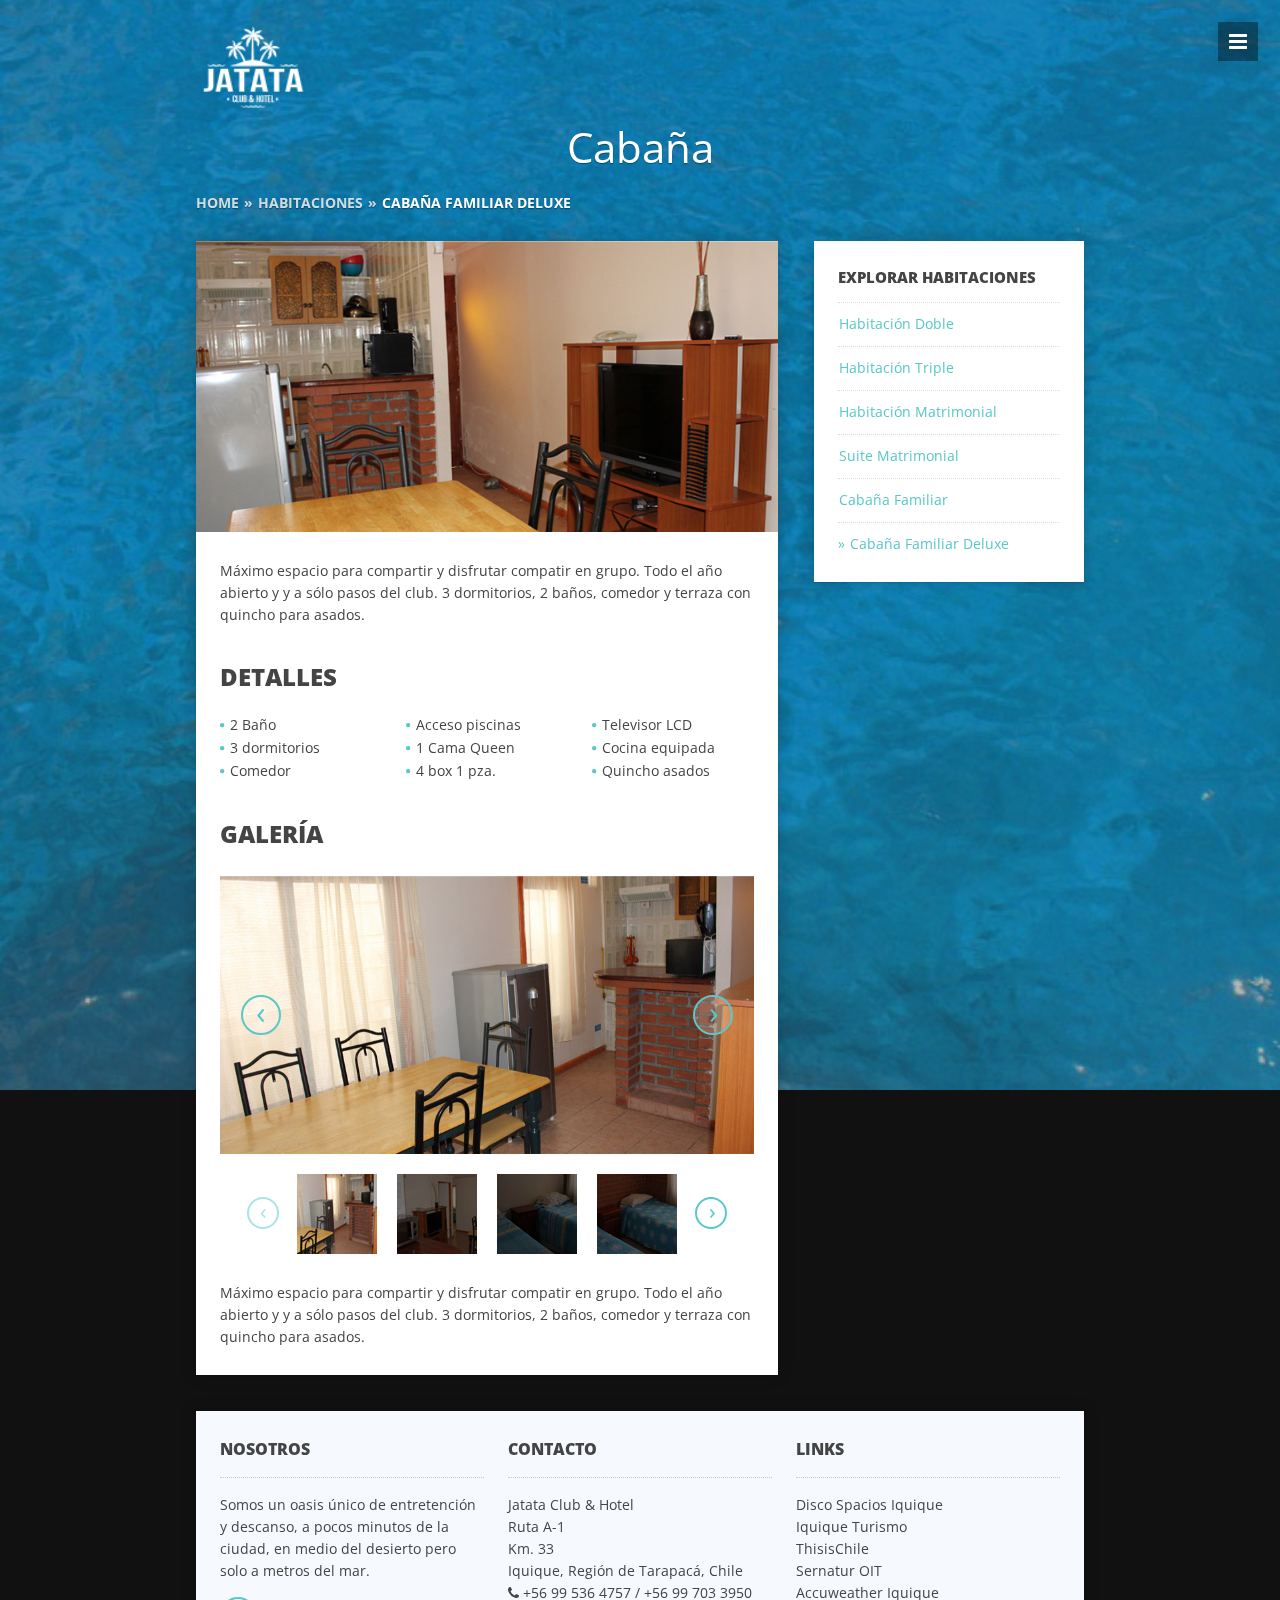
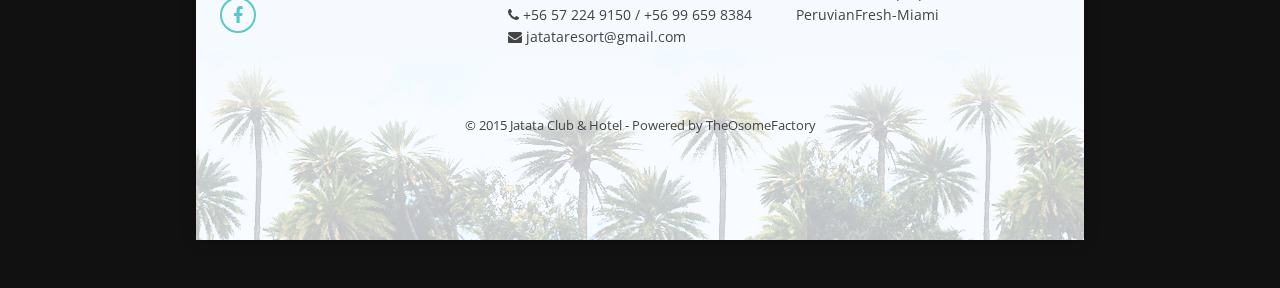
<file: room-description6.html>
<!DOCTYPE html>
<html>
   
   <head>
		<title>Jatata - Habitaciones</title>
		<meta name="viewport" content="width=device-width, initial-scale=1.0">
		<meta charset="utf-8">
		<link rel="stylesheet" type="text/css" href="http://fonts.googleapis.com/css?family=Open+Sans:400,700,800,300italic,400italic" />
		<link rel="stylesheet" type="text/css" href="styles/reset.css" />
		<link rel="stylesheet" type="text/css" href="styles/styles.css" />
		<link rel="stylesheet" type="text/css" href="styles/accent-color.css" />
		<link rel="stylesheet" type="text/css" href="styles/font-awesome.min.css" />
		<link rel="stylesheet" type="text/css" href="styles/datepicker.css" />
		<link rel="stylesheet" type="text/css" href="styles/dropkick.css" />
		<link rel="stylesheet" type="text/css" href="styles/responsive-grid/default.css" />
		<link rel="stylesheet" type="text/css" media="only screen and (min-width: 1300px)" href="styles/responsive-grid/big-desktop.css" />
		<link rel="stylesheet" type="text/css" media="only screen and (min-width: 1050px) and (max-width: 1299px)" href="styles/responsive-grid/small-desktop.css" />
		<link rel="stylesheet" type="text/css" media="only screen and (max-width: 1049px)" href="styles/responsive-grid/tablet.css" />
		<link rel="stylesheet" type="text/css" media="only screen and (max-width: 756px)" href="styles/responsive-grid/mobile.css" />
		<link rel="stylesheet" type="text/css" media="only screen and (min-width: 1300px)" href="styles/big-desktop.css" />
		<link rel="stylesheet" type="text/css" media="only screen and (max-width: 1049px)" href="styles/tablet.css" />
		<link rel="stylesheet" type="text/css" href="styles/owl.carousel.css" />
		<link rel="stylesheet" type="text/css" href="styles/owl.theme.css" />
		<link rel="stylesheet" type="text/css" href="styles/owl.transitions.css" />		
	</head>
	
	<body>
	
		<img id="body-bg" class="bg-img bg-img-fixed" src="img-demo/bg-body/bg.jpg" alt="" />

		<div id="overflow">
		
			<a id="nav-trigger-open"><i class="fa fa-bars"></i></a>
			
			<nav id="main-nav-wrapper">
				<div id="main-nav">
					<a id="nav-trigger-close" class="nav-button-circle"><i class="fa fa-times"></i></a>
					<ul>
						<li><a href="index.html">Home</a></li>
						<li><a href="room-list.html">Habitaciones</a>
						<li><a href="jatata-club1.html">Piscinas</a></li>
						<li><a href="lasbrasas.html">Restaurant</a></li>
						<li><a href="jatata-club2.html">Centro de Deportes</a></li>
						<li><a href="jatata-club3.html">Summer Club</a></li>
						<li><a href="ecosistema.html">Ecosistema</a></li>
						<li><a href="full-screen-gallery.html">Galer&Iacute;a</a></li>
						</li>			
					</ul>
				</div>
			</nav><!-- end nav#main-nav-wrapper -->
			
			<div id="wrapper">
				
				<div id="logo">
					<a href="index.html"><img src="img-demo/logo/logo.png" alt="" /></a>
				</div>
				
				<h1 id="headline">Caba&ntilde;a</h1>
			
				<div id="breadcrumbs">
					<ul class="clearfix">
						<li><a href="index.html">Home</a></li>
						<li><a href="room-list.html">Habitaciones</a></li>
						<li>Caba&ntilde;a Familiar Deluxe</li>
					</ul>
				</div>
				
				<div class="row">
				
					<div class="column-wrapper-two-thirds-width">
						
						<div class="full-width-img">
							<img src="img-demo/rooms/cab_2.jpg" alt="" />
							<span class="border-top"></span>
						</div>
						
						<div class="inner-content page-main-content">
						
							<p>
								M&aacute;ximo espacio para compartir y disfrutar compatir en grupo. Todo el a&ntilde;o abierto y y a s&oacute;lo pasos del club. 3 dormitorios, 2 ba&ntilde;os, comedor y terraza con quincho para asados. 
								 
							</p>
							
							<h2>Detalles</h2>
							<div class="inner-row">
								<div  class="sub-column-content-third">
									<ul class="disc-bullet">
										<li>2 Ba&ntilde;o</li>
										<li>3 dormitorios</li>
										<li>Comedor</li>
									</ul>
								</div>
								<div class="sub-column-content-third">
									<ul class="disc-bullet mobile-no-top-margin">
										<li>Acceso piscinas</li>
										<li>1 Cama Queen</li>
										<li>4 box 1 pza.</li>
									</ul>
								</div>
								<div class="sub-column-content-third column-content-last">
									<ul class="disc-bullet mobile-no-top-margin">
										<li>Televisor LCD</li>
										<li>Cocina equipada</li>
										<li>Quincho asados</li>
									</ul>
								</div>
							</div>
							
							<h2>Galer&iacute;a</h2>
							
							<div class="gallery-slider">
								<ul class="gallery-slider-main slider">
									<li><img src="img-demo/room-details/cab-para-6A.jpg" alt="" /></li>
									<li><img src="img-demo/room-details/cab-para-6C.jpg" alt="" /></li>
									<li><img src="img-demo/room-details/cab-para-6E.jpg" alt="" /></li>
									<li><img src="img-demo/room-details/cab-para-6D.jpg" alt="" /></li>
									<li><img src="img-demo/room-details/cab-para-6F.jpg" alt="" /></li>
									<li><img src="img-demo/room-details/welcome1.jpg" alt="" /></li>
									<li><img src="img-demo/room-details/smile1.jpg" alt="" /></li>
								</ul>
								<ul class="gallery-slider-thumbs slider">
									<li><a class="thumb" href="room-description1.html#"><img src="img-demo/room-details/thumbs/cab-para-6A.jpg" alt="" /></a></li>
									<li><a class="thumb" href="room-description1.html#"><img src="img-demo/room-details/thumbs/cab-para-6C.jpg" alt="" /></a></li>
									<li><a class="thumb" href="room-description1.html#"><img src="img-demo/room-details/thumbs/cab-para-6E.jpg" alt="" /></a></li>
									<li><a class="thumb" href="room-description1.html#"><img src="img-demo/room-details/thumbs/cab-para-6D.jpg" alt="" /></a></li>
									<li><a class="thumb" href="room-description1.html#"><img src="img-demo/room-details/thumbs/cab-para-6F.jpg" alt="" /></a></li>
									<li><a class="thumb" href="room-description1.html#"><img src="img-demo/room-details/thumbs/welcome1.jpg" alt="" /></a></li>
									<li><a class="thumb" href="room-description1.html#"><img src="img-demo/room-details/thumbs/smile1.jpg" alt="" /></a></li>
								</ul>
							</div><!-- end .gallery-slider -->
							
							<p>
								M&aacute;ximo espacio para compartir y disfrutar compatir en grupo. Todo el a&ntilde;o abierto y y a s&oacute;lo pasos del club. 3 dormitorios, 2 ba&ntilde;os, comedor y terraza con quincho para asados. 
								 
							</p>
						</div><!-- end .inner-content -->
						
					</div><!-- end .wrapper-two-thirds-width -->
				
					<div class="column-wrapper-one-third-width column-wrapper-last">
						<div class="sidebar inner-content">
							<div class="widget widget-explore">
								<h4>Explorar habitaciones</h4>
								<ul>
									<li><a href="room-description1.html#"><span>Habitaci&oacute;n Doble</span></a></li>
									<li><a href="room-description2.html#"><span>Habitaci&oacute;n Triple</span></a></li>
									<li><a href="room-description3.html#"><span>Habitaci&oacute;n Matrimonial</span></a></li>
									<li><a href="room-description4.html#"><span>Suite Matrimonial</span></a></li>
									<li><a href="room-description5.html#"><span>Caba&ntilde;a Familiar</span></a></li>
									<li><span class="explore-current">Caba&ntilde;a Familiar Deluxe</span></li>
								</ul>
							</div>
						</div>
					</div>
				
				</div><!-- end .row -->
				
				<div class="wrapper-full-width">
				
					<footer>
					
						<div class="row-bg-img-bottom">
							<img src="img-demo/footer/beach.jpg" alt="" />
							<div class="transition-gradient-top"></div>
						</div>
						
						<div id="footer-content">
					
							<div class="inner-row inner-content" >
											
								<div class="column-content-4">
									<h3>Nosotros</h3>
									<p>
										Somos un oasis &uacute;nico de entretenci&oacute;n y descanso, a pocos minutos de la ciudad, en medio del desierto pero solo a metros del mar.  
									</p>
									<p class="inner-row">
										<a class="social-icon" href="https://www.facebook.com/jatata/">
											<i class="fa fa-facebook"></i>
										</a>
									</p>
								</div>
								
								<div class="column-content-4">
									<h3>Contacto</h3>
									<ul>
										<li>Jatata Club & Hotel</li>
										<li>Ruta A-1</li>
										<li>Km. 33</li>
										<li>Iquique, Regi&oacute;n de Tarapac&aacute;, Chile</li>
										<li><i class="fa fa-phone"></i> +56 99 536 4757 / +56 99 703 3950</li>
										<li><i class="fa fa-phone"></i> +56 57 224 9150 / +56 99 659 8384</li>
										<li><i class="fa fa-envelope"></i> jatataresort@gmail.com</li>
									</ul>
								</div>
								
								<div class="column-content-4 column-content-last">
									<h3>Links</h3>
									<ul>
										<li><a href="https://www.facebook.com/spacios.iquique">Disco Spacios Iquique</a></li>
										<li><a href="http://chile.travel/donde-ir/desierto-de-atacama/iquique/">Iquique Turismo</a></li>
										<li><a href="http://www.thisischile.cl/viaja-por-chile/">ThisisChile</a></li>
										<li><a href="http://www.sernatur.cl/oficinas-de-informacion-turistica/">Sernatur OIT</a></li>
										<li><a href="http://www.accuweather.com/en/cl/iquique/56765/weather-forecast/56765">Accuweather Iquique</a></li>
										<li><a href="http://www.peruvianfresh.com/">PeruvianFresh-Miami</a></li>
									</ul>
								</div>
											
							</div><!-- end .inner-row -->
					
							<div id="footer-copyright">
								<p> 
									<strong>&copy; 2015 Jatata Club & Hotel - Powered by <a href="http://www.theosomefactory.com"> TheOsomeFactory</strong></a>
								</p>
							</div>
						
						</div>
						
					</footer>
					
				</div><!-- end .wrapper-full-width -->
		
			</div><!-- end #wrapper -->
		
		</div><!-- end #overflow -->
		
		<div id="overlay"></div>
		
		<script type="text/javascript" src="js/jquery-2.1.1.min.js"></script>
		<script type="text/javascript" src="js/dropkick.min.js"></script>
		<script type="text/javascript" src="js/dropkick.jquery.js"></script>		
		<script type="text/javascript" src="js/owl.carousel.js"></script>
		<script type="text/javascript" src="js/jquery-ui.min.js"></script>
		<script type="text/javascript" src="js/brique-datepick.js"></script>
		<script type="text/javascript" src="js/brique-functions.js"></script>
		
	</body>

</html>
</file>
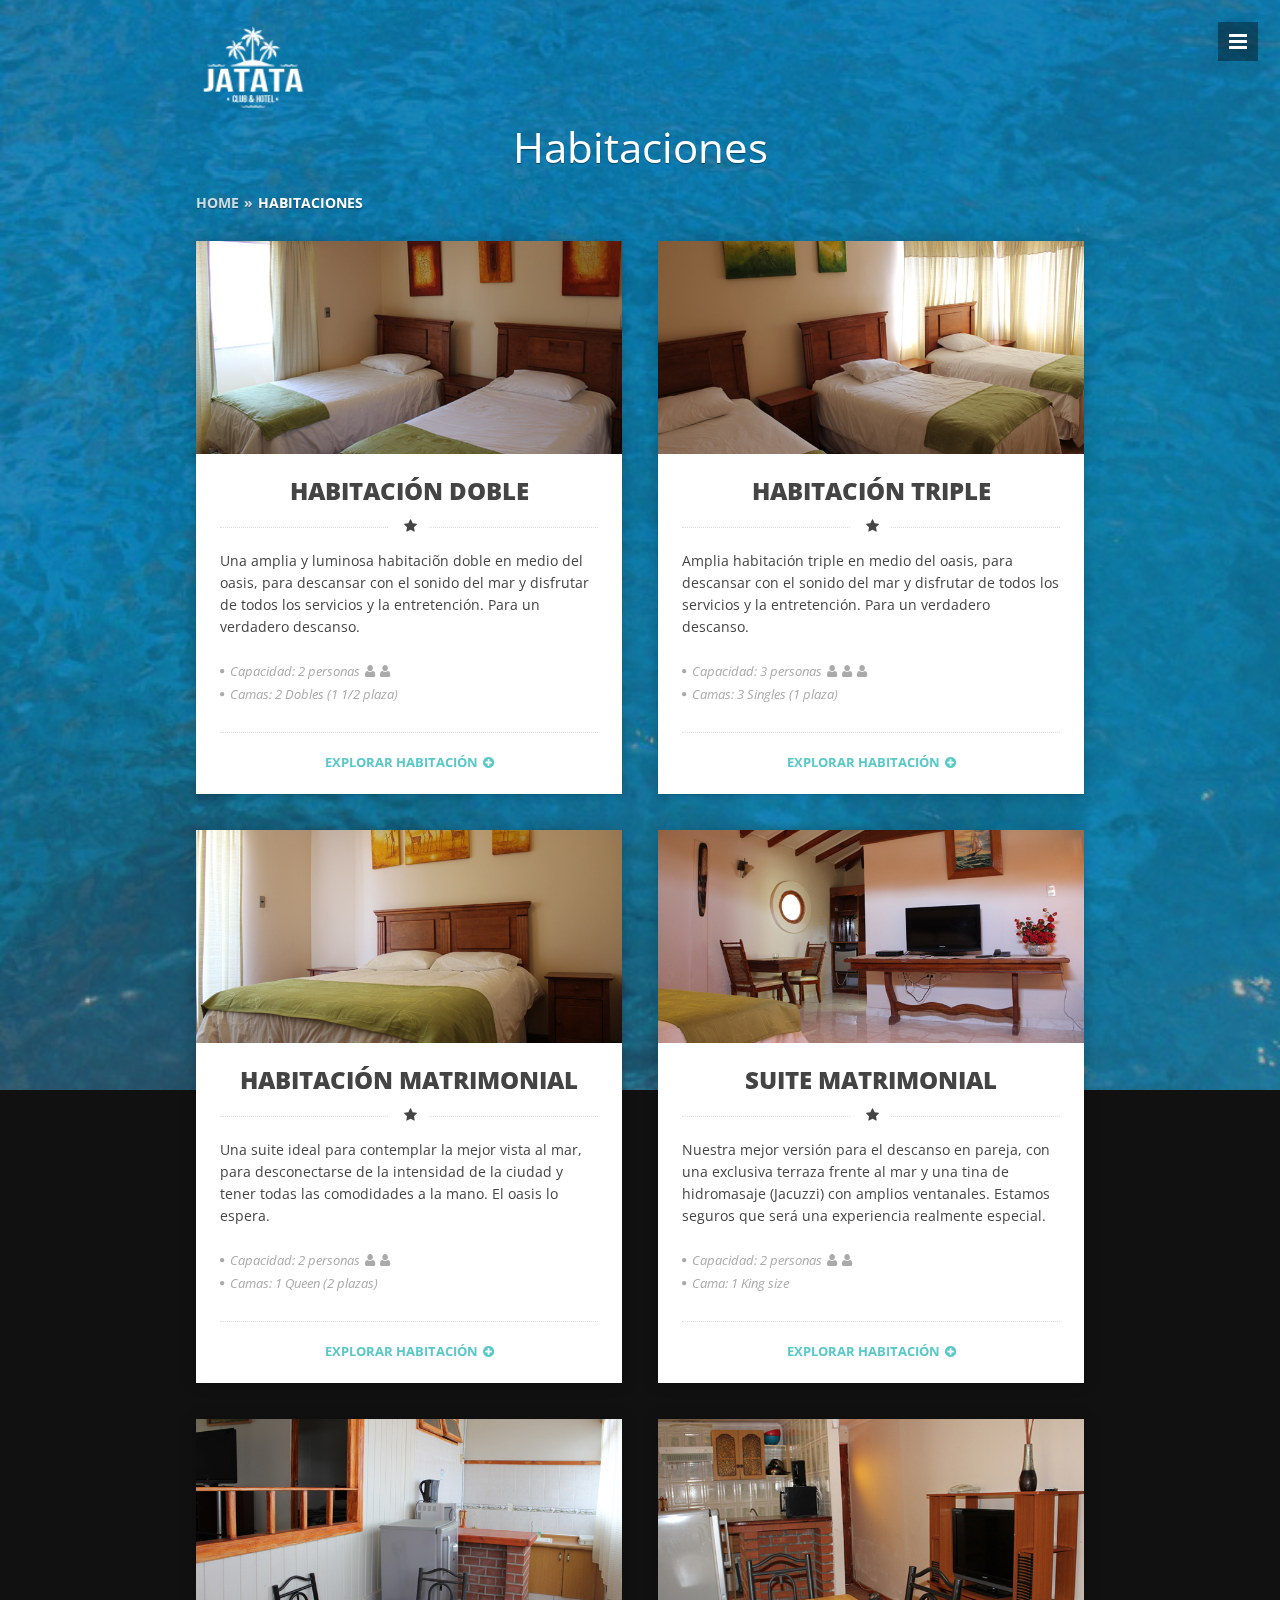
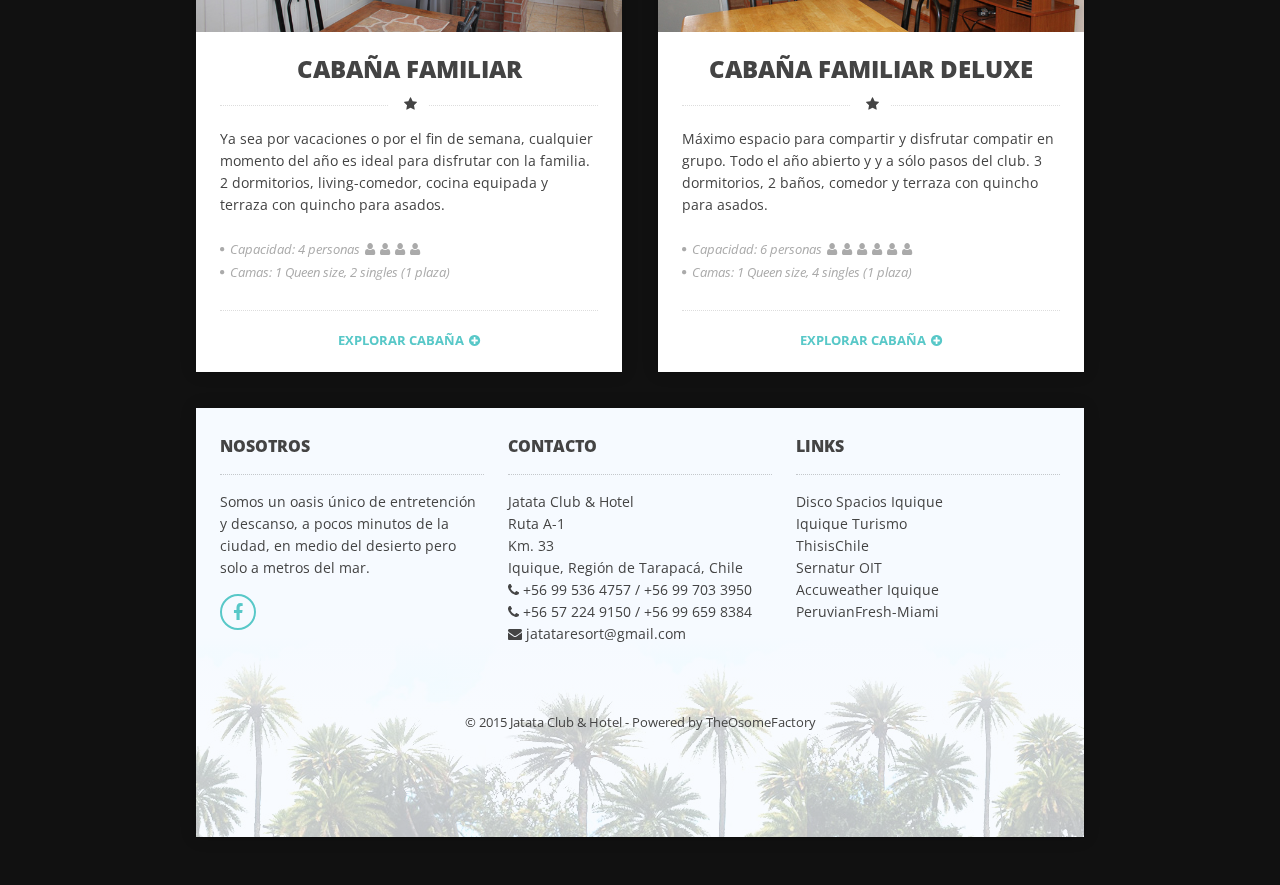
<file: room-list.html>
<!DOCTYPE html>
<html>
   
   <head>
		<title>Jatata - Hotel</title>
		<meta name="viewport" content="width=device-width, initial-scale=1.0">
		<meta charset="utf-8">
		<link rel="stylesheet" type="text/css" href="http://fonts.googleapis.com/css?family=Open+Sans:400,700,800,300italic,400italic" />
		<link rel="stylesheet" type="text/css" href="styles/reset.css" />
		<link rel="stylesheet" type="text/css" href="styles/styles.css" />
		<link rel="stylesheet" type="text/css" href="styles/accent-color.css" />		
		<link rel="stylesheet" type="text/css" href="styles/font-awesome.min.css" />
		<link rel="stylesheet" type="text/css" href="styles/responsive-grid/default.css" />
		<link rel="stylesheet" type="text/css" media="only screen and (min-width: 1300px)" href="styles/responsive-grid/big-desktop.css" />
		<link rel="stylesheet" type="text/css" media="only screen and (min-width: 1050px) and (max-width: 1299px)" href="styles/responsive-grid/small-desktop.css" />
		<link rel="stylesheet" type="text/css" media="only screen and (max-width: 1049px)" href="styles/responsive-grid/tablet.css" />
		<link rel="stylesheet" type="text/css" media="only screen and (max-width: 756px)" href="styles/responsive-grid/mobile.css" />
		<link rel="stylesheet" type="text/css" media="only screen and (min-width: 1300px)" href="styles/big-desktop.css" />
		<link rel="stylesheet" type="text/css" media="only screen and (max-width: 1049px)" href="styles/tablet.css" />
	</head>
	
	<body>
	
		<img id="body-bg" class="bg-img bg-img-fixed" src="img-demo/bg-body/bg.jpg" alt="" />

		<div id="overflow">
		
			<a id="nav-trigger-open"><i class="fa fa-bars"></i></a>
			
			<nav id="main-nav-wrapper">
				<div id="main-nav">
					<a id="nav-trigger-close" class="nav-button-circle"><i class="fa fa-times"></i></a>
					<ul>
						<li><a href="index.html">Home</a></li>
						<li><a href="room-list.html">Habitaciones</a>
						<li><a href="jatata-club1.html">Piscinas</a></li>
						<li><a href="lasbrasas.html">Restaurant</a></li>
						<li><a href="jatata-club2.html">Centro de Deportes</a></li>
						<li><a href="jatata-club3.html">Summer Club</a></li>
						<li><a href="ecosistema.html">Ecosistema</a></li>
						<li><a href="full-screen-gallery.html">Galer&Iacute;a</a></li>
						</li>			
					</ul>
				</div>
			</nav><!-- end nav#main-nav-wrapper -->
			
			<div id="wrapper">
				
				<div id="logo">
					<a href="index.html"><img src="img-demo/logo/logo.png" alt="" /></a>
				</div>
				<h1 id="headline">
					Habitaciones
				</h1>
				
				<div id="breadcrumbs">
					<ul class="clearfix">
						<li><a href="index.html">Home</a></li>
						<li>Habitaciones</li>
					</ul>
				</div>
				
				<div class="row">
					
					<div class="room column-wrapper-half-width">
						<a href="room-description1.html" class="featured-img">
							<img src="img-demo/rooms/double-room1.jpg" alt="" />
						</a><!-- end .featured-img -->
						<div class="inner-content">
							<h2>Habitaci&oacute;n Doble</h2>
							<div class="title-dotted-line">
								<i class="dotted-line-star fa fa-star"></i>
							</div>
							<p>
								Una amplia y luminosa habitaci&otilde;n doble en medio del oasis, para descansar con el sonido del mar y disfrutar de todos los servicios y la entretenci&oacute;n.
								Para un verdadero descanso.  
							</p>
							<ul class="room-features">
								<li>Capacidad: 2 personas<i class="fa fa-user"></i><i class="fa fa-user"></i></li>
								<li>Camas: 2 Dobles (1 1/2 plaza)</li>
							</ul>
							<div class="dotted-line"></div>
						</div><!-- end .inner-content -->
						<a href="room-description1.html" class="learn-more">Explorar habitaci&oacute;n<i class="fa fa-plus-circle"></i></a>
					</div><!-- end .column-wrapper-half-width -->		
					
					<div class="room column-wrapper-half-width column-wrapper-last">
						<a href="room-description2.html" class="featured-img">
							<img src="img-demo/rooms/triple-room1.jpg" alt="" />
						</a><!-- end .featured-img -->
						<div class="inner-content">
							<h2>Habitaci&oacute;n Triple</h2>
							<div class="title-dotted-line">
								<i class="dotted-line-star fa fa-star"></i>
							</div>
							<p>
								Amplia habitaci&oacute;n triple en medio del oasis, para descansar con el sonido del mar y disfrutar de todos los servicios y la entretenci&oacute;n. Para un verdadero descanso. 
							</p>
							<ul class="room-features">
								<li>Capacidad: 3 personas<i class="fa fa-user"></i><i class="fa fa-user"></i><i class="fa fa-user"></i></li>
								<li>Camas: 3 Singles (1 plaza)</li>
							</ul>
							<div class="dotted-line"></div>
						</div><!-- end .inner-content -->
						<a href="room-description2.html" class="learn-more">Explorar habitaci&oacute;n<i class="fa fa-plus-circle"></i></a>
					</div><!-- end .column-wrapper-half-width -->	

					<div class="room column-wrapper-half-width">
						<a href="room-description3.html" class="featured-img">
							<img src="img-demo/rooms/suite-room1.jpg" alt="" />
						</a><!-- end .featured-img -->
						<div class="inner-content">
							<h2>Habitaci&oacute;n Matrimonial</h2>
							<div class="title-dotted-line">
								<i class="dotted-line-star fa fa-star"></i>
							</div>
							<p>
								Una suite ideal para contemplar la mejor vista al mar, para desconectarse de la intensidad de la ciudad y tener todas las comodidades a la mano. El oasis lo espera.  
							</p>
							<ul class="room-features">
								<li>Capacidad: 2 personas<i class="fa fa-user"></i><i class="fa fa-user"></i></li>
								<li>Camas: 1 Queen (2 plazas)</li>
							</ul>
							<div class="dotted-line"></div>
						</div><!-- end .inner-content -->
						<a href="room-description3.html" class="learn-more">Explorar habitaci&oacute;n<i class="fa fa-plus-circle"></i></a>
					</div><!-- end .column-wrapper-half-width -->	

					<div class="room column-wrapper-half-width column-wrapper-last">
						<a href="room-description4.html" class="featured-img">
							<img src="img-demo/rooms/suite.jpg" alt="" />
						</a><!-- end .featured-img -->							
						<div class="inner-content">
							<h2>Suite Matrimonial</h2>
							<div class="title-dotted-line">
								<i class="dotted-line-star fa fa-star"></i>
							</div>
							<p>
								Nuestra mejor versi&oacute;n para el descanso en pareja, con una exclusiva terraza frente al mar y una tina de hidromasaje (Jacuzzi) con amplios ventanales. Estamos seguros que ser&aacute; una experiencia realmente especial.
							</p>
							<ul class="room-features">
								<li>Capacidad: 2 personas<i class="fa fa-user"></i><i class="fa fa-user"></i></li>
								<li>Cama: 1 King size</li>
							</ul>
							<div class="dotted-line"></div>
						</div><!-- end .inner-content -->
						<a href="room-description4.html" class="learn-more">Explorar habitaci&oacute;n<i class="fa fa-plus-circle"></i></a>
					</div><!-- end .column-wrapper-half-width.column-wrapper-last -->					
									
				</div><!-- end .row -->
						
				<div class="row">
					
					<div class="column-wrapper-half-width room">
						<div class="featured-img">
							<a href="room-description5.html" class="featured-img">
								<img src="img-demo/rooms/cab_1.jpg" alt="" />
							</a><!-- end .featured-img -->	
						</div><!-- end .featured-img -->
						<div class="inner-content">
							<h2>Caba&ntilde;a Familiar</h2>
							<div class="title-dotted-line">
								<i class="dotted-line-star fa fa-star"></i>
							</div>
							<p>
								Ya sea por vacaciones o por el fin de semana, cualquier momento del a&ntilde;o es ideal para disfrutar con la familia. 2 dormitorios, living-comedor, cocina equipada y terraza con quincho para asados.
							</p>
							<ul class="room-features">
								<li>Capacidad: 4 personas<i class="fa fa-user"></i><i class="fa fa-user"></i><i class="fa fa-user"></i><i class="fa fa-user"></i></li>
								<li>Camas: 1 Queen size, 2 singles (1 plaza)</li>
							</ul>
							<div class="dotted-line"></div>
						</div><!-- end .inner-content -->
						<a href="room-description5.html" class="learn-more">Explorar caba&ntilde;a<i class="fa fa-plus-circle"></i></a>
					</div><!-- end .column-wrap-half-width -->	
					
					<div class="room column-wrapper-half-width column-wrapper-last">
						<a href="room-description6.html" class="featured-img">
							<img src="img-demo/rooms/cab_2.jpg" alt="" />
						</a><!-- end .featured-img -->	
						<div class="inner-content">
							<h2>Caba&ntilde;a Familiar Deluxe</h2>
							<div class="title-dotted-line">
								<i class="dotted-line-star fa fa-star"></i>
							</div>
							<p>
								M&aacute;ximo espacio para compartir y disfrutar compatir en grupo. Todo el a&ntilde;o abierto y y a s&oacute;lo pasos del club. 3 dormitorios, 2 ba&ntilde;os, comedor y terraza con quincho para asados. 
							</p>
							<ul class="room-features">
								<li>Capacidad: 6 personas<i class="fa fa-user"></i><i class="fa fa-user"></i><i class="fa fa-user"></i><i class="fa fa-user"></i><i class="fa fa-user"></i><i class="fa fa-user"></i></li>
								<li>Camas: 1 Queen size, 4 singles (1 plaza)</li>
							</ul>
							<div class="dotted-line"></div>
						</div><!-- end .inner-content -->
						<a href="room-description6.html" class="learn-more">Explorar caba&ntilde;a<i class="fa fa-plus-circle"></i></a>
					</div><!-- end .column-wrap-half-width.column-wrap-last -->
				
				</div><!-- end .row -->
				
				<div class="wrapper-full-width">
				
					<footer>
					
						<div class="row-bg-img-bottom">
							<img src="img-demo/footer/beach.jpg" alt="" />
							<div class="transition-gradient-top"></div>
						</div>
						
						<div id="footer-content">
					
							<div class="inner-row inner-content">
											
								<div class="column-content-4">
									<h3>Nosotros</h3>
									<p>
										Somos un oasis &uacute;nico de entretenci&oacute;n y descanso, a pocos minutos de la ciudad, en medio del desierto pero solo a metros del mar.  
									</p>
									<p class="inner-row">
										<a class="social-icon" href="https://www.facebook.com/jatata/">
											<i class="fa fa-facebook"></i>
										</a>
									</p>
								</div>
								
								<div class="column-content-4">
									<h3>Contacto</h3>
									<ul>
										<li>Jatata Club & Hotel</li>
										<li>Ruta A-1</li>
										<li>Km. 33</li>
										<li>Iquique, Regi&oacute;n de Tarapac&aacute;, Chile</li>
										<li><i class="fa fa-phone"></i> +56 99 536 4757 / +56 99 703 3950</li>
										<li><i class="fa fa-phone"></i> +56 57 224 9150 / +56 99 659 8384</li>
										<li><i class="fa fa-envelope"></i> jatataresort@gmail.com</li>
									</ul>
								</div>
								
								<div class="column-content-4 column-content-last">
									<h3>Links</h3>
									<ul>
										<li><a href="https://www.facebook.com/spacios.iquique">Disco Spacios Iquique</a></li>
										<li><a href="http://chile.travel/donde-ir/desierto-de-atacama/iquique/">Iquique Turismo</a></li>
										<li><a href="http://www.thisischile.cl/viaja-por-chile/">ThisisChile</a></li>
										<li><a href="http://www.sernatur.cl/oficinas-de-informacion-turistica/">Sernatur OIT</a></li>
										<li><a href="http://www.accuweather.com/en/cl/iquique/56765/weather-forecast/56765">Accuweather Iquique</a></li>
										<li><a href="http://www.peruvianfresh.com/">PeruvianFresh-Miami</a></li>
									</ul>
								</div>
											
							</div><!-- end .inner-row -->
					
							<div id="footer-copyright">
								<p> 
									<strong>&copy; 2015 Jatata Club & Hotel - Powered by <a href="http://www.theosomefactory.com"> TheOsomeFactory</strong></a>
								</p>
							</div>
						
						</div>
						
					</footer>
					
				</div><!-- end .wrapper-full-width -->
		
			</div><!-- end #wrapper -->
		
		</div><!-- end #overflow -->
		
		<div id="overlay"></div>

		<script type="text/javascript" src="js/jquery-2.1.1.min.js"></script>
		<script type="text/javascript" src="js/brique-functions.js"></script>
		
	</body>

</html>
</file>
<file: styles/styles.css>
/* Copyright AurelienD http://themeforest.net/user/AurelienD?ref=AurelienD */

/*
1) html tags
	1.1) html and body
	1.2) headings
	1.3) paragraph and lists
	1.4) misc
 
2) global layout (layout parts which appear on all pages)
	2.1) wrapper and rows
	2.2) header
	2.3) navigation
	2.4) footer
	2.5) misc
	
3) specific layout (layout parts which appear only on certain pages)
	3.1) booking area
	3.2) intro
	3.3) rooms
	3.4) testimonials
	3.5) reservation and contact
	3.6) map
	3.7) news
	3.8) sidebar
	3.9) comments
	3.10) post meta
	
4) elements
	4.1) button
	4.2) learn more
	4.3) form elements
	4.4) social icons
	4.5) title misc
	4.6) transition image
	4.7) full-screen slider
	4.8) gallery slider
	4.9) featured image
	
5) misc

*/

/* -------------------------- */
/* 1) html tags */
/* -------------------------- */

/* 1.1) html and body */

html {
	height: 100%;
}

body {
	background: #111;
	color: #444;
	font-family: 'Open Sans', sans-serif;	
	font-size: 14px;
	line-height: 22px;
	min-height: 100%;
	min-width: 300px;
	position: relative;
}

/* end 1.1) html and body */

/* 1.2) headings */

h1, h2, h3, h4, h5, h6 {
	font-weight: 800;
	text-transform: uppercase;
}

h1 {
	font-size: 36px;
	line-height: 44px;
	margin-bottom: 13px;
	padding-top: 20px;
}

h2 {
	font-size: 24px;
	line-height: 33px;
	margin-bottom: 15px;
	padding-top: 18px;
}

h3 {
	font-size: 16px;
	margin-bottom: 6px;
	padding-top: 5px;
}

h4 {
	font-size: 15px;
	padding-top: 6px;
}

h5, h6 {
	font-size: 14px;
	padding-top: 6px;
}

h4 {
	margin-bottom: 5px;
}

h5, h6 {
	margin-bottom: -6px;
}

h5 {
	text-transform: none;
}

h6 {
	font-weight: 700;
	text-transform: none;
}

/* end 1.2) headings */

/* 1.3) paragraph and lists */

p, ol, ul { 
	margin-bottom: 16px; 
	padding-top: 6px;
}

ul.disc-bullet li:before {
	content: '\f111';
    font-family: 'FontAwesome';
    font-size: 5px;
	margin-right: 6px;
	vertical-align: 14%;
}

ul.arrow-bullet li:before {
	content: '\f0a9';
    font-family: 'FontAwesome';
	margin-right: 6px;
}

ul.color-alternate {
	margin-bottom: 22px;
}

ul.color-alternate li {
	border-bottom: 1px dotted #ddd;
	padding: 10px 12px 11px;
}

ul.color-alternate li:first-child {
	border-top: 1px dotted #ddd;
}

ul.color-alternate li:nth-child(2n-1) {
	background: #f5f5f5;
}

ul li li {
	padding-left: 24px;
}

ul li ul {
	margin-bottom: 0;
	padding-top: 0;
}

/* 1.3) end paragraph and lists */

/* 1.4) misc */

a:hover {
    text-decoration: underline;
}

h1 a, h2 a, h3 a, h4 a, h5 a, h6 a {
	color: #444;
	transition: color 0.4s;
}

h1 a:hover, h2 a:hover, h3 a:hover, h4 a:hover, h5 a:hover, h6 a:hover {
	text-decoration: none;
}

hr {
	background: #ddd;
	border: none;
	height: 2px;
}

blockquote {
	border-left: 2px solid;
	font-size: 18px;
	font-style: italic;
	line-height: 27px;
	margin: 17px 0 11px;
	padding: 12px 24px 16px;
}

/* end 1.4) misc */

/* --------------------------------------------------------------------------------- */

/* -------------------------- */
/* 2) global layout */
/* -------------------------- */

/* 2.1) wrapper and rows */

#wrapper {
	position: relative;
}

[class*="column-wrapper"],
.wrapper-full-width {
	background: #fff;
	box-shadow: 0 0 15px rgba(0,0,0,0.2), 0 1px 1px rgba(0,0,0,0.1);
}

#overflow {
	overflow-x: hidden;
	position: relative;
}

.content-row {
	overflow: hidden;
	padding: 55px 0;
	position: relative;
}

.content-row-first {
	padding-top: 11px;
}

/* end 2.1) wrapper and rows */

/* 2.2) header */

#logo {
	padding: 22px 0 1px;
}

#logo img {
	opacity: 1;
	transition: opacity 0s;
	width: 112px;
}

#logo a:hover img {
	opacity: 1;
}

#headline {
	color: #FFF;
	font-size: 42px;
	font-weight: 400;
	line-height: 48px;
	margin-bottom: 70px;
	padding-top: 5px;
	text-align: center;
	text-shadow: 0 1px 1px rgba(0, 0, 0, 0.4);
	text-transform: none;
}

#headline-small {
	color: #fff;
	font-size: 20px;
	line-height: 33px;
	margin: -133px 0px 145px;
	text-align: center;
	text-shadow: 0 1px 1px rgba(0,0,0,0.4);
}

#breadcrumbs {
	color: #fff;
	font-weight: 700;
	margin: -55px 0 27px;
	text-shadow: 0 1px 1px rgba(0,0,0,0.4);
	text-transform: uppercase;
}

#breadcrumbs li {
	float: left;
}

#breadcrumbs a {
	color: rgba(255,255,255,0.8);
	transition: color 0.4s;
}

#breadcrumbs a:after {
	color: rgba(255,255,255,0.8);
	content: '\0bb';
	margin: 0 5px;
}

#breadcrumbs a:hover {
	color: #fff;
	text-decoration: none;
}

/* end 2.2) header */

/* 2.3) navigation */

#main-nav-wrapper {
	height: 100%;
	overflow: auto;
	position: fixed;
	right: -280px;
	width: 280px;
	z-index: 100;
}

#main-nav {
	background: rgba(0,0,0,0.5);
	box-shadow: 0 0 10px rgba(0,0,0,0.2);
	min-height: 100%;
	position: absolute;
	right: 0;
	top: 0;
	width: 252px;
}

#main-nav.fixed-top {
	position: fixed;
	top: 0 !important;	
}

#main-nav.fixed-bottom {
	bottom: -1px;
	position: fixed;
	top: auto !important;	
}

#main-nav > ul {
	margin: 0;
	padding: 60px 0 66px;
}

#main-nav ul ul {
	display: none;
}

#main-nav ul ul a {
	font-size: 12px;
}

#main-nav ul ul a:before {
	content: '\21E2 ';
	font-size: 12px;
	margin: 0 12px 0 0;
}

#main-nav ul ul li {
	padding-left: 0;
}

#main-nav ul ul li:last-child {
    border-bottom: none;
}

#main-nav li {
    border-bottom: 1px dotted rgba(255,255,255,0.5);
    min-height: 43px;
    position: relative;
}

#main-nav li:first-child {
    border-top: 1px dotted rgba(255,255,255,0.5);
}

#main-nav ul a {
	color: rgba(255,255,255,0.8);
	display: inline-block;
    font-weight: 800;
	margin-left: 42px;
    padding: 10px 0 11px;
    text-shadow: 1px 1px 0px rgba(0,0,0,0.5);
	text-transform: uppercase;
	transition: color 0.4s;
    width: 168px;
}

#main-nav a:hover {
	color: #fff;
	text-decoration: none;
}

.nav-link-wrapper {
	position: relative;
}

.nav-button {
	cursor: pointer;
	display: block;
    height: 44px;
    margin: -22px 4px 0 0;
	opacity: 0.8;
    padding: 0;
    position: absolute;
    right: 0;
    top: 50%;
	transition: opacity 0.4s;
    width: 44px;
    z-index: 2;
}

.nav-button:hover {
	opacity: 1;
}

.nav-button-circle {
    border-radius: 12px;
    border: 1px solid #fff;
    color: #fff;
    display: block;
    height: 22px;
    margin: 9px 0 0 11px;
    width: 23px;
    text-align: center;
}

.nav-button-minus,
.nav-button-plus {
	display: block;
	font-weight: 800;
	height: 22px;
	line-height: 22px;
	width: 24px;
}

.nav-button-minus {
	display: none;
	margin-top: -1px;
}

.nav-open .nav-button-minus {
	display: block;
}

.nav-open .nav-button-plus {
	display: none;
}

.nav-plus-anim,
.nav-minus-anim {
	transition: 0.4s;
}

.nav-plus-anim {
	transform: rotate(90deg);
	transform-origin: 50% 50% 0;
}

.nav-minus-anim {
	transform: rotate(-180deg);
	transform-origin: 12px 12px 0;
}

#nav-trigger-open {
	color: #fff;
	height: 31px;
	padding-top: 8px;
	right: 22px;
	text-align: center;
	top: 22px;
	transition: background 0.4s;
	width: 40px;
	z-index: 99;
}

#nav-trigger-open {
	font-size: 21px;
	background: rgba(0, 0, 0, 0.4);
	box-shadow: 0 0 10px rgba(0,0,0,0.1);
	position: fixed;
	transition: background 0.4s;
}

#nav-trigger-open:hover {
	background: rgba(0, 0, 0, 0.7);
}

#nav-trigger-close {
	display: none;
	font-size: 12px;
	opacity: 0.8;
	position: absolute;
	right: 12px;
	top: 12px;
	transition: opacity 0.4s;
}

#nav-trigger-close:hover {
	opacity: 1;
}

/* end 2.3) navigation */

/* 2.4) footer */

footer {
	background: #F6FAFF;
	overflow: hidden; 
	position: relative; 
}

footer h3 {
	border-bottom: 1px dotted rgba(0,0,0,0.2);
	margin-bottom: 10px;
	padding-bottom: 17px;
}

#footer-img {
	bottom: 0;
	left: 50%;
	margin-left: -444px;
	opacity: 0.5;
	position: absolute;     
}

#footer-content {
	padding: 22px 0 88px;
	position: relative; 
}

.attached-footer #footer-content {
	padding-top: 33px;
}

#footer-copyright {
	font-size: 13px; 
	margin: 0 24px;
	padding-top: 44px;
	text-align: center;
}

footer a {
	color: #444;
	transition: color 0.4s;
}

footer a:hover {
	color: #58c9c7;
}

/* end 2.4) footer */

/* 2.5) misc */

.border-top {
	background: rgba(255,255,255,0.3);
	display: block;
	height: 1px;
	position: absolute;
	width: 100%;
}

.border-top {
	top: 0;
}

.box {
	background: #fff;
	box-shadow: 0 0 7px rgba(0, 0, 0, 0.1);
	margin-bottom: 24px;
	position: relative; 
}

.box-content {
	margin: 0 24px;
}

.box .border-top {
	background: rgba(255,255,255,0.6);
}

#overlay {
	background: #000; 
	height: 0;
	left: 0;
	opacity: 0; 
	position: absolute;
	top: 0;
	width: 100%;
	z-index: 98;
}

/* end 2.5) misc */

/* --------------------------------------------------------------------------------- */

/* -------------------------- */
/* 3) specific layout */
/* -------------------------- */

/* 3.1) booking area */

.booking-area {
	background: rgba(255,255,255,0.97);
	background-clip: padding-box;
	border: 10px solid rgba(255, 255, 255, 0.4);
	border-radius: 77px;
	box-shadow: 0 0 0 1px rgba(255, 255, 255, 0.5), 0 0 10px rgba(0, 0, 0, 0.2);
	height: 77px; 
	margin: -130px auto 33px; 
	position: relative; 
	width: 1096px; 
	z-index: 2;
}

.booking-area p {
	float: left;
	margin-right: 15px;
	padding-top: 17px;
}

p.booking-date {
	width: 210px;
}

p.booking-text-intro {
	font-weight: 700;  
	line-height: 55px; 
	margin: 0 2px 0 36px; 
	padding-top: 11px; 
	width: 101px
}

p.booking-arrow {
	font-size: 18px;
	padding-top: 26px;
}

p.booking-select {
	width: 100px;
}

.booking-area input[type="submit"] {
	border: none;
	border-top-right-radius: 38px;
	border-bottom-right-radius: 38px;
	color: #fff;
	position: absolute;
	right: 0;
	top: 0;
	cursor: pointer;
	font: inherit;
	font-size: 14px;
	font-weight: 700;	
	outline: none;
	padding: 28px 36px 27px;	
	text-transform: uppercase;
	transition: background 0.4s, color 0.4s;
}

@media only screen and (max-width: 1299px) {
	.booking-area {
		width: 820px;
	}
	.booking-area p {
		margin-right: 5px;
	}
	p.booking-text-intro {
		width: 89px;
	}
	p.booking-date {
		width: 145px;
	}
	p.booking-select {
		width: 87px;
	}
	.booking-area input[type="submit"] {
		padding: 28px 26px 27px;
	}
}

.booking-area-mobile {
	background: #f7f8f9;
	display: none;
	padding: 0 24px;
}

.booking-text-title {
	font-size: 24px;
	font-weight: 800;
	line-height: 33px;
	margin-bottom: 15px;
	padding-top: 29px;
	text-align: center;
	text-transform: uppercase;
}

.booking-area-mobile .title-border {
	margin-bottom: 11px;
}

.booking-area-mobile form {
	margin: 0 auto;
	max-width: 372px;
}

.booking-area-mobile-sumbit {
	text-align: center;
}

.booking-area-mobile-sumbit input[type="submit"] {
	margin: 22px 0 55px;
}

/* end 3.1) booking area */

/* 3.2) intro */

.booking-area-mobile   + .intro {
	margin-top: 0px;
	padding-top: 44px;
}

.intro {
	margin-top: -66px; 
	padding: 0 0 77px;
	position: relative;
	z-index: 1; 
}

@media only screen and (max-width: 756px) {
	.intro {
		margin-top: -44px;
	}
}

.intro h2,
.intro p {
	text-align: center;
}

.intro-img {
	border-radius: 50%;
	box-shadow: 0 0 10px rgba(0, 0, 0, 0.2);
	display: block;
	margin: 11px auto;
	max-width: 174px;
	width: 50%; 
}

.intro-img-border {
	border: 10px solid rgba(245,245,245,0.4);
}

.intro-button-wrapper {
	padding-top: 22px;
	text-align: center;
}

.intro-button-wrapper .button {
	margin: 0;
	line-height: 24px;
	padding: 8px 21px 9px;
}

.intro-separation {
	border-bottom: 1px dotted #ddd;
	display: none;
	height: 0;
	margin: 0 -24px;
	padding: 55px 24px 0px;
	width: 100%;
}

/* end 3.2) intro */

/* 3.3) rooms */

.rooms {
	background: #f6faff;
	padding-bottom: 64px;
}

.rooms-title-stars {
	color: #777;
	margin: -5px 0 16px;
	text-align: center;  
}

.rooms-title-stars:before {
	content: "\f006\00a0\f006\00a0\f006";
	font-family: 'FontAwesome';
}

.price-wrapper {
	border: 2px solid rgba(0,0,0,0.5); 
	border-radius: 50%; 
	display: block;
	height: 74px;
	left: 24px;
	position: absolute;	
	top: 24px;
	transition: opacity 0.4s;
	width: 74px;
}

.price {
	background: rgba(0,0,0,0.5);
	border-radius: 50%;
	color: #fff;
	display: block;
	height: 70px;
	left: 2px;
	position: absolute;
	text-align: center;       
	top: 2px;
	width: 70px;
}

.price-from {
	display: block;
	font-size: 12px;
	margin-top: 8px;
}

.price-amount {
	display: block;
	font-size: 17px;
	font-weight: 500;
}

.room h2,
.room h3,
.rooms h3 {
	padding-top: 20px;
	text-align: center;
}

.room-features {
	color: #aaa; 
	font-style: italic;
	font-size: 13px; 
}

ul.room-features li:before {
	content: '\f111';
    font-family: 'FontAwesome';
    font-size: 5px;
	font-style: normal;
	margin-right: 6px;
	vertical-align: 14%;
}

.room-features .fa {
	margin-left: 5px;
}

/* end 3.3) rooms */

/* 3.4) testimonials */

.testimonials {
	background: #eee;
}

.testimonials-title {
	position: relative;
	z-index: 1; 
}

.testimonials-title .sub-heading {
	margin-bottom: 39px;
}

.testimonials-wrapper {
    padding: 0 10% 125px;
    position: relative;
    text-align: center;
    transition: all 0.2s;
}

.testimonial-container {
    display: inline-block;
    margin: 20px 11px 0px;
    vertical-align: top;
}

.testimonial-customer {
	border-radius: 50%;
	display: block;
	margin: 0px auto 6px;
	position: relative;
}

.testimonial-container button .triangle {
    border-color: transparent transparent #fff transparent;
    border-style: solid;
    border-width: 0 12px 12px 12px;
    content: "";
	display: inline-block;
	float: left;
    height: 0;
    left: 9999px;
    margin-bottom: -2px;
    margin-top: 15px;
    position: relative;
    width: 0;
    z-index: 2;
}

@media only screen and (max-width: 756px) {
	.testimonial-container button .triangle {
		display: none;
	}
	.testimonial-container .testimonial {
		margin-top: 21px;
	}
}

.testimonial-container button:hover img {
    opacity: 0.66 !important;
}

.testimonial-container button img {
    opacity: .33;
    transition: opacity 0.4s;
}

.testimonial {
	background: #fff;
	box-shadow: 0 2px 5px rgba(0,0,0,0.1);
	display: none;
    left: 50%;
    margin-left: -40%;
    margin-top: -6px;
    padding: 23px 0 26px;
    position: absolute;
	text-align: center;
    width: 80%;
	z-index: 1;
}

.testimonial .content{
    padding: 0 24px;
}

.testimonial-name {
    color: #555;
    display: block;
    font-weight: 700;
    margin: -6px auto 0;
}

.testimonial-from {
    display: inline-block;
    font-size: 12px;
}

.testimonials button {
    background: transparent;
    border: none;
    margin: 2px;
    overflow: visible;
    padding: 0;
    position: relative;
}

@-moz-document url-prefix() {
    .testimonial-container button .triangle {
        margin-bottom: 0
    }
}

@media (-webkit-min-device-pixel-ratio: 0) {
    .testimonial-container button .triangle {
        margin-bottom: 0
	}
}

.testimonial .content:before,
.testimonial .content:after {
    color: #f8f8f8;
    font: 400 200px 'Georgia', 'sans-serif';
    position: absolute;
    z-index: -10;
}

.testimonial .content:before {
    content: "\201C";
    left: 4px;
    top: -21px;
}

.testimonial .content:after {
    bottom: -5px;
    content: "\201E";
    right: 1px;
}

.testimonial p {
    color: #555;
    font-size: 24px;
    font-style: italic;
    font-weight: 300;
    line-height: 33px;
    margin: 0 auto 27px;
    position: relative;
    text-align: center;
    z-index: 2;
}

.testimonials .fa-star-half,
.testimonials .fa-star {
	color: #f5db00;
	margin-right: 2px;
}

.testimonials .fa-star-half:before {
	margin-left: -31px;
	
}

.testimonials .fa-star-half {
	margin-right: -4px;
}

.fa-star.fa-star-grey {
	color: #ccc;
}

/* end 3.4) testimonials */

/* 3.5) reservation and contact */

.submit-wrapper {
	margin: 55px 0 28px;
	text-align: center;
}

.contact .submit-wrapper {
	margin: 39px 0 11px;
}

.submit-wrapper .button {
	margin-left: 0;
}

/* end 3.5) reservation and contact */

/* 3.6) map */

.map-canvas {
	background: #f3f1ed;
	padding-bottom: 40%;
}

@media only screen and (max-width: 756px) {
	.map-canvas {
		padding-bottom: 50%;
	}
}

@media only screen and (max-width: 500px) {
	.map-canvas {
		padding-bottom: 60%;
	}
}

/* end 3.6) map */

/* 3.7) news */

.news {
	background: #fdfdfd;
}

.news-blog {
	position: relative;
}

.featured-img.news-featured-img {
	height: 100%;
	overflow: hidden;
	position: absolute;  
	width: 50%; 
}

.news-content-wrapper {
	position: relative; 
	width: 50%;
}

.news-date {
	border-bottom: 1px dotted #ddd;
	font-style: italic;
	margin: 0 24px 17px;
	padding: 7px 24px 20px;   
	text-align: center;
}

.news-date-published {
	color: #aaa;
	display: block; 
	font-size: 13px;
	font-style: normal;
	padding-top: 10px;  
}

.news-content {
	padding: 0 24px;
}

.news-content p:last-child {
	border-bottom: 1px dotted #ddd;
	margin-bottom: -1px;
	padding-bottom: 25px;
}

.news-read-blog-button {
	padding: 41px 0 22px;
	position: relative;
	text-align: center;
}

.news-read-blog-button .button {
	margin-left: 0;
}

.news-row-odd .featured-img,
.news-blog-even .featured-img,
.news-row-even .news-content-wrapper,
.news-blog-odd .news-content-wrapper {
	left: 50%;
}

/* end 3.7) news */

/* 3.8) sidebar */

.sidebar {
	padding: 22px 0 11px;
}

.widget + .widget {
	padding-top: 22px;
}

.sidebar h4 {
	border-bottom: 1px dotted #ddd;
	margin-bottom: 4px;
	padding-bottom: 14px;
	padding-top: 3px;
}

.widget > ul > li {
	border-bottom: 1px dotted #ddd;
	color: #aaa;
	margin-bottom: 10px;
	padding-bottom:  11px;
}

.widget > ul > li:last-child {
	border-bottom: none;
	margin-bottom: 0;
	padding-bottom: 0;
}

.widget-booking .submit-wrapper {
	margin: 22px 0 33px;
}

.widget-explore a {
	margin-left: -11px;
	transition: margin 0.4s;
}

.widget-explore a:hover {
	margin-left: 0;
	text-decoration: none;
}

.widget-explore a:hover span {
	text-decoration: underline;
}

.widget-explore a:before {
	content: '\00BB';
	margin-right: 5px;
	opacity: 0;
	transition: opacity 0.4s;
}

.widget-explore a:hover:before {
	opacity: 1;
}

.widget-explore .explore-current:before {
	content: '\00BB';
	margin-right: 5px;
}

.widget-search form {
	padding-top: 11px;
}

.widget-search input {
	float: left;
}

.widget-search button {
	background: transparent;
	color: #aaa;
    float: left;
	font-family: FontAwesome;
    font-size: 19px;
	margin: 2px 0 0 -48px;
	padding: 10px 12px 12px;
	position: relative;
	transition: color 0.4s;
	-webkit-font-smoothing: antialiased;
    -moz-osx-font-smoothing: grayscale;
}

/* end 3.8) sidebar */

/* 3.9) comments */

#comments {
	border-top: 1px dotted #ddd;
	margin-top: 27px;
}

#comments h4 {
	margin-bottom: 27px;
	padding-top: 27px;
}

.comment .profile {
    float: left;
}

.comment .comment-bubble {
    background: #eee;
    color: #777;
    margin: 0 0 22px 88px;
    padding: 16px 24px 5px;
    position: relative;
}

@media only screen and (min-width: 1300px) {
	.comment .comment-bubble {
		margin-bottom: 33px;
	}
}

.child-comment {
	padding-left: 88px;
}

.comment.post-author-comment .comment-bubble {
	color: #555;
}

.comment .comment-bubble:before {
    border-style: solid;
    border-width: 6px 6px 6px 0;
    border-color: transparent #eee transparent transparent;
    content: '';
    height: 0;
    left: -6px;
    position: absolute;
    top: 27px;
    width: 0;
}

.comment-bubble > span {
	font-size: 13px;
}

.comment-bubble > span:before {
	content: '\f111';
    font-family: 'FontAwesome';
    font-size: 5px;
	margin: 0 6px 0 5px;
	vertical-align: 11%;
}

.comment .comment-bubble > span:first-child:before {
    display: none;
}

.comment-bubble .comment-author {
	font-size: 14px;
	font-weight: 700;
}

@media only screen and (max-width: 756px) {
	.comment .comment-bubble {
		margin-left: 0;
	}
	.child-comment {
		padding-left: 0;
	}
	.comment .profile {
		display: block;
		margin: 9px 8px 0 12px;
		position: relative;
		z-index: 2;
	}
	.comment .comment-bubble:before {
		display: none;
	}
}

.post-comment-form {
	padding-bottom: 6px;
}

.post-comment-form input[type="text"],
.post-comment-form input[type="submit"],
.post-comment-form label{
	margin-left: 0;
}

.post-comment-form input[type="submit"] {
	margin-top: 11px;
}

/* 3.9) end comments */

/* 3.10) post meta */

#post-meta {
	border-top: 1px dotted #ddd;
	color: #777;
	font-size: 13px;
	margin-top: 27px;
	padding: 24px 0 2px;
	text-align: center;
}

.post-meta-date {
	font-weight: 700;
}

.post-meta-tags span:before {
	content: '\f111';
    font-family: 'FontAwesome';
    font-size: 5px;
	margin: 0 6px 0 5px;
	vertical-align: 11%;
}

/* end 3.10) post meta */

/* 3.11) pagination */

.pagination {
	line-height: 44px;
	overflow: hidden;
	position: relative;
}

.current-page {
	float: left;
	padding: 0 24px;
}

.page-button,
.page-button-current {
	border-left: 1px dotted #ddd;
	display: block;
	float: left;
	font-weight: 700;
	text-align: center;
	width: 43px;
}

.page-button {
	transition: background 0.4s, border 0.4s, color 0.4s;
}

.page-button-current,
.page-button:hover,
.page-button:hover + .page-button,
.page-button-current + .page-button {
	border-left-style: solid;
}

.page-button-current,
.page-button:hover {
	color: #fff;	
}

.page-button:last-child {
	border-right: 1px dotted #ddd;
}

.page-button:last-child:hover {
	border-right-style: solid;
}

.page-button:hover {
	text-decoration: none;
}

.page-button-prev,
.page-button-next {
	font-size: 21px;
	line-height: 42px;
	height: 44px;
}

.pagination-line,
.pagination-line-bis{
	border-bottom: 1px dotted rgba(0,0,0,0.12);
	left: 0;
	position: absolute;
	top: 44px;
	width: 100%;
}

.pagination-line-bis{
	top: 88px;
}

.pagination-line-left {
	background: #fff;
	height: 100%;
	left: 0;
	position: absolute;
	top: 0;
	width: 1px;
}

/* end 3.11) pagination */

/* --------------------------------------------------------------------------------- */

/* -------------------------- */
/* 4) elements */
/* -------------------------- */

/* 4.1) button */

.button {
	border: 2px solid;
	border-radius: 28px;
    box-sizing: content-box;
    cursor: pointer;
    display: inline-block;
	font: inherit;
    font-size: 14px;
    font-weight: 700;	
	line-height: 25px;
    margin-left: 24px;
    outline: none;
    padding: 13px 26px;	
	text-transform: uppercase;
	transition: background 0.4s, color 0.4s;
}

.button:hover {
	color: #fff;
	text-decoration: none;
}

/* end 4.1) button */

/* 4.2) learn more */

.learn-more {
	display: block;
	font-size: 13px;
	font-weight: bold;
	padding: 19px 0 21px;
	text-align: center;
	text-transform: uppercase;
	transition: all 0.4s;
}

.learn-more:hover {
	color: #fff;
	text-decoration: none;
}

.learn-more .fa {
	margin-left: 5px;
}

/* 4.2) end learn more */

/* 4.3) form elements */

input[type="text"],
.dk-selected,
textarea {
	background: #eee;
	border-radius: 5px;
	border: none;
	box-shadow: inset 0 1px 1px rgba(0,0,0,0.1);
	box-sizing: border-box;
	color: #555;
	display: block !important;
	font-size: 14px;
	height: 44px;
	margin: 0 auto;
	max-width: 372px;
	padding: 10px 12px;
	position: relative;
	width: 100%;
	-webkit-appearance: none;
}

.dk-selected {
	background-image: linear-gradient( #f0f0f0, #d7d7d7 );
	box-shadow: inset 0 -1px 0 rgba(0, 0, 0, 0.1);
	overflow: hidden;
	text-overflow: ellipsis; 	
	white-space: nowrap;
}

.dk-select, .dk-select *, .dk-select *:before {
	box-sizing: border-box; 
}

.dk-select {
	cursor: pointer; 
	margin: 0 auto;
	max-width: 370px;
	position: relative;
	width: 100%;
}

.dk-selected:before {
	border: solid transparent;
	border-top-color: #444;
	border-width: 4px;
    content: '';
    display: block;
	margin: -2px 10px 0 0; 
    position: absolute;
    right: 0;
	top: 50%;
}
  
.dk-selected-disabled {
	color: #bbb; 
}

.dk-select .dk-select-options {
	display: none;
	left: 0; 
	position: absolute;
}

.dk-select-open-up .dk-select-options {
	bottom: 100%; 
	border-radius: 5px 5px 0 0;
}

.dk-select-open-down .dk-select-options {
	border-radius: 0 0 5px 5px;
	top: 100%; 
}

.dk-select-options {
	background-color: white;
	border: 1px solid;
	border-radius: 5px;
	list-style: none;
	margin: 0; 
	max-height: 200px;
	overflow-x: hidden;
	overflow-y: auto;
	padding: 0;
	width: 100%;
	z-index: 10;
}

.dk-option-selected,
.dk-select-options .dk-option-highlight {
	color: #fff; 
}

.dk-option {
	border-top: 1px dotted #ddd;
	padding: 4px 12px 5px;
}

.dk-option:hover,
.dk-option:hover + .dk-option,
.dk-option-selected,
.dk-option-selected + .dk-option {
	border-top-style: solid;
}

.dk-option:first-child {
	border-top: none;
}

.dk-select-options .dk-option-disabled {
	background-color: transparent; 
	color: #bbb;
}

.dk-select-open-up .dk-selected {
	border-top-left-radius: 0;
	border-top-right-radius: 0;
}

.dk-select-open-down .dk-selected {
	border-bottom-left-radius: 0;
	border-bottom-right-radius: 0;
}

.dk-select-open-up .dk-selected:before, .dk-select-open-down .dk-selected:before {
  border-width: 0 4px 4px;
}

.dk-select-open-up .dk-select-options, .dk-select-open-down .dk-select-options, .dk-select-multi:focus .dk-select-options {
	display: block;
}

.dk-selected:hover,
.dk-selected:focus {
	outline: none;
}

.dk-select-disabled {
	color: #bbb;
	cursor: not-allowed; 
	opacity: 0.6;
}

.dk-select-disabled .dk-selected:hover, .dk-select-disabled .dk-selected:focus {
	border-color: inherit; 
}

.dk-select-disabled .dk-selected:hover:before, .dk-select-disabled .dk-selected:focus:before {
	border-top-color: inherit; 
}

.dk-select-disabled .dk-selected:hover:after, .dk-select-disabled .dk-selected:focus:after {
	border-left-color: inherit; 
}

.dk-option-disabled {
	display: none;
}

select[data-dkcacheid] {
  display: none; 
}

textarea {
	font-family: 'Open Sans', sans-serif;	
	font-size: 14px;
	height: 127px;
	line-height: 22px;
	max-width: 100%;
	overflow: auto;
}

input[type="text"]:focus,
textarea:focus {
    outline: none;
}

input[type="submit"] {
	background: transparent;
	-webkit-appearance: none;
}

input[type="submit"]:focus {
	color: #fff;
}

label {
	display: block;
	font-weight: 700;
	margin: 0 auto 11px;
	max-width: 372px;
	padding-top: 6px;
}

label.textarea-label {
	max-width: 100%;
}

.input-datepicker {
	float: left;
}

.ui-datepicker-trigger {
	background: transparent;
	color: #aaa;
    float: left;
	font-family: FontAwesome;
    font-size: 19px;
	margin: 2px 0 0 -48px;
	padding: 10px 12px;
	position: relative;
	-webkit-font-smoothing: antialiased;
    -moz-osx-font-smoothing: grayscale;
}

.ui-datepicker-trigger:before {
    content: "\f073";
}

span.help-block.form-error {
	clear: both;
	color: #f51;
	display: block;
	font-size: 12px;
	margin: 0 auto -1px;
	max-width: 372px;
	padding-top: 1px;
}

.has-error .dk-selected,
input.error,
textarea.error {
	border: 1px solid #F0A181;
}

.center-form {
	margin: 0 auto;
	max-width: 372px;
}

.form-processing {
	display: none;
	line-height: 33px;
	margin-bottom: 22px;
	padding-top: 11px;
	text-align: center;
}

form.submitted input[type="submit"] {
	background: #fff;
	cursor: default;
}

.form-processing img {
	margin-right: 8px;
	vertical-align: middle;
}

.form-result-wrapper {
	display: none;
	margin-bottom: 27px;
	padding-top: 21px;
}

/* end 4.3) form elements */

/* 4.4) social icons */

.social-icon {
	border: 2px solid;
	border-radius: 50%;
	display: block;
	float: left;
	font-size: 18px;
	height: 32px;
	line-height: 32px;
	margin: -7px 12px 0 0;
	text-align: center;
	transition: background 0.4s, color 0.4s;
	width: 32px;
}

.social-icon:hover {
	color: #fff;
}

/* end 4.4) social icons */

/* 4.5) title misc */

.sub-heading {
	color: #777;
	font-size: 16px;
	font-style: italic;
	font-weight: 300;
	margin: -12px 0 83px;
	text-align: center;
}

.title-dotted-line {
	border-bottom: 1px dotted #ddd;
	height: 0;
	margin: 0px auto 16px;
	padding-top: 5px;
	width: 100%;
}

.intro .title-dotted-line {
	width: 50%;
}

h3 + .title-dotted-line {
	margin: 0 auto 14px;
	padding-top: 14px;
}

.fa.dotted-line-star {
	background: #fff; 
	display: block;
	margin: -8px auto 0;
	text-align: center;
	width: 40px;
}

.fa.dotted-line-star:before {
	margin-left: 2px;
}

.h3-dotted-line .fa.dotted-line-star {
	margin-top: 0px;
}

.title-border {
	border-bottom: 1px dotted #aaa;
	height: 0;
	margin: 19px auto 27px;
	position: relative; 
	width: 65px;
}

.title-circle {
	background: #fff;
	border: 1px solid #ddd;
	border-radius: 10px;
	box-shadow: 0 0 0 4px #fff; 
	height: 10px;
	left: 45px;
	position: absolute; 
	top: -5px;
	width: 10px;
}

.title-central-dot {
	background: #ddd;
	border-radius: 5px;
	height: 6px;	
	left: 48px;
	position: absolute;
	top: -2px;
	width: 6px;
}

.title-diamond {
	background: #f9f9f9;
	border: 1px solid #ddd;
	box-shadow: 0 0 0 4px #f9f9f9; 
	height: 10px;
	left: 45px;
	position: absolute; 
	top: -5px;
	transform: rotate(45deg);
	width: 10px;
}

.title-central-diamond {
	background: #ddd;
	height: 6px;
	left: 48px;
	position: absolute; 
	top: -2px;
	transform: rotate(45deg);
	width: 6px;
}

/* end 4.5) title misc */

/* 4.6) row background image */

.row-bg-img-top {
	position: absolute; 
	top: 0;
	width: 100%;
}

.row-bg-img-bottom {
	bottom: 0;
	position: absolute; 
	width: 100%;
}

.row-bg-img-top img,
.row-bg-img-bottom img {
	display: block;
	left: 50%;
	margin-left: -594px;
	position: relative;
}

.rooms .row-bg-img-top img,
.rooms .row-bg-img-bottom img {
	opacity: 0.2;
}

.news .row-bg-img-top img {
	opacity: 0.1;
}

.news .row-bg-img-bottom img {
	opacity: 0.05;
}

footer .row-bg-img-bottom img {
	opacity: 0.3;
}

.transition-gradient-top,
.transition-gradient-bottom {
	height: 40%; 
	position: absolute; 
	width: 100%; 
}

.transition-gradient-top {
	top: 0; 
}

.transition-gradient-bottom {
	bottom: 0;
}

.rooms .transition-gradient-bottom {
	background-image: linear-gradient( to bottom, rgba(0,0,0,0), #f6faff );
}

.rooms .transition-gradient-top {
	background-image: linear-gradient( #f6faff, rgba(0,0,0,0) );
}

.news .transition-gradient-bottom {
	background-image: linear-gradient( to bottom, rgba(0,0,0,0), #fdfdfd );
}

.news .transition-gradient-top {
	background-image: linear-gradient( #fdfdfd, rgba(0,0,0,0) );
}

footer .transition-gradient-top {
	background-image: linear-gradient( #F6FAFF, rgba(221,238,238,0) );
}

/* end 4.6) row background image */

/* 4.7) full-screen slider */

#full-screen-slider {
	height: 100%;
	position: absolute;
}

.caption-wrapper {
	bottom: 22px;
	position: absolute;
	width: 100%;
}

.caption {
	background: rgba(0,0,0,0.5);
	color: #fff;
	font-size: 24px;
	font-style: italic;
	left: 50%;
	line-height: 36px;
	margin-left: -25%;
	position: relative;
	text-align: center;
	width: 50%;
}

.caption-inner {
	padding: 14px 14px 18px;
}

@media only screen and (max-width: 756px) {
	.caption-wrapper {
		bottom: 66px;
	}
	.caption {
		bottom: 0;
		font-size: 18px;
		left: 22px;
		line-height: 28px;
		margin: 0;
		position: absolute;
		right: 65px;
		width: auto;
	}
}

#full-screen-slider .owl-wrapper-outer, 
#full-screen-slider .owl-wrapper, 
#full-screen-slider .slide,
#full-screen-slider .owl-item {
	height: 100%;
}

#full-screen-slider .owl-item {
	overflow: hidden;
}

/* end 4.7) full-screen slider */

/* 4.8) gallery slider */

.gallery-slider {
	padding-top: 11px;
	margin-bottom: 22px;
}

.gallery-slider-main {
	margin-bottom: 0;
	padding-top: 0;
}

.gallery-slider-main img {
	display: block;
	width: 100%;
}

.gallery-slider-thumbs img {
	display: block;
}

.slider.gallery-slider-thumbs {
	height: 80px;
	margin: 0 auto;
	padding: 20px 0 0 20px;
}

.gallery-small .slider.gallery-slider-thumbs {
	height: 40px;
	padding: 10px 0 0 10px;
}

.gallery-slider-thumbs .thumb {
	background: #000;
	display: block;
	height: 80px;
	width: 80px;
}

.gallery-slider-thumbs img {
	display: block;
	opacity: 0.5;
	transition: opacity 0.4s;
}

.gallery-small .gallery-slider-thumbs .thumb,
.gallery-small .gallery-slider-thumbs img {
	height: 40px;
	width: 40px;
}

.gallery-slider-thumbs .thumb:hover img,
.gallery-slider-thumbs .owl-item.current img {
	opacity: 1;
}

/* end 4.8) gallery slider */

/* 4.9) featured image */

.featured-img {
	display: block;
	position: relative;
}

.featured-img img {
	display: block;
	transition: opacity 0.4s;
	width: 100%;
}

.featured-img:hover img {
	opacity: 0.2;
}

.featured-img:hover .border-top {
	background: rgba(255,255,255,0.2);
}

.img-learn-more-wrapper {
	border: 2px solid #fff;
	border-radius: 50%;
	height: 114px;
	margin: -56px 0 0 -56px;
	left: 50%;
	opacity: 0;
	position: absolute;
	top: 50%;
	transition: opacity 0.4s;	
	width: 114px;
	z-index: 2;
}

.img-learn-more-bg {
	background: #fff;
	border-radius: 50%;
	display: block;
	height: 110px;
	left: 50%;
	margin: -55px 0 0 -55px;
	position: absolute;
	top: 50%;
	transform: scale(0.1);
	transition: transform 0.4s;
	width: 110px;
}

.img-learn-more {
	color: rgba(255,255,255,0);
	font-size: 13px;
	font-weight: 800;
	height: 76px;
	left: 2px;
	padding-top: 34px;
	position: absolute;
	text-align: center;
	text-transform: uppercase;
	transition: all 0.4s;
	top: 2px;
	width: 110px;
}

.featured-img:hover .img-learn-more-wrapper {
	opacity: 1;
}

.featured-img:hover .img-learn-more-bg {
	transform: scale(1);
}

.featured-img:hover .price-wrapper {
	opacity: 0.2;
}

/* end 4.9) featured image */

/* --------------------------------------------------------------------------------- */

/* -------------------------- */
/* 5) misc */
/* -------------------------- */

.aligncenter {
	margin-left: auto;
	margin-right: auto;
	text-align: center;
}

.clearfix:before,
.clearfix:after {
    content: " ";
    display: table;
}

.clearfix:after {
    clear: both;
}

.dotted-line {
	border-bottom: 1px dotted #ddd;
	height: 10px;
	margin: 0 auto -1px;
	width: 100%;
}

.page-main-content {
	padding: 22px 0 33px;
}

.intro-text {
	color: #777;
	font-size: 16px;
	font-style: italic;
	font-weight: 400;
	line-height: 26px;
	margin-bottom: 27px;
	padding-top: 17px;
	text-align: center;
}

.intro-text-big {
	font-size: 21px;
	line-height: 33px;
}

.mobile-only {
	display: none;
}

[class*="column-wrapper"] .page-main-content {
	padding-bottom: 11px;
}

[class*="column-wrapper"].over-wrapper {
	background: transparent;
	box-shadow: none;
	margin-bottom: 0;
}

.bg-img,
.bg-img-content {
	left: -9999px;
	position: absolute;
	top: 0;
	/* -webkit-transform: translate3d(0,0,0); */
}

.bg-img {
	z-index: -1;
}

#body-bg {
	opacity: 0.7;
}

.img-min-height {
	height: 600px;
}

.bg-img-fixed {
	position: fixed;
}

.full-width-img,
.full-width-img img {
	display: block;
	position: relative;
	width: 100%;
}

.rounded-img {
    border-radius: 50%;
}

/* --------------------------------------------------------------------------------- */


/* Copyright AurelienD http://themeforest.net/user/AurelienD?ref=AurelienD */
</file>
<file: styles/accent-color.css>
.dk-select-options .dk-option-highlight,
.dk-option-selected {
	background-color: #58c8c8;
}
.dk-select-open-up .dk-selected:before, 
.dk-select-open-down .dk-selected:before {
	border-bottom-color: #58c8c8;
}
.dk-selected:hover:after, .dk-selected:focus:after {
	border-left-color: #58c8c8; 
}
.dk-selected:hover:before, 
.dk-selected:focus:before {
	border-top-color: #58c8c8; 
}
.dk-select-open-up .dk-selected,
.dk-select-open-down .dk-selected,
.dk-select-open-up .dk-select-options, 
.dk-select-open-down .dk-select-options, 
.dk-select-multi:focus .dk-select-options,
.dk-selected:hover, 
.dk-selected:focus,
.dk-option:hover,
.dk-option:hover + .dk-option,
.dk-option-selected,
.dk-option-selected + .dk-option {
	border-color: #58c8c8; 
}
.dk-selected:focus {
	box-shadow: inset 0 -1px 0 rgba(0, 0, 0, 0.1), 0 0 5px rgba(88, 200, 200, 0.5), 0 0 0px 1px rgba(88, 200, 200, 0.4);
}

.button:hover,
.booking-area input[type="submit"],
.featured-img,
input[type="submit"]:focus,
.learn-more:hover,
.owl-next:hover,
.owl-prev:hover,
.page-button-current,
.page-button:hover,
.social-icon:hover
{
	background: #58c8c8; 
}

blockquote,
.button,
.learn-more,
.owl-next,
.owl-prev,
.owl-next:hover,
.owl-prev:hover,
.page-button-current,
.page-button:hover,
.page-button:hover + .page-button,
.page-button-current + .page-button,
.page-button:last-child:hover,
.social-icon {
	border-color: #58c8c8;
}

a,
.booking-area input[type="submit"]:hover,
.button,
.featured-img:hover .img-learn-more,
h1 a:hover, h2 a:hover, h3 a:hover, h4 a:hover, h5 a:hover, h6 a:hover,
.owl-next,
.owl-prev, 
p.booking-text-intro,
p.booking-arrow,
.social-icon,
ul.disc-bullet li:before,
.widget-search button:hover,
.widget-explore span,
.widget-explore li:before
 {
	color: #58c8c8;
}

form.submitted input[type="submit"],
.owl-next.disabled,
.owl-prev.disabled {
	border-color: rgba(88,200,200,0.5);
	color: rgba(88,200,200,0.5) !important;
}

blockquote {
	background: rgba(88,200,200,0.2);
}

.comment.post-author-comment .comment-bubble {
	background: rgba(88,200,200,0.1);
}

.comment.post-author-comment .comment-bubble:before {
    border-color: transparent rgba(88,200,200,0.1) transparent transparent;
}

.booking-area input[type="submit"]:hover {
	background: rgba(88,200,200,0.1);
}

input[type="text"]:focus,
textarea:focus {
	box-shadow: inset 0 1px 1px rgba(0, 0, 0, 0.1), inset 0 0 5px 1px rgba(88, 200, 200, 0.6);
}
</file>
<file: styles/responsive-grid/default.css>
.test-column p {
	background: pink;
}

#wrapper {
	margin: 0 auto;
}

.row:before,
.row:after,
.inner-row:before,
.inner-row:after {
    content: " ";
    display: table;
}

.row:after,
.inner-row:after {
    clear: both;
}

.inner-row {
	position: relative;
}

.wrapper-full-width {
	margin-bottom: 33px;
}

[class*="column-wrapper"], [class*="column-content"], [class*="column-no-margin"] {
	float: left;
}

[class*="column-wrapper"] {
	margin-bottom: 33px;
	margin-right: 36px;
}

[class*="column-wrapper"].column-wrapper-last {
	margin-right: 0;
}

[class*="column-content"] {
	margin-right: 24px;
}

[class*="column-content"].column-content-last {
	margin-right: 0;
}

.column-no-margin-half {
	width: 50%;
}

.column-no-margin-two-thirds {
	width: 66.6%;
}

.column-no-margin-one-third {
	width: 33.3%;
}

.inner-content {
	margin: 0 24px;
}
</file>
<file: styles/responsive-grid/big-desktop.css>
#wrapper {
	width: 1188px;
}

.wrapper-full-width {
	margin-bottom: 44px;
}

/* column-wrapper */

[class*="column-wrapper"] {
	margin-bottom: 48px;
	margin-right: 48px;
}

[class*="column-content"] {
	margin-right: 36px;
}

.column-wrapper-half-width {
	width: 570px;
}

.column-wrapper-two-thirds-width {
	width: 760px;
}

.column-wrapper-one-third-width {
	width: 380px;
}

.column-wrapper-two-thirds-width .sub-column-content-third {
	width: 205px;
}

.column-wrapper-one-third-width .sub-column-content-half {
	width: 136px;
}

.column-wrapper-last {
	margin-right: 0;
}

/* column-content */

.inner-content {
	margin: 0 36px;
}

.column-content-1 {
	width: 60px;
}

.column-content-2 {
	width: 156px;
}

.column-content-3 {
	width: 252px;
}

.column-content-4 {
	width: 348px;
}

.column-content-5 {
	width: 444px;
}

.column-content-6 {
	width: 540px;
}

.column-content-7 {
	width: 636px;
}

.column-content-8 {
	width: 732px;
}

.column-content-9 {
	width: 828px;
}

.column-content-10 {
	width: 924px;
}

.column-content-11 {
	width: 1020px;
}
</file>
<file: styles/responsive-grid/small-desktop.css>
#wrapper {
	width: 888px;
}

.wrapper-full-width {
	margin-bottom: 48px;
}

/* column-wrapper */

[class*="column-wrapper"] {
	margin-bottom: 36px;
	margin-right: 36px;
}

.column-wrapper-half-width {
	width: 426px;
}

.column-wrapper-two-thirds-width {
	width: 582px;
}

.column-wrapper-one-third-width {
	width: 270px;
}

.column-wrapper-two-thirds-width .sub-column-content-third {
	width: 162px;
}

.column-wrapper-one-third-width .sub-column-content-half {
	width: 99px;
}

.column-wrapper-last {
	margin-right: 0;
}

/* column-content */

.column-content-1 {
	width: 48px;
}

.column-content-2 {
	width: 120px;
}

.column-content-3 {
	width: 192px;
}

.column-content-4 {
	width: 264px;
}

.column-content-5 {
	width: 336px;
}

.column-content-6 {
	width: 408px;
}

.column-content-7 {
	width: 480px;
}

.column-content-8 {
	width: 552px;
}

.column-content-9 {
	width: 624px;
}

.column-content-10 {
	width: 696px;
}

.column-content-11 {
	width: 768px;
}
</file>
<file: styles/responsive-grid/tablet.css>
#wrapper {
	width: 684px;
}

[class*="column-wrapper"], [class*="column-content"] {
	float: none;
	margin-right: 0;
	width: auto;
}
</file>
<file: styles/responsive-grid/mobile.css>
#wrapper {
	width: 92%;
}

[class*="column-no-margin"] {
	float: none;
	margin-right: 0;
	width: auto;
}
</file>
<file: styles/big-desktop.css>
.box {
	margin-bottom: 36px;
}
</file>
<file: styles/tablet.css>
.intro-img {
	margin: 55px auto 5px;
}

.intro-separation {
	display: block;
}

.booking-area {
	display: none;
}

.booking-area-mobile {
	display: block;
}

.news-row .box:nth-child(1) .featured-img {
	left: 0;
}
.news-row .box:nth-child(1) .news-content-wrapper {
	left: 50%;
}
.news-row .box:nth-child(2) .featured-img {
	left: 50%;
}
.news-row .box:nth-child(2) .news-content-wrapper {
	left: 0;
}

@media only screen and (max-width: 480px) {
	.featured-img.news-featured-img {
		width: 30%;
	}
	.news-content-wrapper {
		width: 70%;
	}
	.news-blog-odd .news-content-wrapper,
	.news-row .box:nth-child(1) .news-content-wrapper {
		left: 30%;
	}
	.news-blog-even .featured-img,
	.news-row .box:nth-child(2) .featured-img {
		left: 70%;
	}
	.news-featured-img  .img-learn-more-wrapper {
		display: none;
	}
}

@media only screen and (min-width: 480px) {
	.widget-booking form {
		width: 50%;
	}
	.widget-booking .submit-wrapper {
		text-align: left;
	}
}

footer [class*="column-content"] {
	margin-bottom: 24px;
}

footer .column-content-last {
	margin-bottom: 0;
}

.mobile-no-top-margin {
	margin-top: -22px;
}

.mobile-only {
	display: block;
}

.mobile-no-display {
	display: none;
}
</file>
<file: styles/datepicker.css>
.calendar {
	margin: -5px auto 16px;
	max-width: 372px;
}
.ui-datepicker {
	background: #fff;
	box-shadow: 0 5px 5px rgba(0, 0, 0, 0.1);
	display: none;
	width: 258px;
}
.ui-datepicker .ui-datepicker-header {
	position: relative;
	height: 53px;
	border: 1px solid #e5e5e5;
	bborder-top-left-radius: 5px;
	bborder-top-right-radius: 5px;
}
.ui-datepicker .ui-datepicker-prev,
.ui-datepicker .ui-datepicker-next {
	border: 1px solid #58c9c7;
	border-radius: 50%;
	color: #58c9c7;
    height: 31px;
	position: absolute;
	top: 10px;
	transition: background 0.4s, color 0.4s;
	width: 31px;
}
.ui-datepicker .ui-datepicker-prev:hover,
.ui-datepicker .ui-datepicker-next:hover {
	background: #58c9c7;
	color: #fff;
    text-decoration: none;
}
.ui-datepicker .ui-datepicker-prev {
	left: 10px;
}
.ui-datepicker .ui-datepicker-next {
	right: 10px;
}
.ui-datepicker .ui-datepicker-prev span,
.ui-datepicker .ui-datepicker-next span {
    display: block;
    font-size: 21px;
    line-height: 26px;
    width: 33px;
    text-align: center;
}
/*
@-moz-document url-prefix() {
    .ui-datepicker .ui-datepicker-prev span,
    .ui-datepicker .ui-datepicker-next span {
        line-height: 22px;
    }
}
*/
.ui-datepicker .ui-datepicker-prev span{
    margin-left: -1px;
}
.ui-datepicker .ui-datepicker-next span {

}
.ui-datepicker .ui-datepicker-title {
	color: #555;
	font-size: 13px;
	font-weight: 700;
    margin-top: 14px;
    line-height: 1.8em;
    text-align: center;
}
.ui-datepicker-group-last .ui-datepicker-title {
    color: #555;
    /* font-size: 16px; */
    /* font-weight: 800; */
    margin: 13px 0 0;
}
.ui-datepicker .ui-datepicker-title select {
    cursor: pointer;
	font-size: 1em;
    margin: 10px 0 0 0;
}
.ui-datepicker select.ui-datepicker-month,
.ui-datepicker select.ui-datepicker-year {
	width: 49%;
}
.ui-datepicker table {
	/* width: 273px; */
	font-size: 14px;
	border-collapse: collapse;
	/* margin: 0 0 .4em; */
	margin: 0 auto;
	/* table-layout: fixed; */
}

.ui-datepicker.ui-datepicker-multi .ui-datepicker-group-first table{
    /* margin: 0px 0px 0px 3px; */
}

.ui-datepicker.ui-datepicker-multi .ui-datepicker-group-last table{
    margin: 0px 0px 0px 9px;
}
.ui-datepicker th {
	padding: 5px 0px 4px;
	text-align: center;
	font-size: 12px;
	font-weight: 800;
	background: #eee;
}
.ui-datepicker th:first-child {
	border-left: 1px solid #e5e5e5;
}
.ui-datepicker th:last-child {
	border-right: 1px solid #e5e5e5;
}
.ui-datepicker td {
	padding: 1px 1px;
	width: 34px;
	position: relative;
	/* display: table-caption; */
	border: 1px solid #e5e5e5;
	/* background: #f3f3f3; */
}
.ui-datepicker td span,
.ui-datepicker td a {
	display: block;
	/* padding: 1px; */
	text-align: center;
	text-decoration: none;
	border-bottom: none;
}
.ui-datepicker .ui-datepicker-buttonpane {
	background-image: none;
	margin: .7em 0 0 0;
	padding: 0 .2em;
	border-left: 0;
	border-right: 0;
	border-bottom: 0;
}
.ui-datepicker .ui-datepicker-buttonpane button {
	float: right;
	margin: .5em .2em .4em;
	cursor: pointer;
	padding: .2em .6em .3em .6em;
	width: auto;
	overflow: visible;
}
.ui-datepicker .ui-datepicker-buttonpane button.ui-datepicker-current {
	float: left;
}

/* with multiple calendars */
.ui-datepicker-multi .ui-datepicker-group {
	float: left;
}
.ui-datepicker-multi .ui-datepicker-group table {
	/* width: 95%; */
	/* margin: 0 auto .4em; */
}
.ui-datepicker-multi-2 .ui-datepicker-group {
	/* width: 50%; */;
}
.ui-datepicker-multi-3 .ui-datepicker-group {
	width: 33.3%;
}
.ui-datepicker-multi-4 .ui-datepicker-group {
	width: 25%;
}
.ui-datepicker-multi .ui-datepicker-group-last .ui-datepicker-header,
.ui-datepicker-multi .ui-datepicker-group-middle .ui-datepicker-header {
	border-left-width: 0;
}
.ui-datepicker-multi .ui-datepicker-buttonpane {
	clear: left;
}
.ui-datepicker-row-break {
	clear: both;
	width: 100%;
	font-size: 0;
}
.ui-datepicker .ui-widget-content a {
	color: #333333;
}
.ui-widget-header {
	color: #ffffff;
}

/* Interaction states
----------------------------------*/
.ui-state-default,
.ui-widget-content .ui-state-default,
.ui-widget-header .ui-state-default {
	font-weight: 300;
	/* color: #bbbbbb; */
	padding: 2px 0px 3px;
}

/* Interaction Cues
----------------------------------*/
.ui-state-highlight a,
.ui-widget-content .ui-state-highlight a,
.ui-widget-header .ui-state-highlight a {
	color: #363636;
}
.ui-state-error,
.ui-widget-content .ui-state-error,
.ui-widget-header .ui-state-error {
	border: 1px solid #cd0a0a;
	color: #ffffff;
}
.ui-state-error a,
.ui-widget-content .ui-state-error a,
.ui-widget-header .ui-state-error a {
	color: #ffffff;
}
.ui-state-error-text,
.ui-widget-content .ui-state-error-text,
.ui-widget-header .ui-state-error-text {
	color: #ffffff;
}
.ui-priority-primary,
.ui-widget-content .ui-priority-primary,
.ui-widget-header .ui-priority-primary {
	font-weight: bold;
}

.ui-state-default{
    background: #fff;
}

.ui-datepicker-unselectable .ui-state-default{
    background: #f8f8f8;
    color: #bbbbbb;;
    /* padding: 2px 0px 3px; */
    /* height: 21px; */
}
.ui-datepicker td.ui-datepicker-other-month .ui-state-default{
    background: #fff;
    color: #fff;
}

.ui-state-default.ui-state-hover {
	font-weight: 700;
}

.ui-state-default.ui-state-active {
	background: #58c9c7;
	color: #fff;
	font-weight: 700;
}
</file>
<file: styles/dropkick.css>

</file>
